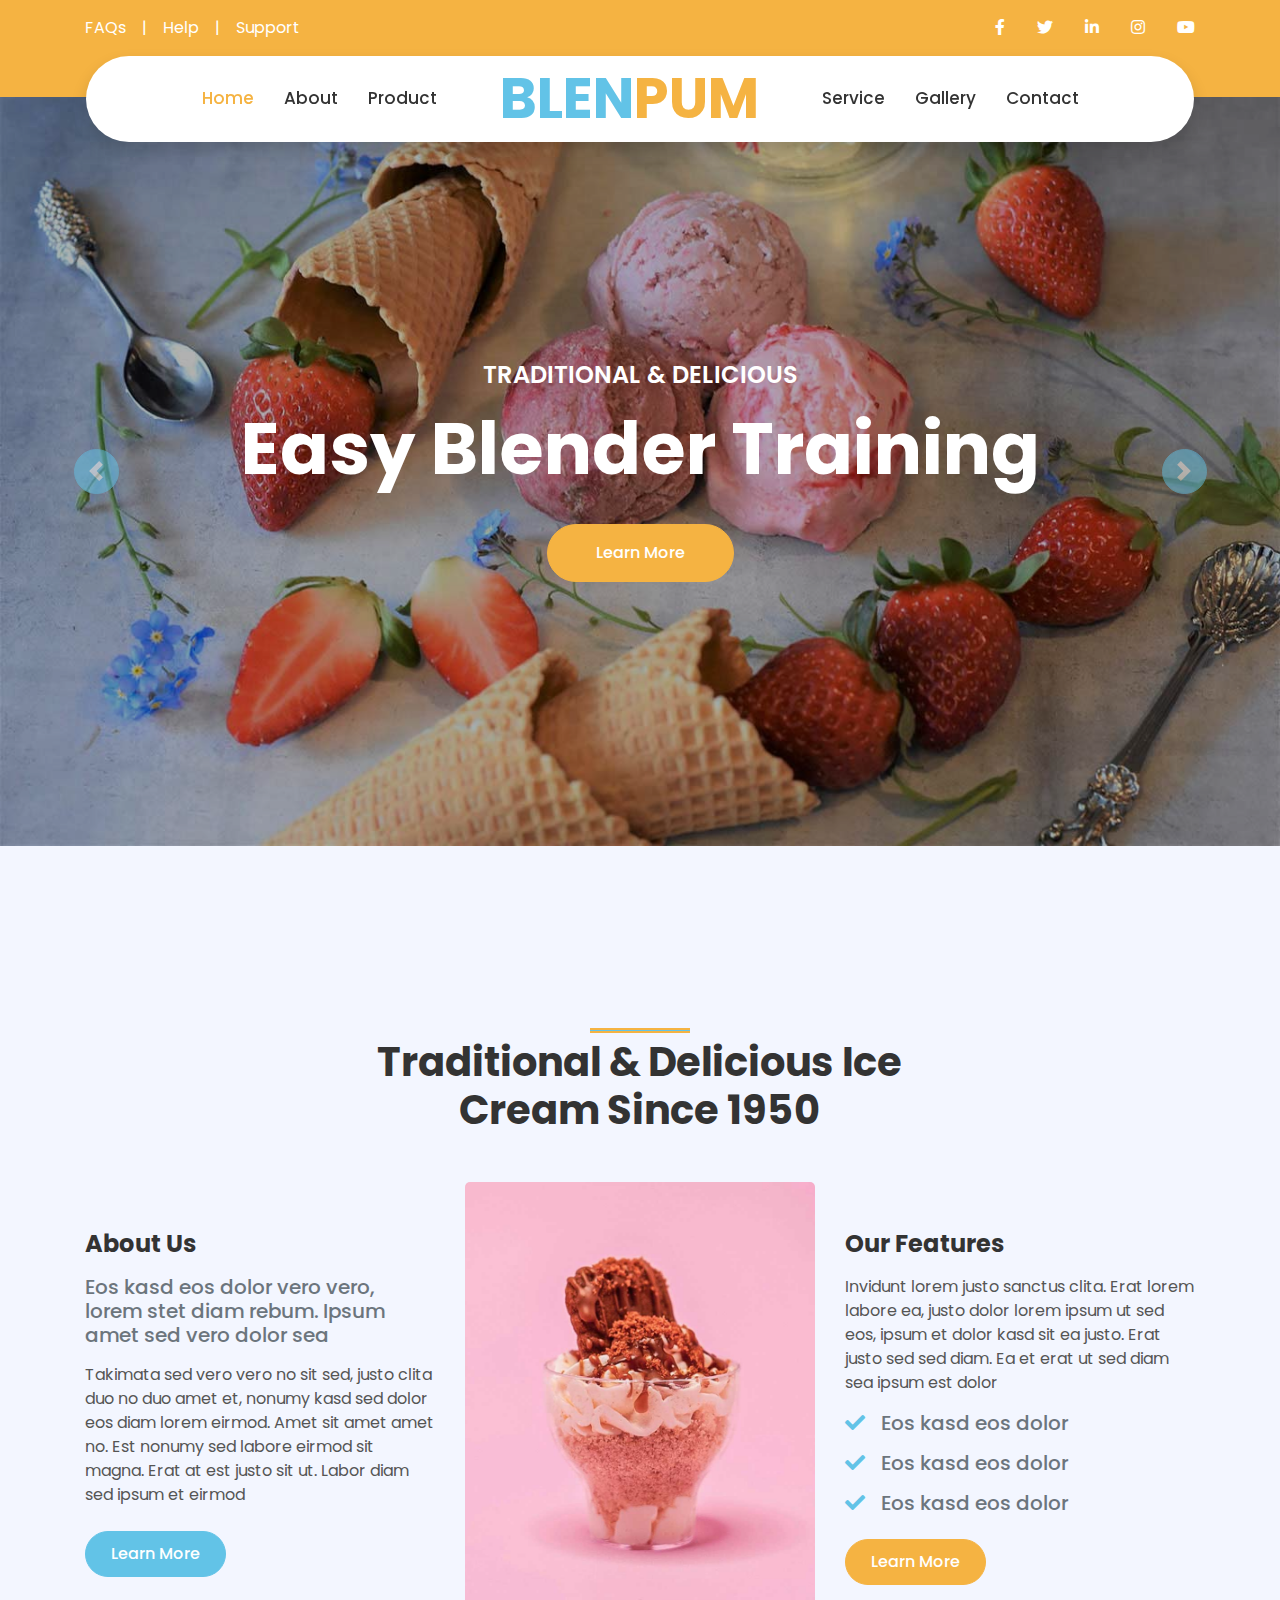
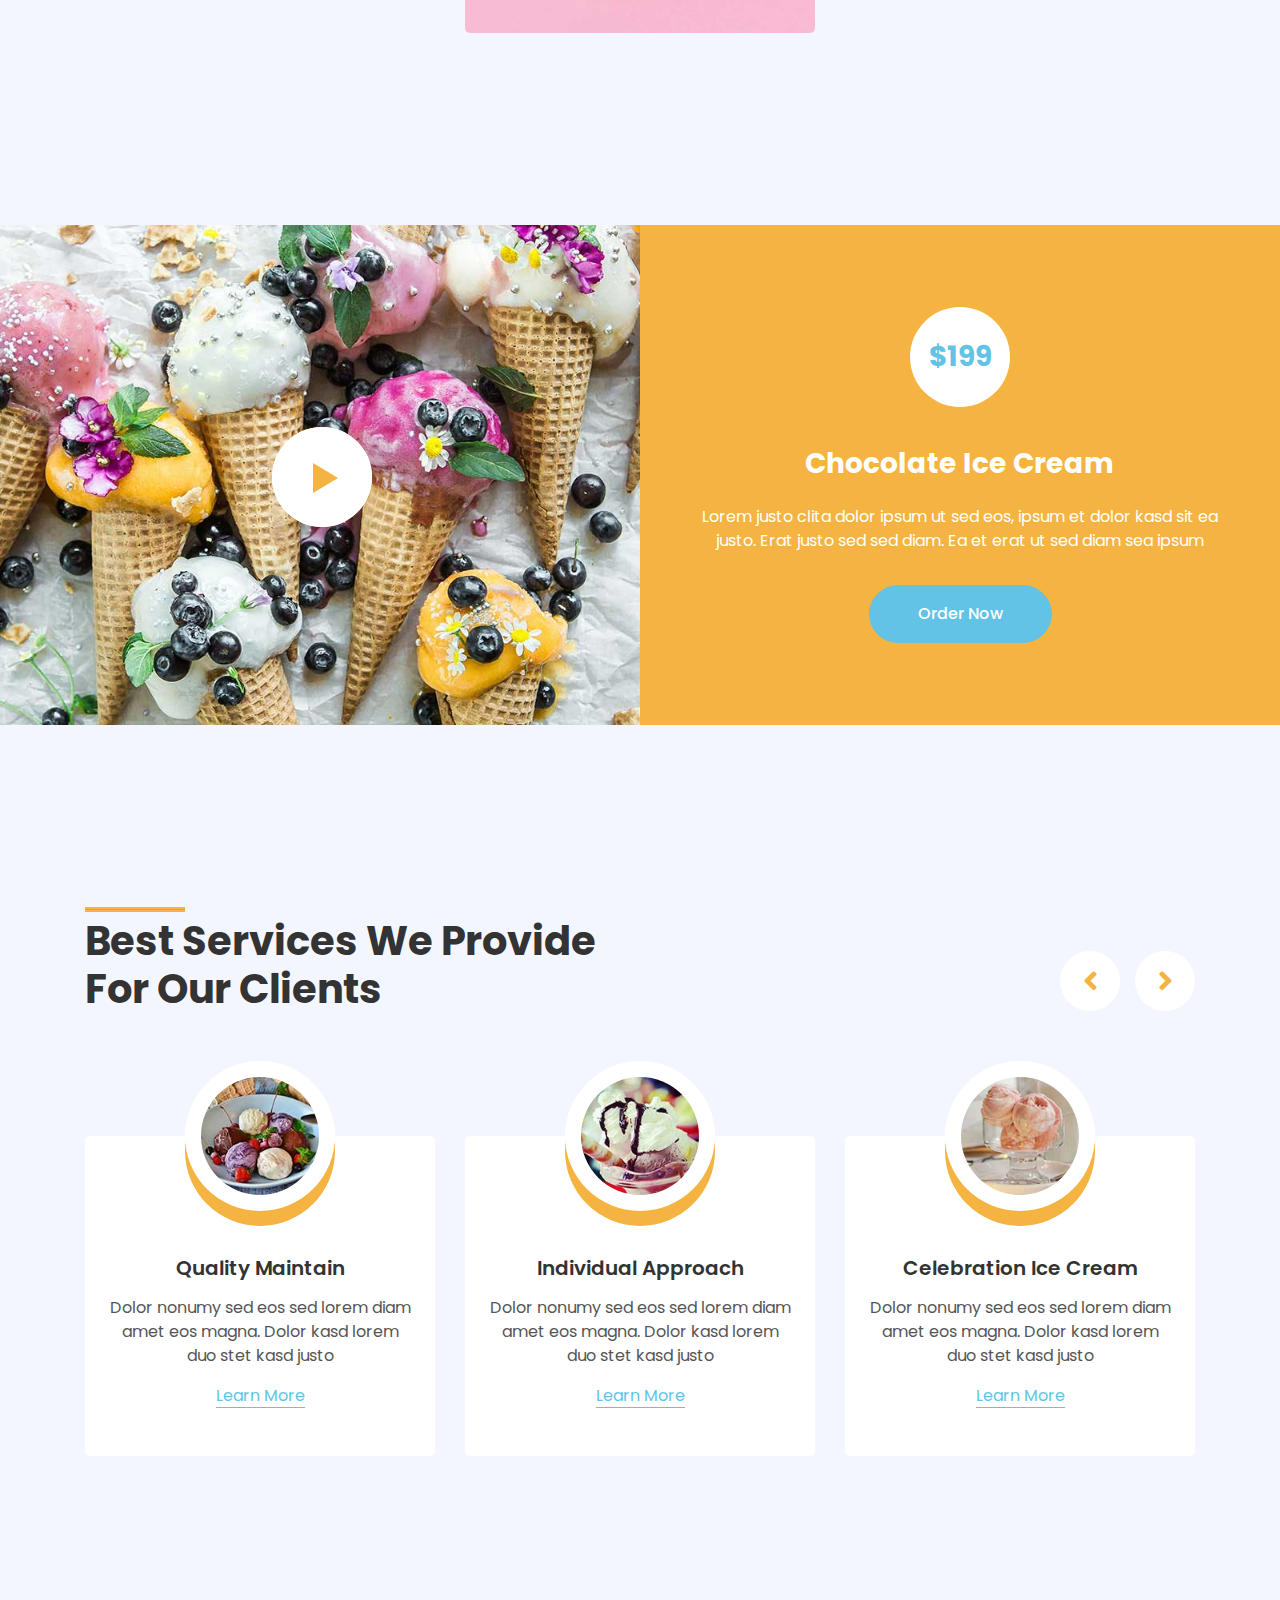
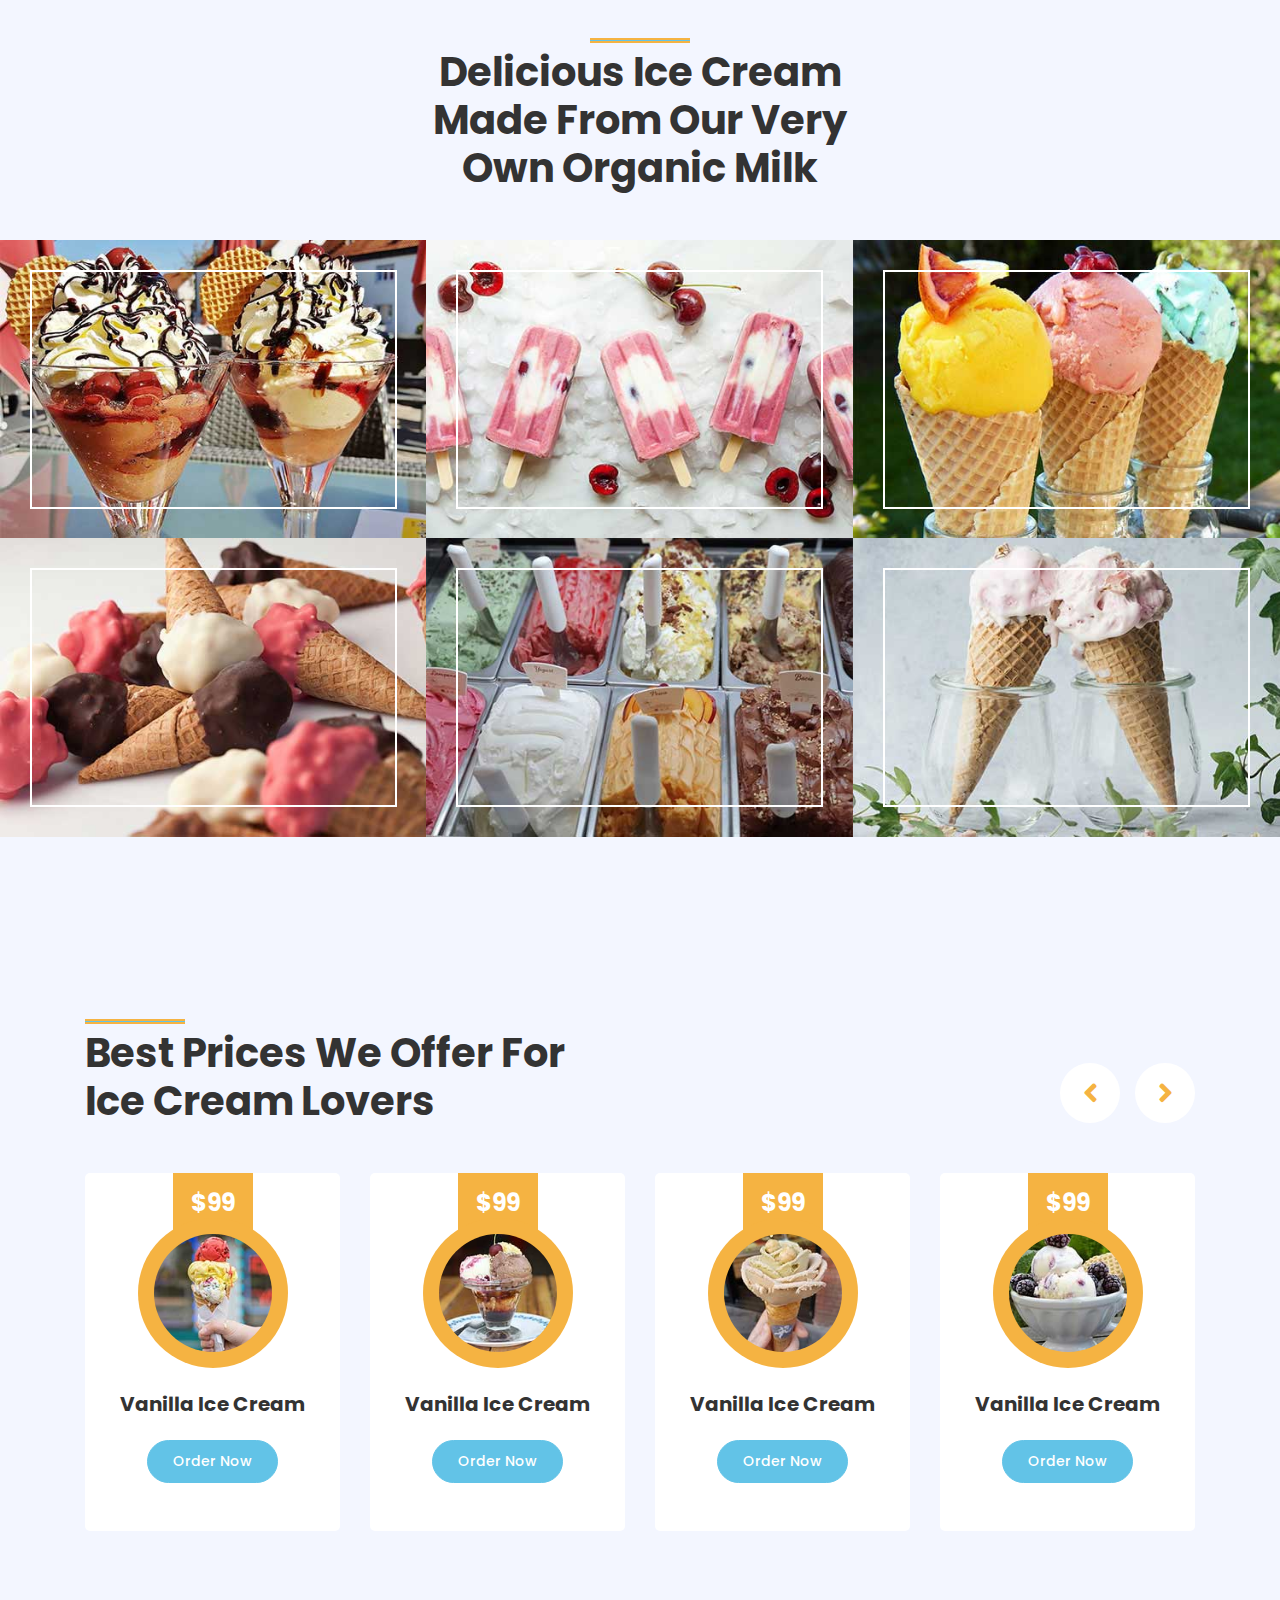
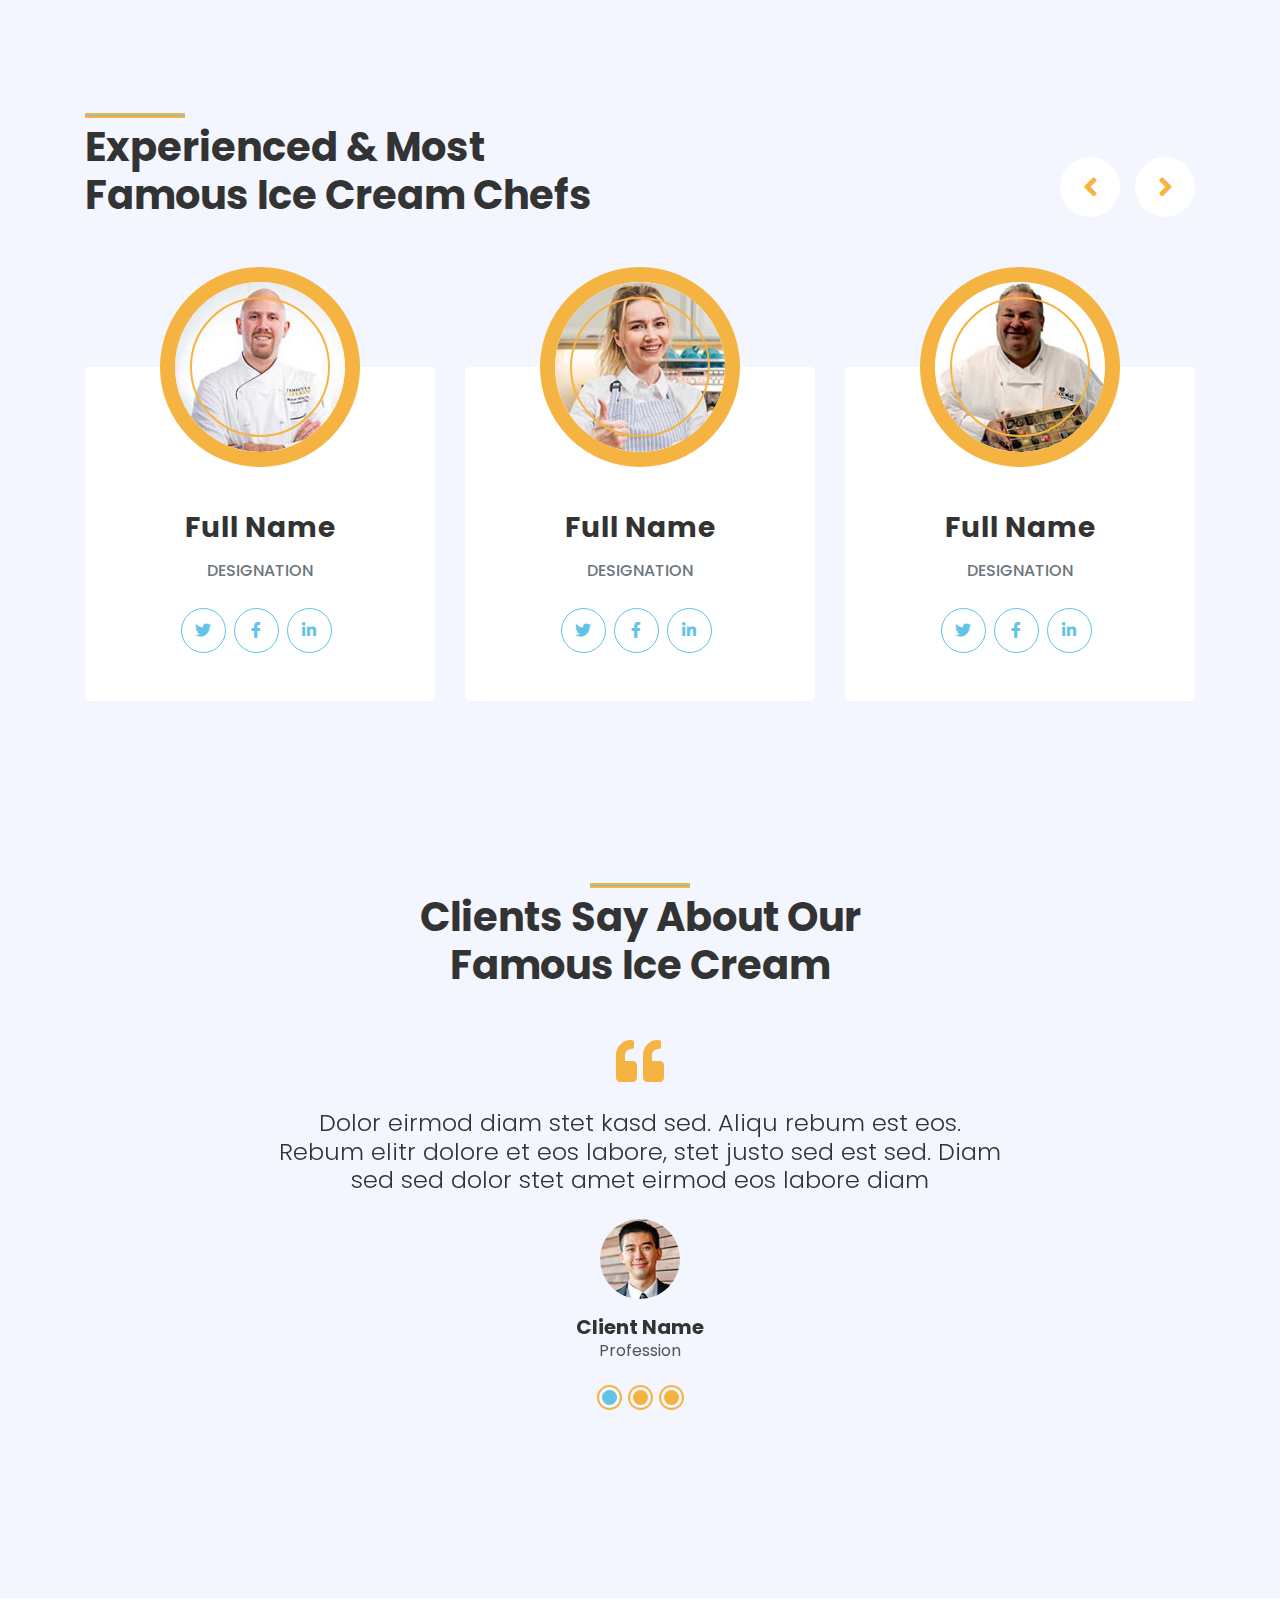
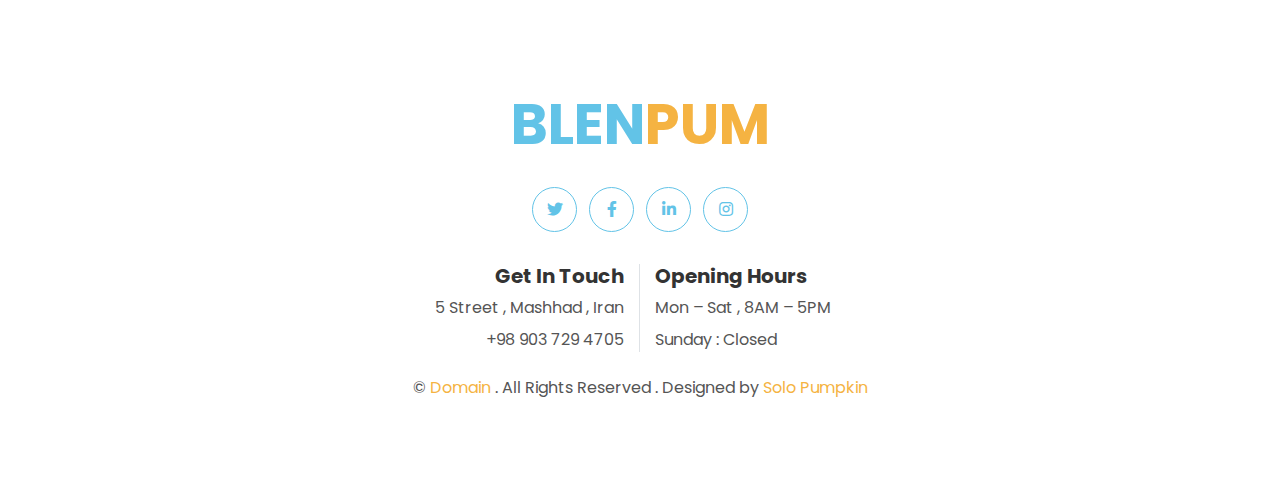
<file: index.html>
<!DOCTYPE html>
<html lang="en">

<head>
    <meta charset="utf-8">
    <title>BLENPUM</title>
    <meta content="width=device-width, initial-scale=1.0" name="viewport">
    <meta content="Free HTML Templates" name="keywords">
    <meta content="Free HTML Templates" name="description">

    <!-- Favicon -->
    <link href="img/favicon.ico" rel="icon">

    <!-- Google Web Fonts -->
    <link rel="preconnect" href="https://fonts.gstatic.com">
    <link href="https://fonts.googleapis.com/css2?family=Poppins:wght@400;500;600;700&display=swap" rel="stylesheet">

    <!-- Font Awesome -->
    <link href="https://cdnjs.cloudflare.com/ajax/libs/font-awesome/5.10.0/css/all.min.css" rel="stylesheet">

    <!-- Libraries Stylesheet -->
    <link href="lib/owlcarousel/assets/owl.carousel.min.css" rel="stylesheet">
    <link href="lib/lightbox/css/lightbox.min.css" rel="stylesheet">

    <!-- Customized Bootstrap Stylesheet -->
    <link href="css/style.css" rel="stylesheet">
<link rel="icon" type="image/png" href="Icon.png" />
</head>

<body>
    <!-- Topbar Start -->
    <div class="container-fluid bg-primary py-3 d-none d-md-block">
        <div class="container">
            <div class="row">
                <div class="col-md-6 text-center text-lg-left mb-2 mb-lg-0">
                    <div class="d-inline-flex align-items-center">
                        <a class="text-white pr-3" href="">FAQs</a>
                        <span class="text-white">|</span>
                        <a class="text-white px-3" href="">Help</a>
                        <span class="text-white">|</span>
                        <a class="text-white pl-3" href="">Support</a>
                    </div>
                </div>
                <div class="col-md-6 text-center text-lg-right">
                    <div class="d-inline-flex align-items-center">
                        <a class="text-white px-3" href="">
                            <i class="fab fa-facebook-f"></i>
                        </a>
                        <a class="text-white px-3" href="">
                            <i class="fab fa-twitter"></i>
                        </a>
                        <a class="text-white px-3" href="">
                            <i class="fab fa-linkedin-in"></i>
                        </a>
                        <a class="text-white px-3" href="">
                            <i class="fab fa-instagram"></i>
                        </a>
                        <a class="text-white pl-3" href="">
                            <i class="fab fa-youtube"></i>
                        </a>
                    </div>
                </div>
            </div>
        </div>
    </div>
    <!-- Topbar End -->


    <!-- Navbar Start -->
    <div class="container-fluid position-relative nav-bar p-0">
        <div class="container-lg position-relative p-0 px-lg-3" style="z-index: 9;">
            <nav class="navbar navbar-expand-lg bg-white navbar-light shadow p-lg-0">
                <a href="index.html" class="navbar-brand d-block d-lg-none">
                    <h1 class="m-0 display-4 text-primary"><span class="text-secondary">BLEN</span>PUM</h1>
                </a>
                <button type="button" class="navbar-toggler" data-toggle="collapse" data-target="#navbarCollapse">
                    <span class="navbar-toggler-icon"></span>
                </button>
                <div class="collapse navbar-collapse justify-content-between" id="navbarCollapse">
                    <div class="navbar-nav ml-auto py-0">
                        <a href="index.html" class="nav-item nav-link active">Home</a>
                        <a href="about.html" class="nav-item nav-link">About</a>
                        <a href="product.html" class="nav-item nav-link">Product</a>
                    </div>
                    <a href="index.html" class="navbar-brand mx-5 d-none d-lg-block">
                        <h1 class="m-0 display-4 text-primary"><span class="text-secondary">BLEN</span>PUM</h1>
                    </a>
                    <div class="navbar-nav mr-auto py-0">
                        <a href="service.html" class="nav-item nav-link">Service</a>
                        <a href="gallery.html" class="nav-item nav-link">Gallery</a>
                        <a href="contact.html" class="nav-item nav-link">Contact</a>
                    </div>
                </div>
            </nav>
        </div>
    </div>
    <!-- Navbar End -->


    <!-- Carousel Start -->
    <div class="container-fluid p-0 mb-5 pb-5">
        <div id="header-carousel" class="carousel slide" data-ride="carousel">
            <div class="carousel-inner">
                <div class="carousel-item active">
                    <img class="w-100" src="img/carousel-1.jpg" alt="Image">
                    <div class="carousel-caption d-flex flex-column align-items-center justify-content-center">
                        <div class="p-3" style="max-width: 900px;">
                            <h4 class="text-white text-uppercase mb-md-3">Traditional & Delicious</h4>
                            <h1 class="display-3 text-white mb-md-4">Easy Blender Training</h1>
                            <a href="" class="btn btn-primary py-md-3 px-md-5 mt-2">Learn More</a>
                        </div>
                    </div>
                </div>
                <div class="carousel-item">
                    <img class="w-100" src="img/carousel-2.jpg" alt="Image">
                    <div class="carousel-caption d-flex flex-column align-items-center justify-content-center">
                        <div class="p-3" style="max-width: 900px;">
                            <h4 class="text-white text-uppercase mb-md-3">Traditional & Delicious</h4>
                            <h1 class="display-3 text-white mb-md-4">Made From Our Own Organic Milk</h1>
                            <a href="" class="btn btn-primary py-md-3 px-md-5 mt-2">Learn More</a>
                        </div>
                    </div>
                </div>
            </div>
            <a class="carousel-control-prev" href="#header-carousel" data-slide="prev">
                <div class="btn btn-secondary px-0" style="width: 45px; height: 45px;">
                    <span class="carousel-control-prev-icon mb-n1"></span>
                </div>
            </a>
            <a class="carousel-control-next" href="#header-carousel" data-slide="next">
                <div class="btn btn-secondary px-0" style="width: 45px; height: 45px;">
                    <span class="carousel-control-next-icon mb-n1"></span>
                </div>
            </a>
        </div>
    </div>
    <!-- Carousel End -->


    <!-- About Start -->
    <div class="container-fluid py-5">
        <div class="container py-5">
            <div class="row justify-content-center">
                <div class="col-lg-7">
                    <h1 class="section-title position-relative text-center mb-5">Traditional & Delicious Ice Cream Since 1950</h1>
                </div>
            </div>
            <div class="row">
                <div class="col-lg-4 py-5">
                    <h4 class="font-weight-bold mb-3">About Us</h4>
                    <h5 class="text-muted mb-3">Eos kasd eos dolor vero vero, lorem stet diam rebum. Ipsum amet sed vero dolor sea</h5>
                    <p>Takimata sed vero vero no sit sed, justo clita duo no duo amet et, nonumy kasd sed dolor eos diam lorem eirmod. Amet sit amet amet no. Est nonumy sed labore eirmod sit magna. Erat at est justo sit ut. Labor diam sed ipsum et eirmod</p>
                    <a href="" class="btn btn-secondary mt-2">Learn More</a>
                </div>
                <div class="col-lg-4" style="min-height: 400px;">
                    <div class="position-relative h-100 rounded overflow-hidden">
                        <img class="position-absolute w-100 h-100" src="img/about.jpg" style="object-fit: cover;">
                    </div>
                </div>
                <div class="col-lg-4 py-5">
                    <h4 class="font-weight-bold mb-3">Our Features</h4>
                    <p>Invidunt lorem justo sanctus clita. Erat lorem labore ea, justo dolor lorem ipsum ut sed eos, ipsum et dolor kasd sit ea justo. Erat justo sed sed diam. Ea et erat ut sed diam sea ipsum est dolor</p>
                    <h5 class="text-muted mb-3"><i class="fa fa-check text-secondary mr-3"></i>Eos kasd eos dolor</h5>
                    <h5 class="text-muted mb-3"><i class="fa fa-check text-secondary mr-3"></i>Eos kasd eos dolor</h5>
                    <h5 class="text-muted mb-3"><i class="fa fa-check text-secondary mr-3"></i>Eos kasd eos dolor</h5>
                    <a href="" class="btn btn-primary mt-2">Learn More</a>
                </div>
            </div>
        </div>
    </div>
    <!-- About End -->


    <!-- Promotion Start -->
    <div class="container-fluid my-5 py-5 px-0">
        <div class="row bg-primary m-0">
            <div class="col-md-6 px-0" style="min-height: 500px;">
                <div class="position-relative h-100">
                    <img class="position-absolute w-100 h-100" src="img/promotion.jpg" style="object-fit: cover;">
                    <button type="button" class="btn-play" data-toggle="modal"
                        data-src="https://www.youtube.com/embed/DWRcNpR6Kdc" data-target="#videoModal">
                        <span></span>
                    </button>
                </div>
            </div>
            <div class="col-md-6 py-5 py-md-0 px-0">
                <div class="h-100 d-flex flex-column align-items-center justify-content-center text-center p-5">
                    <div class="d-flex align-items-center justify-content-center bg-white rounded-circle mb-4"
                        style="width: 100px; height: 100px;">
                        <h3 class="font-weight-bold text-secondary mb-0">$199</h3>
                    </div>
                    <h3 class="font-weight-bold text-white mt-3 mb-4">Chocolate Ice Cream</h3>
                    <p class="text-white mb-4">Lorem justo clita dolor ipsum ut sed eos, ipsum et dolor kasd sit ea
                        justo. Erat justo sed sed diam. Ea et erat ut sed diam sea ipsum</p>
                    <a href="" class="btn btn-secondary py-3 px-5 mt-2">Order Now</a>
                </div>
            </div>
        </div>
    </div>
    <!-- Promotion End -->


    <!-- Video Modal Start -->
    <div class="modal fade" id="videoModal" tabindex="-1" role="dialog" aria-labelledby="exampleModalLabel" aria-hidden="true">
        <div class="modal-dialog" role="document">
            <div class="modal-content">
                <div class="modal-body">
                    <button type="button" class="close" data-dismiss="modal" aria-label="Close">
                        <span aria-hidden="true">&times;</span>
                    </button>        
                    <!-- 16:9 aspect ratio -->
                    <div class="embed-responsive embed-responsive-16by9">
                        <iframe class="embed-responsive-item" src="" id="video"  allowscriptaccess="always" allow="autoplay"></iframe>
                    </div>
                </div>
            </div>
        </div>
    </div>
    <!-- Video Modal End -->


    <!-- Services Start -->
    <div class="container-fluid py-5">
        <div class="container py-5">
            <div class="row">
                <div class="col-lg-6">
                    <h1 class="section-title position-relative mb-5">Best Services We Provide For Our Clients</h1>
                </div>
                <div class="col-lg-6 mb-5 mb-lg-0 pb-5 pb-lg-0"></div>
            </div>
            <div class="row">
                <div class="col-12">
                    <div class="owl-carousel service-carousel">
                        <div class="service-item">
                            <div class="service-img mx-auto">
                                <img class="rounded-circle w-100 h-100 bg-light p-3" src="img/service-1.jpg" style="object-fit: cover;">
                            </div>
                            <div class="position-relative text-center bg-light rounded p-4 pb-5" style="margin-top: -75px;">
                                <h5 class="font-weight-semi-bold mt-5 mb-3 pt-5">Quality Maintain</h5>
                                <p>Dolor nonumy sed eos sed lorem diam amet eos magna. Dolor kasd lorem duo stet kasd justo</p>
                                <a href="" class="border-bottom border-secondary text-decoration-none text-secondary">Learn More</a>
                            </div>
                        </div>
                        <div class="service-item">
                            <div class="service-img mx-auto">
                                <img class="rounded-circle w-100 h-100 bg-light p-3" src="img/service-2.jpg" style="object-fit: cover;">
                            </div>
                            <div class="position-relative text-center bg-light rounded p-4 pb-5" style="margin-top: -75px;">
                                <h5 class="font-weight-semi-bold mt-5 mb-3 pt-5">Individual Approach</h5>
                                <p>Dolor nonumy sed eos sed lorem diam amet eos magna. Dolor kasd lorem duo stet kasd justo</p>
                                <a href="" class="border-bottom border-secondary text-decoration-none text-secondary">Learn More</a>
                            </div>
                        </div>
                        <div class="service-item">
                            <div class="service-img mx-auto">
                                <img class="rounded-circle w-100 h-100 bg-light p-3" src="img/service-3.jpg" style="object-fit: cover;">
                            </div>
                            <div class="position-relative text-center bg-light rounded p-4 pb-5" style="margin-top: -75px;">
                                <h5 class="font-weight-semi-bold mt-5 mb-3 pt-5">Celebration Ice Cream</h5>
                                <p>Dolor nonumy sed eos sed lorem diam amet eos magna. Dolor kasd lorem duo stet kasd justo</p>
                                <a href="" class="border-bottom border-secondary text-decoration-none text-secondary">Learn More</a>
                            </div>
                        </div>
                        <div class="service-item">
                            <div class="service-img mx-auto">
                                <img class="rounded-circle w-100 h-100 bg-light p-3" src="img/service-4.jpg" style="object-fit: cover;">
                            </div>
                            <div class="position-relative text-center bg-light rounded p-4 pb-5" style="margin-top: -75px;">
                                <h5 class="font-weight-semi-bold mt-5 mb-3 pt-5">Delivery To Any Point</h5>
                                <p>Dolor nonumy sed eos sed lorem diam amet eos magna. Dolor kasd lorem duo stet kasd justo</p>
                                <a href="" class="border-bottom border-secondary text-decoration-none text-secondary">Learn More</a>
                            </div>
                        </div>
                    </div>
                </div>
            </div>
        </div>
    </div>
    <!-- Services End -->


    <!-- Portfolio Start -->
    <div class="container-fluid my-5 py-5 px-0">
        <div class="row justify-content-center m-0">
            <div class="col-lg-5">
                <h1 class="section-title position-relative text-center mb-5">Delicious Ice Cream Made From Our Very Own Organic Milk</h1>
            </div>
        </div>
        <div class="row m-0 portfolio-container">
            <div class="col-lg-4 col-md-6 p-0 portfolio-item">
                <div class="position-relative overflow-hidden">
                    <img class="img-fluid w-100" src="img/portfolio-1.jpg" alt="">
                    <a class="portfolio-btn" href="img/portfolio-1.jpg" data-lightbox="portfolio">
                        <i class="fa fa-plus text-primary" style="font-size: 60px;"></i>
                    </a>
                </div>
            </div>
            <div class="col-lg-4 col-md-6 p-0 portfolio-item">
                <div class="position-relative overflow-hidden">
                    <img class="img-fluid w-100" src="img/portfolio-2.jpg" alt="">
                    <a class="portfolio-btn" href="img/portfolio-2.jpg" data-lightbox="portfolio">
                        <i class="fa fa-plus text-primary" style="font-size: 60px;"></i>
                    </a>
                </div>
            </div>
            <div class="col-lg-4 col-md-6 p-0 portfolio-item">
                <div class="position-relative overflow-hidden">
                    <img class="img-fluid w-100" src="img/portfolio-3.jpg" alt="">
                    <a class="portfolio-btn" href="img/portfolio-3.jpg" data-lightbox="portfolio">
                        <i class="fa fa-plus text-primary" style="font-size: 60px;"></i>
                    </a>
                </div>
            </div>
            <div class="col-lg-4 col-md-6 p-0 portfolio-item">
                <div class="position-relative overflow-hidden">
                    <img class="img-fluid w-100" src="img/portfolio-4.jpg" alt="">
                    <a class="portfolio-btn" href="img/portfolio-4.jpg" data-lightbox="portfolio">
                        <i class="fa fa-plus text-primary" style="font-size: 60px;"></i>
                    </a>
                </div>
            </div>
            <div class="col-lg-4 col-md-6 p-0 portfolio-item">
                <div class="position-relative overflow-hidden">
                    <img class="img-fluid w-100" src="img/portfolio-5.jpg" alt="">
                    <a class="portfolio-btn" href="img/portfolio-5.jpg" data-lightbox="portfolio">
                        <i class="fa fa-plus text-primary" style="font-size: 60px;"></i>
                    </a>
                </div>
            </div>
            <div class="col-lg-4 col-md-6 p-0 portfolio-item">
                <div class="position-relative overflow-hidden">
                    <img class="img-fluid w-100" src="img/portfolio-6.jpg" alt="">
                    <a class="portfolio-btn" href="img/portfolio-6.jpg" data-lightbox="portfolio">
                        <i class="fa fa-plus text-primary" style="font-size: 60px;"></i>
                    </a>
                </div>
            </div>
        </div>
    </div>
    <!-- Portfolio End -->


    <!-- Products Start -->
    <div class="container-fluid py-5">
        <div class="container py-5">
            <div class="row">
                <div class="col-lg-6">
                    <h1 class="section-title position-relative mb-5">Best Prices We Offer For Ice Cream Lovers</h1>
                </div>
                <div class="col-lg-6 mb-5 mb-lg-0 pb-5 pb-lg-0"></div>
            </div>
            <div class="row">
                <div class="col-12">
                    <div class="owl-carousel product-carousel">
                        <div class="product-item d-flex flex-column align-items-center text-center bg-light rounded py-5 px-3">
                            <div class="bg-primary mt-n5 py-3" style="width: 80px;">
                                <h4 class="font-weight-bold text-white mb-0">$99</h4>
                            </div>
                            <div class="position-relative bg-primary rounded-circle mt-n3 mb-4 p-3" style="width: 150px; height: 150px;">
                                <img class="rounded-circle w-100 h-100" src="img/product-1.jpg" style="object-fit: cover;">
                            </div>
                            <h5 class="font-weight-bold mb-4">Vanilla Ice Cream</h5>
                            <a href="" class="btn btn-sm btn-secondary">Order Now</a>
                        </div>
                        <div class="product-item d-flex flex-column align-items-center text-center bg-light rounded py-5 px-3">
                            <div class="bg-primary mt-n5 py-3" style="width: 80px;">
                                <h4 class="font-weight-bold text-white mb-0">$99</h4>
                            </div>
                            <div class="position-relative bg-primary rounded-circle mt-n3 mb-4 p-3" style="width: 150px; height: 150px;">
                                <img class="rounded-circle w-100 h-100" src="img/product-2.jpg" style="object-fit: cover;">
                            </div>
                            <h5 class="font-weight-bold mb-4">Vanilla Ice Cream</h5>
                            <a href="" class="btn btn-sm btn-secondary">Order Now</a>
                        </div>
                        <div class="product-item d-flex flex-column align-items-center text-center bg-light rounded py-5 px-3">
                            <div class="bg-primary mt-n5 py-3" style="width: 80px;">
                                <h4 class="font-weight-bold text-white mb-0">$99</h4>
                            </div>
                            <div class="position-relative bg-primary rounded-circle mt-n3 mb-4 p-3" style="width: 150px; height: 150px;">
                                <img class="rounded-circle w-100 h-100" src="img/product-3.jpg" style="object-fit: cover;">
                            </div>
                            <h5 class="font-weight-bold mb-4">Vanilla Ice Cream</h5>
                            <a href="" class="btn btn-sm btn-secondary">Order Now</a>
                        </div>
                        <div class="product-item d-flex flex-column align-items-center text-center bg-light rounded py-5 px-3">
                            <div class="bg-primary mt-n5 py-3" style="width: 80px;">
                                <h4 class="font-weight-bold text-white mb-0">$99</h4>
                            </div>
                            <div class="position-relative bg-primary rounded-circle mt-n3 mb-4 p-3" style="width: 150px; height: 150px;">
                                <img class="rounded-circle w-100 h-100" src="img/product-4.jpg" style="object-fit: cover;">
                            </div>
                            <h5 class="font-weight-bold mb-4">Vanilla Ice Cream</h5>
                            <a href="" class="btn btn-sm btn-secondary">Order Now</a>
                        </div>
                        <div class="product-item d-flex flex-column align-items-center text-center bg-light rounded py-5 px-3">
                            <div class="bg-primary mt-n5 py-3" style="width: 80px;">
                                <h4 class="font-weight-bold text-white mb-0">$99</h4>
                            </div>
                            <div class="position-relative bg-primary rounded-circle mt-n3 mb-4 p-3" style="width: 150px; height: 150px;">
                                <img class="rounded-circle w-100 h-100" src="img/product-5.jpg" style="object-fit: cover;">
                            </div>
                            <h5 class="font-weight-bold mb-4">Vanilla Ice Cream</h5>
                            <a href="" class="btn btn-sm btn-secondary">Order Now</a>
                        </div>
                    </div>
                </div>
            </div>
        </div>
    </div>
    <!-- Products End -->


    <!-- Team Start -->
    <div class="container-fluid py-5">
        <div class="container py-5">
            <div class="row">
                <div class="col-lg-6">
                    <h1 class="section-title position-relative mb-5">Experienced & Most Famous Ice Cream Chefs</h1>
                </div>
                <div class="col-lg-6 mb-5 mb-lg-0 pb-5 pb-lg-0"></div>
            </div>
            <div class="row">
                <div class="col-12">
                    <div class="owl-carousel team-carousel">
                        <div class="team-item">
                            <div class="team-img mx-auto">
                                <img class="rounded-circle w-100 h-100" src="img/team-1.jpg" style="object-fit: cover;">
                            </div>
                            <div class="position-relative text-center bg-light rounded px-4 py-5" style="margin-top: -100px;">
                                <h3 class="font-weight-bold mt-5 mb-3 pt-5">Full Name</h3>
                                <h6 class="text-uppercase text-muted mb-4">Designation</h6>
                                <div class="d-flex justify-content-center pt-1">
                                    <a class="btn btn-outline-secondary btn-social mr-2" href="#"><i class="fab fa-twitter"></i></a>
                                    <a class="btn btn-outline-secondary btn-social mr-2" href="#"><i class="fab fa-facebook-f"></i></a>
                                    <a class="btn btn-outline-secondary btn-social mr-2" href="#"><i class="fab fa-linkedin-in"></i></a>
                                </div>
                            </div>
                        </div>
                        <div class="team-item">
                            <div class="team-img mx-auto">
                                <img class="rounded-circle w-100 h-100" src="img/team-2.jpg" style="object-fit: cover;">
                            </div>
                            <div class="position-relative text-center bg-light rounded px-4 py-5" style="margin-top: -100px;">
                                <h3 class="font-weight-bold mt-5 mb-3 pt-5">Full Name</h3>
                                <h6 class="text-uppercase text-muted mb-4">Designation</h6>
                                <div class="d-flex justify-content-center pt-1">
                                    <a class="btn btn-outline-secondary btn-social mr-2" href="#"><i class="fab fa-twitter"></i></a>
                                    <a class="btn btn-outline-secondary btn-social mr-2" href="#"><i class="fab fa-facebook-f"></i></a>
                                    <a class="btn btn-outline-secondary btn-social mr-2" href="#"><i class="fab fa-linkedin-in"></i></a>
                                </div>
                            </div>
                        </div>
                        <div class="team-item">
                            <div class="team-img mx-auto">
                                <img class="rounded-circle w-100 h-100" src="img/team-3.jpg" style="object-fit: cover;">
                            </div>
                            <div class="position-relative text-center bg-light rounded px-4 py-5" style="margin-top: -100px;">
                                <h3 class="font-weight-bold mt-5 mb-3 pt-5">Full Name</h3>
                                <h6 class="text-uppercase text-muted mb-4">Designation</h6>
                                <div class="d-flex justify-content-center pt-1">
                                    <a class="btn btn-outline-secondary btn-social mr-2" href="#"><i class="fab fa-twitter"></i></a>
                                    <a class="btn btn-outline-secondary btn-social mr-2" href="#"><i class="fab fa-facebook-f"></i></a>
                                    <a class="btn btn-outline-secondary btn-social mr-2" href="#"><i class="fab fa-linkedin-in"></i></a>
                                </div>
                            </div>
                        </div>
                        <div class="team-item">
                            <div class="team-img mx-auto">
                                <img class="rounded-circle w-100 h-100" src="img/team-4.jpg" style="object-fit: cover;">
                            </div>
                            <div class="position-relative text-center bg-light rounded px-4 py-5" style="margin-top: -100px;">
                                <h3 class="font-weight-bold mt-5 mb-3 pt-5">Full Name</h3>
                                <h6 class="text-uppercase text-muted mb-4">Designation</h6>
                                <div class="d-flex justify-content-center pt-1">
                                    <a class="btn btn-outline-secondary btn-social mr-2" href="#"><i class="fab fa-twitter"></i></a>
                                    <a class="btn btn-outline-secondary btn-social mr-2" href="#"><i class="fab fa-facebook-f"></i></a>
                                    <a class="btn btn-outline-secondary btn-social mr-2" href="#"><i class="fab fa-linkedin-in"></i></a>
                                </div>
                            </div>
                        </div>
                    </div>
                </div>
            </div>
        </div>
    </div>
    <!-- Team End -->


    <!-- Testimonial Start -->
    <div class="container-fluid py-5">
        <div class="container py-5">
            <div class="row justify-content-center">
                <div class="col-lg-6">
                    <h1 class="section-title position-relative text-center mb-5">Clients Say About Our Famous Ice Cream</h1>
                </div>
            </div>
            <div class="row justify-content-center">
                <div class="col-lg-8">
                    <div class="owl-carousel testimonial-carousel">
                        <div class="text-center">
                            <i class="fa fa-3x fa-quote-left text-primary mb-4"></i>
                            <h4 class="font-weight-light mb-4">Dolor eirmod diam stet kasd sed. Aliqu rebum est eos. Rebum elitr dolore et eos labore, stet justo sed est sed. Diam sed sed dolor stet amet eirmod eos labore diam</h4>
                            <img class="img-fluid mx-auto mb-3" src="img/testimonial-1.jpg" alt="">
                            <h5 class="font-weight-bold m-0">Client Name</h5>
                            <span>Profession</span>
                        </div>
                        <div class="text-center">
                            <i class="fa fa-3x fa-quote-left text-primary mb-4"></i>
                            <h4 class="font-weight-light mb-4">Dolor eirmod diam stet kasd sed. Aliqu rebum est eos. Rebum elitr dolore et eos labore, stet justo sed est sed. Diam sed sed dolor stet amet eirmod eos labore diam</h4>
                            <img class="img-fluid mx-auto mb-3" src="img/testimonial-2.jpg" alt="">
                            <h5 class="font-weight-bold m-0">Client Name</h5>
                            <span>Profession</span>
                        </div>
                        <div class="text-center">
                            <i class="fa fa-3x fa-quote-left text-primary mb-4"></i>
                            <h4 class="font-weight-light mb-4">Dolor eirmod diam stet kasd sed. Aliqu rebum est eos. Rebum elitr dolore et eos labore, stet justo sed est sed. Diam sed sed dolor stet amet eirmod eos labore diam</h4>
                            <img class="img-fluid mx-auto mb-3" src="img/testimonial-3.jpg" alt="">
                            <h5 class="font-weight-bold m-0">Client Name</h5>
                            <span>Profession</span>
                        </div>
                    </div>
                </div>
            </div>
        </div>
    </div>
    <!-- Testimonial End -->


    <!-- Footer Start -->
    <div class="container-fluid footer bg-light py-5" style="margin-top: 90px;">
        <div class="container text-center py-5">
            <div class="row">
                <div class="col-12 mb-4">
                    <a href="index.html" class="navbar-brand m-0">
                        <h1 class="m-0 mt-n2 display-4 text-primary"><span class="text-secondary">BLEN</span>PUM</h1>
                    </a>
                </div>
                <div class="col-12 mb-4">
                    <a class="btn btn-outline-secondary btn-social mr-2" href="Blender.org"><i class="fab fa-twitter"></i></a>
                    <a class="btn btn-outline-secondary btn-social mr-2" href="#"><i class="fab fa-facebook-f"></i></a>
                    <a class="btn btn-outline-secondary btn-social mr-2" href="#"><i class="fab fa-linkedin-in"></i></a>
                    <a class="btn btn-outline-secondary btn-social" href="#"><i class="fab fa-instagram"></i></a>
                </div>
                <div class="col-12 mt-2 mb-4">
                    <div class="row">
                        <div class="col-sm-6 text-center text-sm-right border-right mb-3 mb-sm-0">
                            <h5 class="font-weight-bold mb-2">Get In Touch</h5>
                            <p class="mb-2">5 Street , Mashhad , Iran</p>
                            <p class="mb-0">+98 903 729 4705</p>
                        </div>
                        <div class="col-sm-6 text-center text-sm-left">
                            <h5 class="font-weight-bold mb-2">Opening Hours</h5>
                            <p class="mb-2">Mon – Sat , 8AM – 5PM</p>
                            <p class="mb-0">Sunday : Closed</p>
                        </div>
                    </div>
                </div>
                <div class="col-12">
                    <p class="m-0">&copy; <a href="#">Domain </a>. All Rights Reserved . Designed by <a href="https://htmlcodex.com">Solo Pumpkin</a>
                    </p>
                </div>
            </div>
        </div>
    </div>
    <!-- Footer End -->


    <!-- Back to Top -->
    <a href="#" class="btn btn-secondary px-2 back-to-top"><i class="fa fa-angle-double-up"></i></a>


    <!-- JavaScript Libraries -->
    <script src="https://code.jquery.com/jquery-3.4.1.min.js"></script>
    <script src="https://stackpath.bootstrapcdn.com/bootstrap/4.4.1/js/bootstrap.bundle.min.js"></script>
    <script src="lib/easing/easing.min.js"></script>
    <script src="lib/waypoints/waypoints.min.js"></script>
    <script src="lib/owlcarousel/owl.carousel.min.js"></script>
    <script src="lib/isotope/isotope.pkgd.min.js"></script>
    <script src="lib/lightbox/js/lightbox.min.js"></script>

    <!-- Contact Javascript File -->
    <script src="mail/jqBootstrapValidation.min.js"></script>
    <script src="mail/contact.js"></script>

    <!-- Template Javascript -->
    <script src="js/main.js"></script>
</body>

</html>
</file>
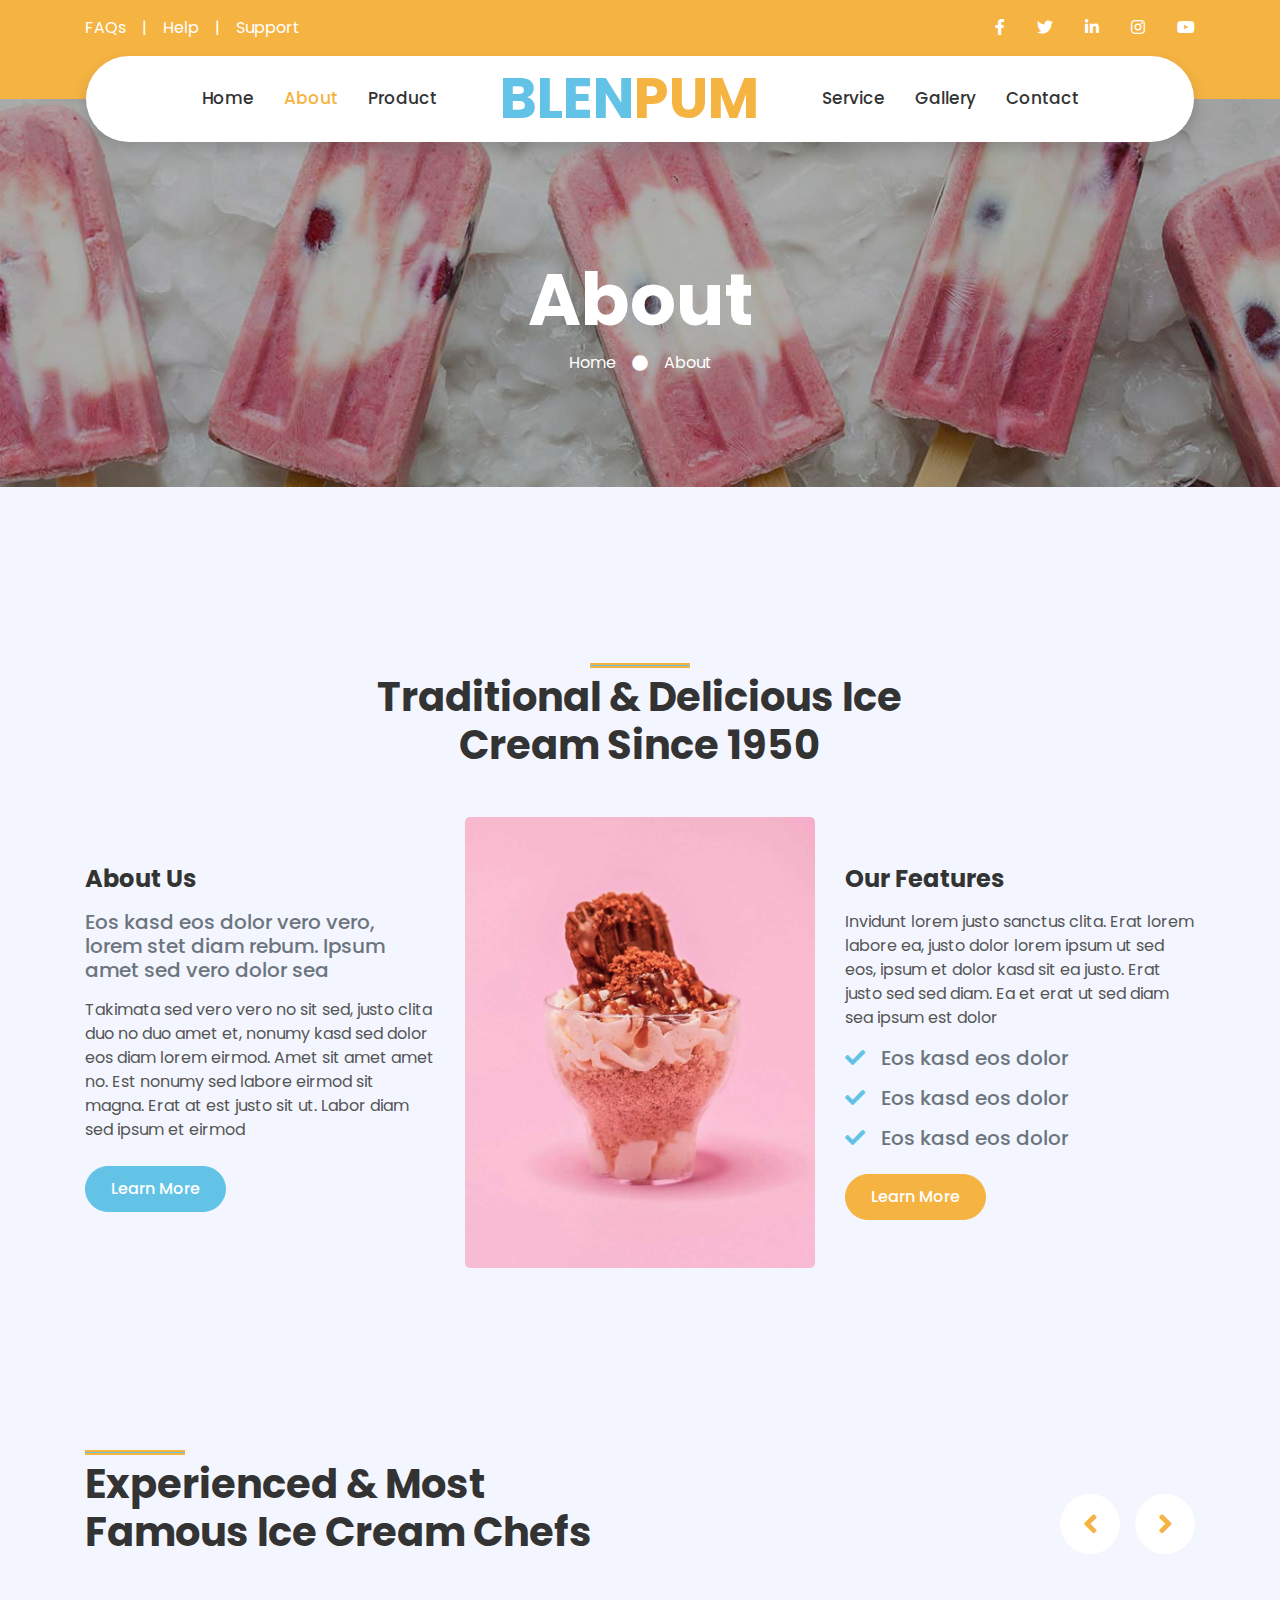
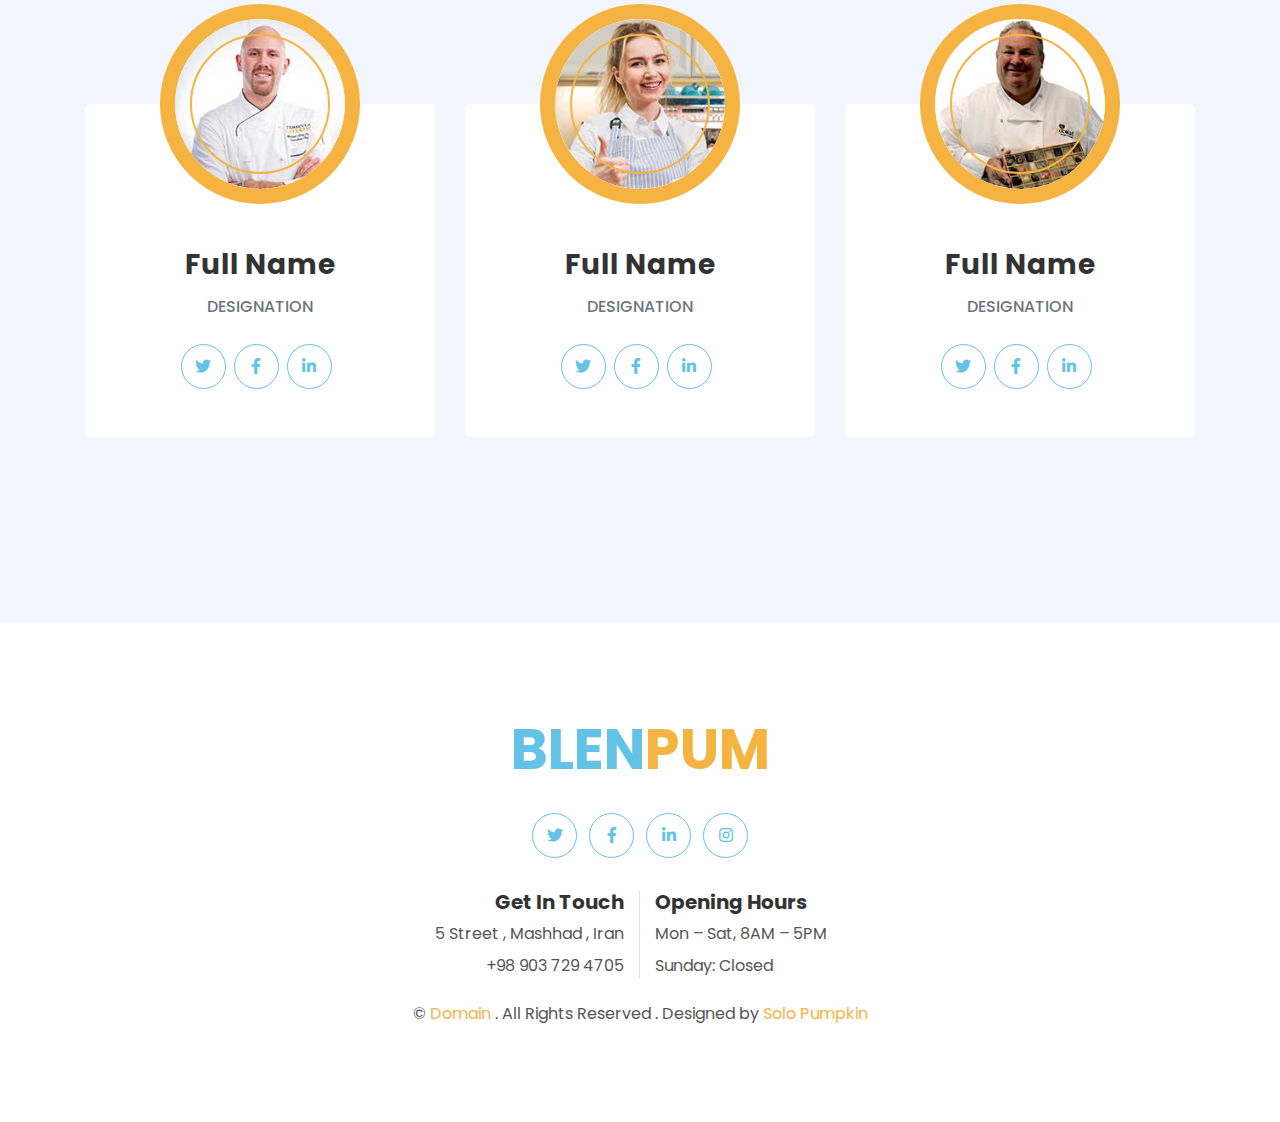
<file: about.html>
<!DOCTYPE html>
<html lang="en">

<head>
    <meta charset="utf-8">
    <title>BLENPUM About</title>
    <meta content="width=device-width, initial-scale=1.0" name="viewport">
    <meta content="Free HTML Templates" name="keywords">
    <meta content="Free HTML Templates" name="description">

    <!-- Favicon -->
    <link href="img/favicon.ico" rel="icon">

    <!-- Google Web Fonts -->
    <link rel="preconnect" href="https://fonts.gstatic.com">
    <link href="https://fonts.googleapis.com/css2?family=Poppins:wght@400;500;600;700&display=swap" rel="stylesheet">

    <!-- Font Awesome -->
    <link href="https://cdnjs.cloudflare.com/ajax/libs/font-awesome/5.10.0/css/all.min.css" rel="stylesheet">

    <!-- Libraries Stylesheet -->
    <link href="lib/owlcarousel/assets/owl.carousel.min.css" rel="stylesheet">
    <link href="lib/lightbox/css/lightbox.min.css" rel="stylesheet">

    <!-- Customized Bootstrap Stylesheet -->
    <link href="css/style.css" rel="stylesheet">
    <link rel="icon" type="image/png" href="Icon.png" />
</head>

<body>
    <!-- Topbar Start -->
    <div class="container-fluid bg-primary py-3 d-none d-md-block">
        <div class="container">
            <div class="row">
                <div class="col-md-6 text-center text-lg-left mb-2 mb-lg-0">
                    <div class="d-inline-flex align-items-center">
                        <a class="text-white pr-3" href="">FAQs</a>
                        <span class="text-white">|</span>
                        <a class="text-white px-3" href="">Help</a>
                        <span class="text-white">|</span>
                        <a class="text-white pl-3" href="">Support</a>
                    </div>
                </div>
                <div class="col-md-6 text-center text-lg-right">
                    <div class="d-inline-flex align-items-center">
                        <a class="text-white px-3" href="">
                            <i class="fab fa-facebook-f"></i>
                        </a>
                        <a class="text-white px-3" href="">
                            <i class="fab fa-twitter"></i>
                        </a>
                        <a class="text-white px-3" href="">
                            <i class="fab fa-linkedin-in"></i>
                        </a>
                        <a class="text-white px-3" href="">
                            <i class="fab fa-instagram"></i>
                        </a>
                        <a class="text-white pl-3" href="">
                            <i class="fab fa-youtube"></i>
                        </a>
                    </div>
                </div>
            </div>
        </div>
    </div>
    <!-- Topbar End -->


    <!-- Navbar Start -->
    <div class="container-fluid position-relative nav-bar p-0">
        <div class="container-lg position-relative p-0 px-lg-3" style="z-index: 9;">
            <nav class="navbar navbar-expand-lg bg-white navbar-light shadow p-lg-0">
                <a href="index.html" class="navbar-brand d-block d-lg-none">
                    <h1 class="m-0 display-4 text-primary"><span class="text-secondary">BLEN</span>PUM</h1>
                </a>
                <button type="button" class="navbar-toggler" data-toggle="collapse" data-target="#navbarCollapse">
                    <span class="navbar-toggler-icon"></span>
                </button>
                <div class="collapse navbar-collapse justify-content-between" id="navbarCollapse">
                    <div class="navbar-nav ml-auto py-0">
                        <a href="index.html" class="nav-item nav-link">Home</a>
                        <a href="about.html" class="nav-item nav-link active">About</a>
                        <a href="product.html" class="nav-item nav-link">Product</a>
                    </div>
                    <a href="index.html" class="navbar-brand mx-5 d-none d-lg-block">
                        <h1 class="m-0 display-4 text-primary"><span class="text-secondary">BLEN</span>PUM</h1>
                    </a>
                    <div class="navbar-nav mr-auto py-0">
                        <a href="service.html" class="nav-item nav-link">Service</a>
                        <a href="gallery.html" class="nav-item nav-link">Gallery</a>
                        <a href="contact.html" class="nav-item nav-link">Contact</a>
                    </div>
                </div>
            </nav>
        </div>
    </div>
    <!-- Navbar End -->


    <!-- Header Start -->
    <div class="jumbotron jumbotron-fluid page-header" style="margin-bottom: 90px;">
        <div class="container text-center py-5">
            <h1 class="text-white display-3 mt-lg-5">About</h1>
            <div class="d-inline-flex align-items-center text-white">
                <p class="m-0"><a class="text-white" href="">Home</a></p>
                <i class="fa fa-circle px-3"></i>
                <p class="m-0">About</p>
            </div>
        </div>
    </div>
    <!-- Header End -->


    <!-- About Start -->
    <div class="container-fluid py-5">
        <div class="container py-5">
            <div class="row justify-content-center">
                <div class="col-lg-7">
                    <h1 class="section-title position-relative text-center mb-5">Traditional & Delicious Ice Cream Since 1950</h1>
                </div>
            </div>
            <div class="row">
                <div class="col-lg-4 py-5">
                    <h4 class="font-weight-bold mb-3">About Us</h4>
                    <h5 class="text-muted mb-3">Eos kasd eos dolor vero vero, lorem stet diam rebum. Ipsum amet sed vero dolor sea</h5>
                    <p>Takimata sed vero vero no sit sed, justo clita duo no duo amet et, nonumy kasd sed dolor eos diam lorem eirmod. Amet sit amet amet no. Est nonumy sed labore eirmod sit magna. Erat at est justo sit ut. Labor diam sed ipsum et eirmod</p>
                    <a href="" class="btn btn-secondary mt-2">Learn More</a>
                </div>
                <div class="col-lg-4" style="min-height: 400px;">
                    <div class="position-relative h-100 rounded overflow-hidden">
                        <img class="position-absolute w-100 h-100" src="img/about.jpg" style="object-fit: cover;">
                    </div>
                </div>
                <div class="col-lg-4 py-5">
                    <h4 class="font-weight-bold mb-3">Our Features</h4>
                    <p>Invidunt lorem justo sanctus clita. Erat lorem labore ea, justo dolor lorem ipsum ut sed eos, ipsum et dolor kasd sit ea justo. Erat justo sed sed diam. Ea et erat ut sed diam sea ipsum est dolor</p>
                    <h5 class="text-muted mb-3"><i class="fa fa-check text-secondary mr-3"></i>Eos kasd eos dolor</h5>
                    <h5 class="text-muted mb-3"><i class="fa fa-check text-secondary mr-3"></i>Eos kasd eos dolor</h5>
                    <h5 class="text-muted mb-3"><i class="fa fa-check text-secondary mr-3"></i>Eos kasd eos dolor</h5>
                    <a href="" class="btn btn-primary mt-2">Learn More</a>
                </div>
            </div>
        </div>
    </div>
    <!-- About End -->


    <!-- Team Start -->
    <div class="container-fluid py-5">
        <div class="container py-5">
            <div class="row">
                <div class="col-lg-6">
                    <h1 class="section-title position-relative mb-5">Experienced & Most Famous Ice Cream Chefs</h1>
                </div>
                <div class="col-lg-6 mb-5 mb-lg-0 pb-5 pb-lg-0"></div>
            </div>
            <div class="row">
                <div class="col-12">
                    <div class="owl-carousel team-carousel">
                        <div class="team-item">
                            <div class="team-img mx-auto">
                                <img class="rounded-circle w-100 h-100" src="img/team-1.jpg" style="object-fit: cover;">
                            </div>
                            <div class="position-relative text-center bg-light rounded px-4 py-5" style="margin-top: -100px;">
                                <h3 class="font-weight-bold mt-5 mb-3 pt-5">Full Name</h3>
                                <h6 class="text-uppercase text-muted mb-4">Designation</h6>
                                <div class="d-flex justify-content-center pt-1">
                                    <a class="btn btn-outline-secondary btn-social mr-2" href="#"><i class="fab fa-twitter"></i></a>
                                    <a class="btn btn-outline-secondary btn-social mr-2" href="#"><i class="fab fa-facebook-f"></i></a>
                                    <a class="btn btn-outline-secondary btn-social mr-2" href="#"><i class="fab fa-linkedin-in"></i></a>
                                </div>
                            </div>
                        </div>
                        <div class="team-item">
                            <div class="team-img mx-auto">
                                <img class="rounded-circle w-100 h-100" src="img/team-2.jpg" style="object-fit: cover;">
                            </div>
                            <div class="position-relative text-center bg-light rounded px-4 py-5" style="margin-top: -100px;">
                                <h3 class="font-weight-bold mt-5 mb-3 pt-5">Full Name</h3>
                                <h6 class="text-uppercase text-muted mb-4">Designation</h6>
                                <div class="d-flex justify-content-center pt-1">
                                    <a class="btn btn-outline-secondary btn-social mr-2" href="#"><i class="fab fa-twitter"></i></a>
                                    <a class="btn btn-outline-secondary btn-social mr-2" href="#"><i class="fab fa-facebook-f"></i></a>
                                    <a class="btn btn-outline-secondary btn-social mr-2" href="#"><i class="fab fa-linkedin-in"></i></a>
                                </div>
                            </div>
                        </div>
                        <div class="team-item">
                            <div class="team-img mx-auto">
                                <img class="rounded-circle w-100 h-100" src="img/team-3.jpg" style="object-fit: cover;">
                            </div>
                            <div class="position-relative text-center bg-light rounded px-4 py-5" style="margin-top: -100px;">
                                <h3 class="font-weight-bold mt-5 mb-3 pt-5">Full Name</h3>
                                <h6 class="text-uppercase text-muted mb-4">Designation</h6>
                                <div class="d-flex justify-content-center pt-1">
                                    <a class="btn btn-outline-secondary btn-social mr-2" href="#"><i class="fab fa-twitter"></i></a>
                                    <a class="btn btn-outline-secondary btn-social mr-2" href="#"><i class="fab fa-facebook-f"></i></a>
                                    <a class="btn btn-outline-secondary btn-social mr-2" href="#"><i class="fab fa-linkedin-in"></i></a>
                                </div>
                            </div>
                        </div>
                        <div class="team-item">
                            <div class="team-img mx-auto">
                                <img class="rounded-circle w-100 h-100" src="img/team-4.jpg" style="object-fit: cover;">
                            </div>
                            <div class="position-relative text-center bg-light rounded px-4 py-5" style="margin-top: -100px;">
                                <h3 class="font-weight-bold mt-5 mb-3 pt-5">Full Name</h3>
                                <h6 class="text-uppercase text-muted mb-4">Designation</h6>
                                <div class="d-flex justify-content-center pt-1">
                                    <a class="btn btn-outline-secondary btn-social mr-2" href="#"><i class="fab fa-twitter"></i></a>
                                    <a class="btn btn-outline-secondary btn-social mr-2" href="#"><i class="fab fa-facebook-f"></i></a>
                                    <a class="btn btn-outline-secondary btn-social mr-2" href="#"><i class="fab fa-linkedin-in"></i></a>
                                </div>
                            </div>
                        </div>
                    </div>
                </div>
            </div>
        </div>
    </div>
    <!-- Team End -->


    <!-- Footer Start -->
    <div class="container-fluid footer bg-light py-5" style="margin-top: 90px;">
        <div class="container text-center py-5">
            <div class="row">
                <div class="col-12 mb-4">
                    <a href="index.html" class="navbar-brand m-0">
                        <h1 class="m-0 mt-n2 display-4 text-primary"><span class="text-secondary">BLEN</span>PUM</h1>
                    </a>
                </div>
                <div class="col-12 mb-4">
                    <a class="btn btn-outline-secondary btn-social mr-2" href="#"><i class="fab fa-twitter"></i></a>
                    <a class="btn btn-outline-secondary btn-social mr-2" href="#"><i class="fab fa-facebook-f"></i></a>
                    <a class="btn btn-outline-secondary btn-social mr-2" href="#"><i class="fab fa-linkedin-in"></i></a>
                    <a class="btn btn-outline-secondary btn-social" href="#"><i class="fab fa-instagram"></i></a>
                </div>
                <div class="col-12 mt-2 mb-4">
                    <div class="row">
                        <div class="col-sm-6 text-center text-sm-right border-right mb-3 mb-sm-0">
                            <h5 class="font-weight-bold mb-2">Get In Touch</h5>
                            <p class="mb-2">5 Street , Mashhad , Iran</p>
                            <p class="mb-0">+98 903 729 4705</p>
                        </div>
                        <div class="col-sm-6 text-center text-sm-left">
                            <h5 class="font-weight-bold mb-2">Opening Hours</h5>
                            <p class="mb-2">Mon – Sat, 8AM – 5PM</p>
                            <p class="mb-0">Sunday: Closed</p>
                        </div>
                    </div>
                </div>
                <div class="col-12">
                    <p class="m-0">&copy; <a href="#">Domain </a>. All Rights Reserved . Designed by <a href="https://htmlcodex.com">Solo Pumpkin</a>
                    </p>
                </div>
            </div>
        </div>
    </div>
    <!-- Footer End -->


    <!-- Back to Top -->
    <a href="#" class="btn btn-secondary px-2 back-to-top"><i class="fa fa-angle-double-up"></i></a>


    <!-- JavaScript Libraries -->
    <script src="https://code.jquery.com/jquery-3.4.1.min.js"></script>
    <script src="https://stackpath.bootstrapcdn.com/bootstrap/4.4.1/js/bootstrap.bundle.min.js"></script>
    <script src="lib/easing/easing.min.js"></script>
    <script src="lib/waypoints/waypoints.min.js"></script>
    <script src="lib/owlcarousel/owl.carousel.min.js"></script>
    <script src="lib/isotope/isotope.pkgd.min.js"></script>
    <script src="lib/lightbox/js/lightbox.min.js"></script>

    <!-- Contact Javascript File -->
    <script src="mail/jqBootstrapValidation.min.js"></script>
    <script src="mail/contact.js"></script>

    <!-- Template Javascript -->
    <script src="js/main.js"></script>
</body>

</html>
</file>
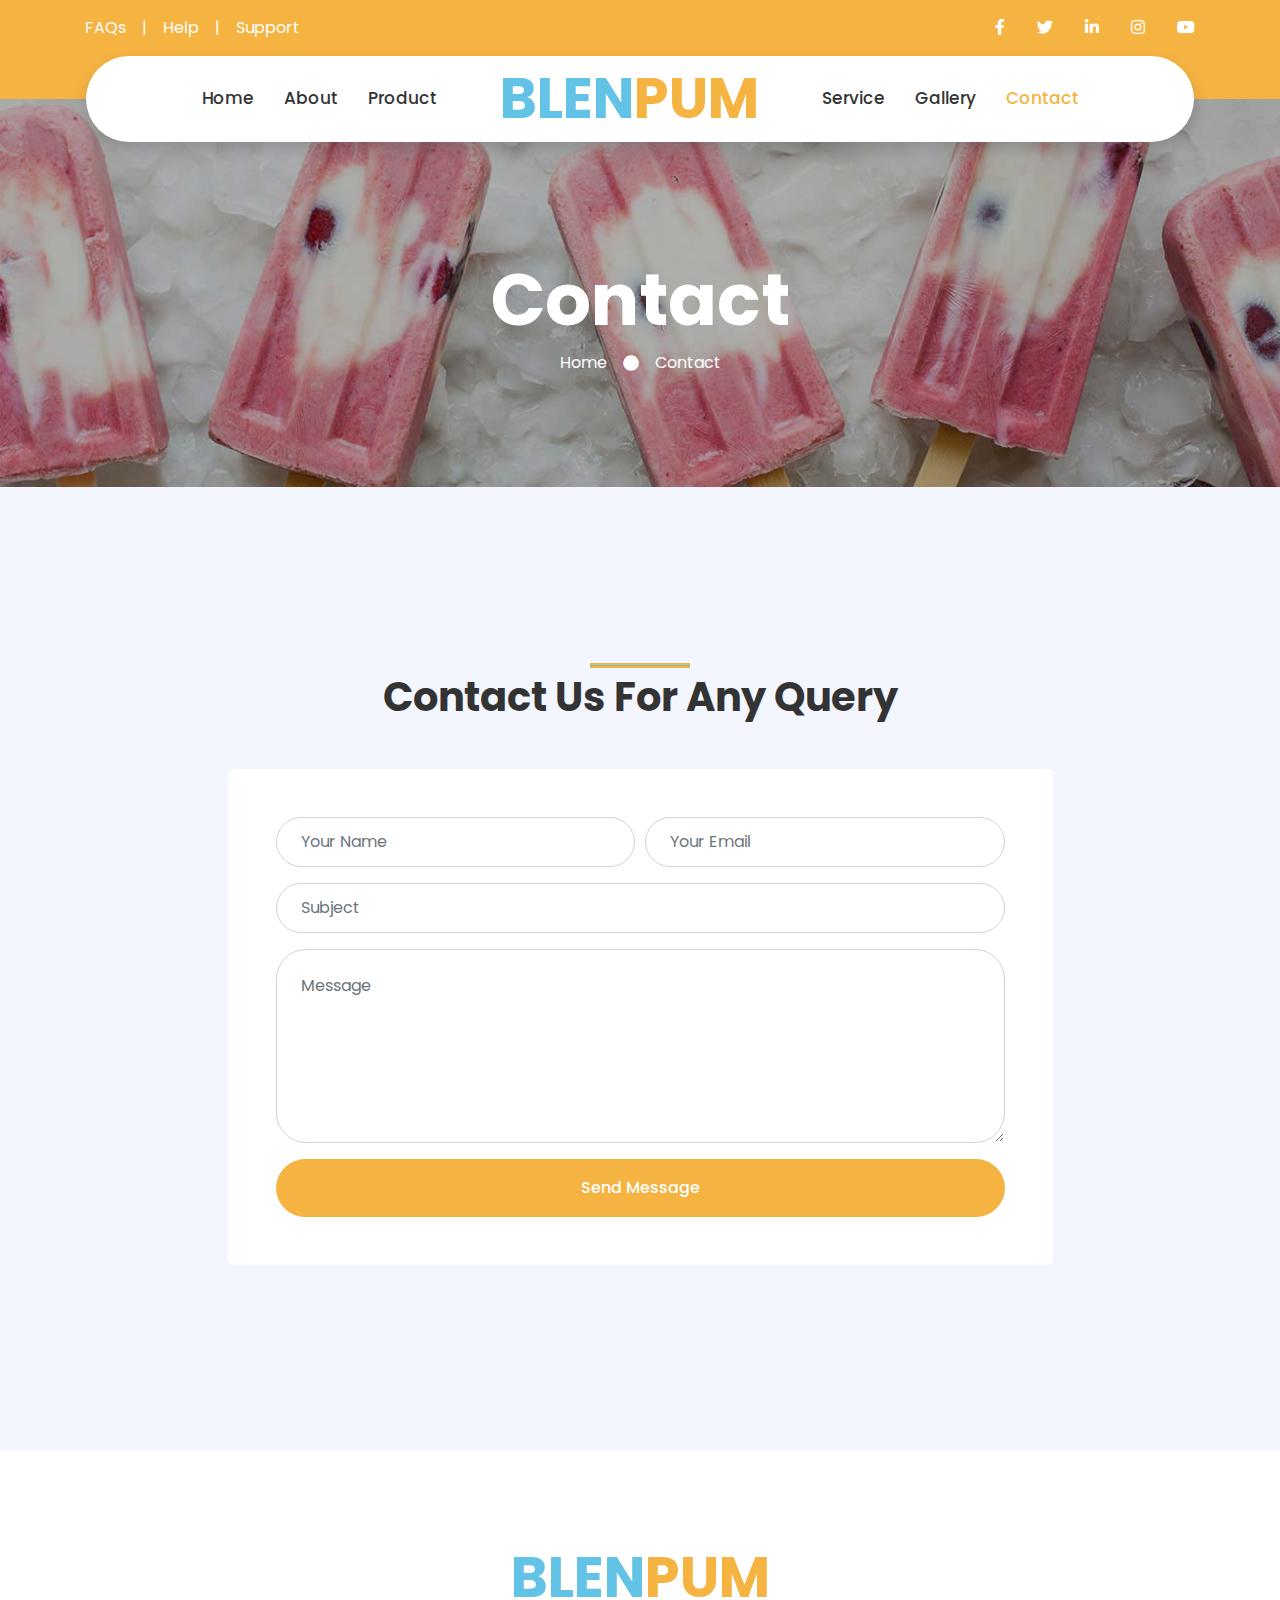
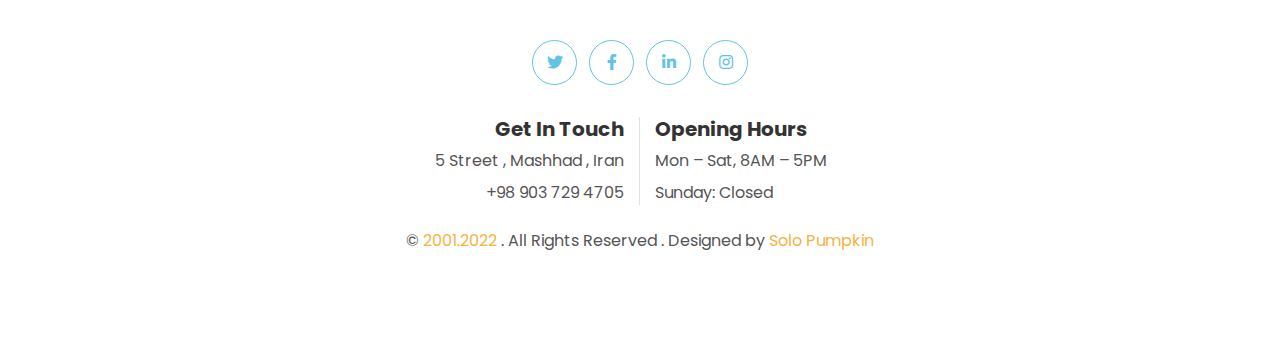
<file: contact.html>
<!DOCTYPE html>
<html lang="en">

<head>
    <meta charset="utf-8">
    <title>BLENPUM Contact</title>
    <meta content="width=device-width, initial-scale=1.0" name="viewport">
    <meta content="Free HTML Templates" name="keywords">
    <meta content="Free HTML Templates" name="description">

    <!-- Favicon -->
    <link href="img/favicon.ico" rel="icon">

    <!-- Google Web Fonts -->
    <link rel="preconnect" href="https://fonts.gstatic.com">
    <link href="https://fonts.googleapis.com/css2?family=Poppins:wght@400;500;600;700&display=swap" rel="stylesheet">

    <!-- Font Awesome -->
    <link href="https://cdnjs.cloudflare.com/ajax/libs/font-awesome/5.10.0/css/all.min.css" rel="stylesheet">

    <!-- Libraries Stylesheet -->
    <link href="lib/owlcarousel/assets/owl.carousel.min.css" rel="stylesheet">
    <link href="lib/lightbox/css/lightbox.min.css" rel="stylesheet">

    <!-- Customized Bootstrap Stylesheet -->
    <link href="css/style.css" rel="stylesheet">
    <link rel="icon" type="image/png" href="Icon.png" />
</head>

<body>
    <!-- Topbar Start -->
    <div class="container-fluid bg-primary py-3 d-none d-md-block">
        <div class="container">
            <div class="row">
                <div class="col-md-6 text-center text-lg-left mb-2 mb-lg-0">
                    <div class="d-inline-flex align-items-center">
                        <a class="text-white pr-3" href="">FAQs</a>
                        <span class="text-white">|</span>
                        <a class="text-white px-3" href="">Help</a>
                        <span class="text-white">|</span>
                        <a class="text-white pl-3" href="">Support</a>
                    </div>
                </div>
                <div class="col-md-6 text-center text-lg-right">
                    <div class="d-inline-flex align-items-center">
                        <a class="text-white px-3" href="">
                            <i class="fab fa-facebook-f"></i>
                        </a>
                        <a class="text-white px-3" href="">
                            <i class="fab fa-twitter"></i>
                        </a>
                        <a class="text-white px-3" href="">
                            <i class="fab fa-linkedin-in"></i>
                        </a>
                        <a class="text-white px-3" href="">
                            <i class="fab fa-instagram"></i>
                        </a>
                        <a class="text-white pl-3" href="">
                            <i class="fab fa-youtube"></i>
                        </a>
                    </div>
                </div>
            </div>
        </div>
    </div>
    <!-- Topbar End -->


    <!-- Navbar Start -->
    <div class="container-fluid position-relative nav-bar p-0">
        <div class="container-lg position-relative p-0 px-lg-3" style="z-index: 9;">
            <nav class="navbar navbar-expand-lg bg-white navbar-light shadow p-lg-0">
                <a href="index.html" class="navbar-brand d-block d-lg-none">
                    <h1 class="m-0 display-4 text-primary"><span class="text-secondary">BLEN</span>PUM</h1>
                </a>
                <button type="button" class="navbar-toggler" data-toggle="collapse" data-target="#navbarCollapse">
                    <span class="navbar-toggler-icon"></span>
                </button>
                <div class="collapse navbar-collapse justify-content-between" id="navbarCollapse">
                    <div class="navbar-nav ml-auto py-0">
                        <a href="index.html" class="nav-item nav-link">Home</a>
                        <a href="about.html" class="nav-item nav-link">About</a>
                        <a href="product.html" class="nav-item nav-link">Product</a>
                    </div>
                    <a href="index.html" class="navbar-brand mx-5 d-none d-lg-block">
                        <h1 class="m-0 display-4 text-primary"><span class="text-secondary">BLEN</span>PUM</h1>
                    </a>
                    <div class="navbar-nav mr-auto py-0">
                        <a href="service.html" class="nav-item nav-link">Service</a>
                        <a href="gallery.html" class="nav-item nav-link">Gallery</a>
                        <a href="contact.html" class="nav-item nav-link active">Contact</a>
                    </div>
                </div>
            </nav>
        </div>
    </div>
    <!-- Navbar End -->


    <!-- Header Start -->
    <div class="jumbotron jumbotron-fluid page-header" style="margin-bottom: 90px;">
        <div class="container text-center py-5">
            <h1 class="text-white display-3 mt-lg-5">Contact</h1>
            <div class="d-inline-flex align-items-center text-white">
                <p class="m-0"><a class="text-white" href="">Home</a></p>
                <i class="fa fa-circle px-3"></i>
                <p class="m-0">Contact</p>
            </div>
        </div>
    </div>
    <!-- Header End -->


    <!-- Contact Start -->
    <div class="container-fluid py-5">
        <div class="container py-5">
            <div class="row justify-content-center">
                <div class="col-lg-6">
                    <h1 class="section-title position-relative text-center mb-5">Contact Us For Any Query</h1>
                </div>
            </div>
            <div class="row justify-content-center">
                <div class="col-lg-9">
                    <div class="contact-form bg-light rounded p-5">
                        <div id="success"></div>
                        <form name="sentMessage" id="contactForm" novalidate="novalidate">
                            <div class="form-row">
                                <div class="col-sm-6 control-group">
                                    <input type="text" class="form-control p-4" id="name" placeholder="Your Name" required="required" data-validation-required-message="Please enter your name" />
                                    <p class="help-block text-danger"></p>
                                </div>
                                <div class="col-sm-6 control-group">
                                    <input type="email" class="form-control p-4" id="email" placeholder="Your Email" required="required" data-validation-required-message="Please enter your email" />
                                    <p class="help-block text-danger"></p>
                                </div>
                            </div>
                            <div class="control-group">
                                <input type="text" class="form-control p-4" id="subject" placeholder="Subject" required="required" data-validation-required-message="Please enter a subject" />
                                <p class="help-block text-danger"></p>
                            </div>
                            <div class="control-group">
                                <textarea class="form-control p-4" rows="6" id="message" placeholder="Message" required="required" data-validation-required-message="Please enter your message"></textarea>
                                <p class="help-block text-danger"></p>
                            </div>
                            <div>
                                <button class="btn btn-primary btn-block py-3 px-5" type="submit" id="sendMessageButton">Send Message</button>
                            </div>
                        </form>
                    </div>
                </div>
            </div>
        </div>
    </div>
    <!-- Contact End -->


    <!-- Footer Start -->
    <div class="container-fluid footer bg-light py-5" style="margin-top: 90px;">
        <div class="container text-center py-5">
            <div class="row">
                <div class="col-12 mb-4">
                    <a href="index.html" class="navbar-brand m-0">
                        <h1 class="m-0 mt-n2 display-4 text-primary"><span class="text-secondary">BLEN</span>PUM</h1>
                    </a>
                </div>
                <div class="col-12 mb-4">
                    <a class="btn btn-outline-secondary btn-social mr-2" href="#"><i class="fab fa-twitter"></i></a>
                    <a class="btn btn-outline-secondary btn-social mr-2" href="#"><i class="fab fa-facebook-f"></i></a>
                    <a class="btn btn-outline-secondary btn-social mr-2" href="#"><i class="fab fa-linkedin-in"></i></a>
                    <a class="btn btn-outline-secondary btn-social" href="#"><i class="fab fa-instagram"></i></a>
                </div>
                <div class="col-12 mt-2 mb-4">
                    <div class="row">
                        <div class="col-sm-6 text-center text-sm-right border-right mb-3 mb-sm-0">
                            <h5 class="font-weight-bold mb-2">Get In Touch</h5>
                            <p class="mb-2">5 Street , Mashhad , Iran</p>
                            <p class="mb-0">+98 903 729 4705</p>
                        </div>
                        <div class="col-sm-6 text-center text-sm-left">
                            <h5 class="font-weight-bold mb-2">Opening Hours</h5>
                            <p class="mb-2">Mon – Sat, 8AM – 5PM</p>
                            <p class="mb-0">Sunday: Closed</p>
                        </div>
                    </div>
                </div>
                <div class="col-12">
                    <p class="m-0">&copy; <a href="#">2001.2022 </a>. All Rights Reserved . Designed by <a href="index.html">Solo Pumpkin</a>
                    </p>
                </div>
            </div>
        </div>
    </div>
    <!-- Footer End -->


    <!-- Back to Top -->
    <a href="#" class="btn btn-secondary px-2 back-to-top"><i class="fa fa-angle-double-up"></i></a>


    <!-- JavaScript Libraries -->
    <script src="https://code.jquery.com/jquery-3.4.1.min.js"></script>
    <script src="https://stackpath.bootstrapcdn.com/bootstrap/4.4.1/js/bootstrap.bundle.min.js"></script>
    <script src="lib/easing/easing.min.js"></script>
    <script src="lib/waypoints/waypoints.min.js"></script>
    <script src="lib/owlcarousel/owl.carousel.min.js"></script>
    <script src="lib/isotope/isotope.pkgd.min.js"></script>
    <script src="lib/lightbox/js/lightbox.min.js"></script>

    <!-- Contact Javascript File -->
    <script src="mail/jqBootstrapValidation.min.js"></script>
    <script src="mail/contact.js"></script>

    <!-- Template Javascript -->
    <script src="js/main.js"></script>
</body>

</html>
</file>
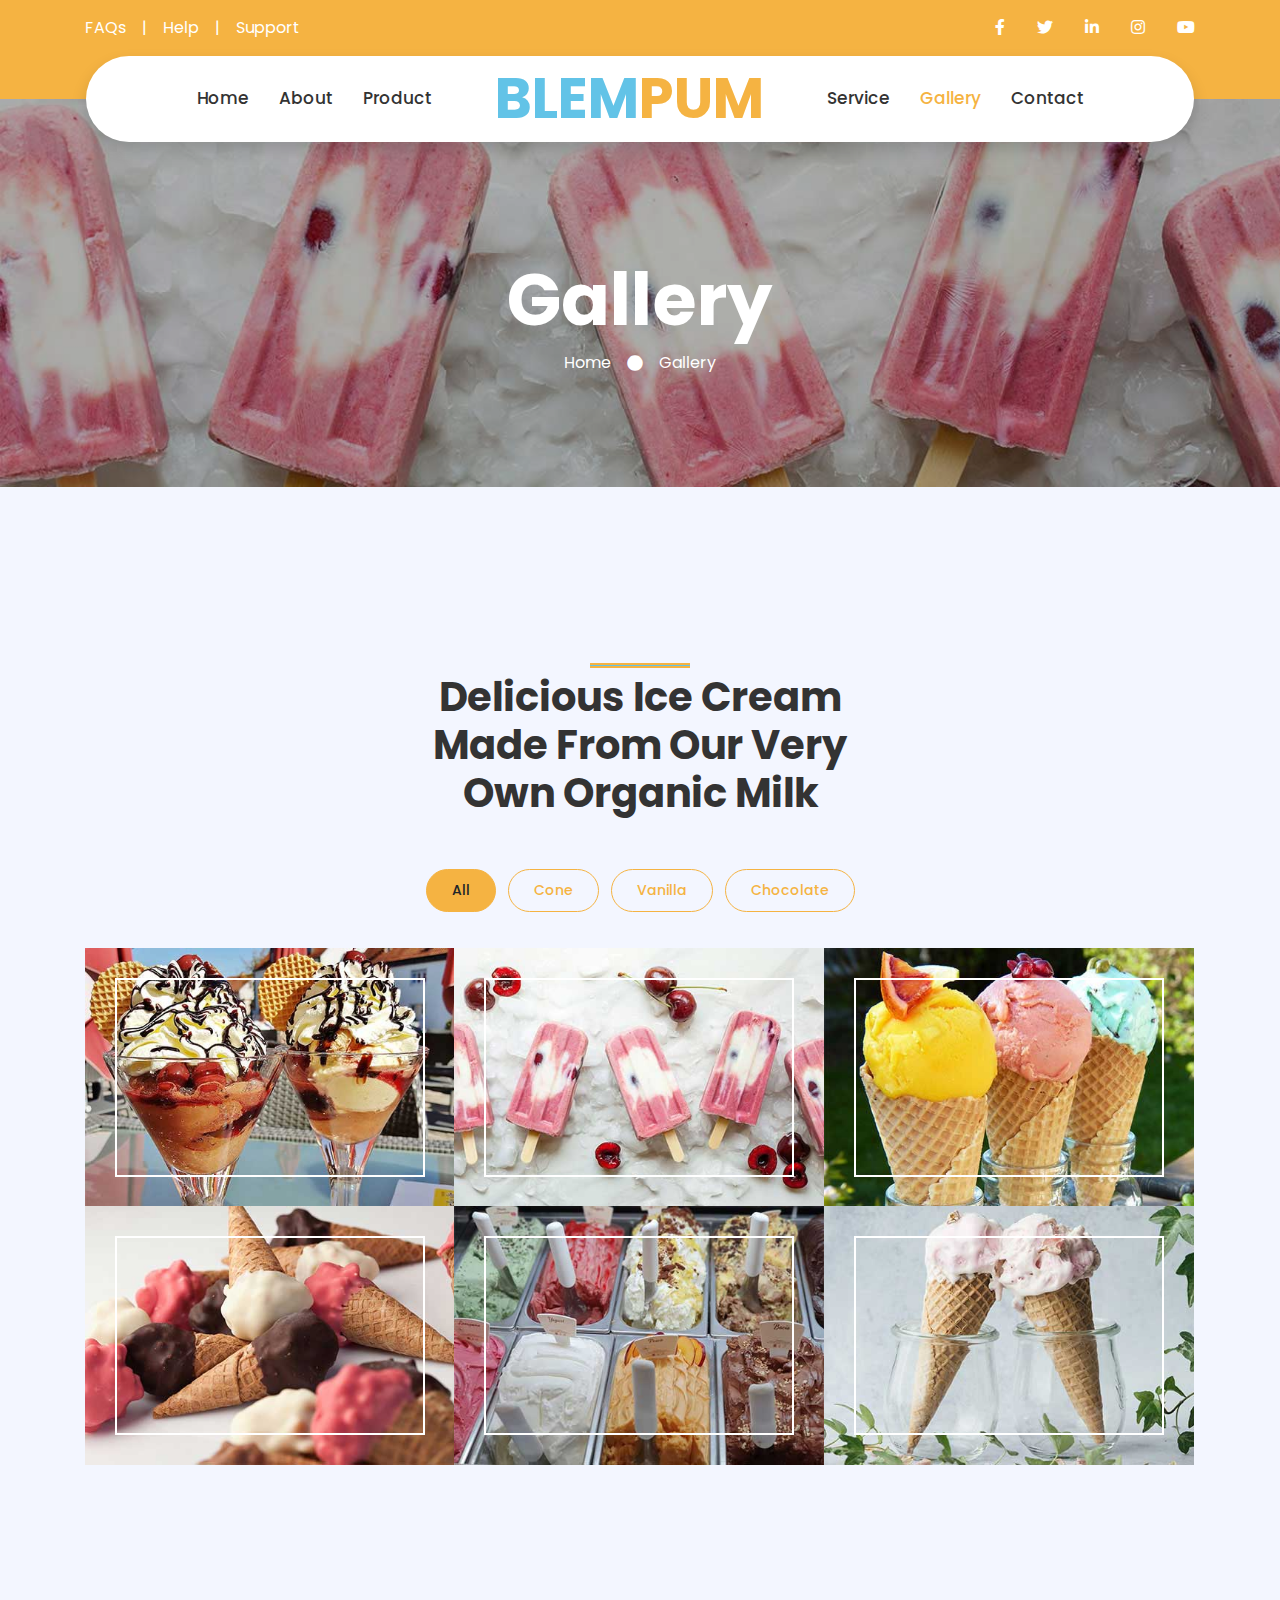
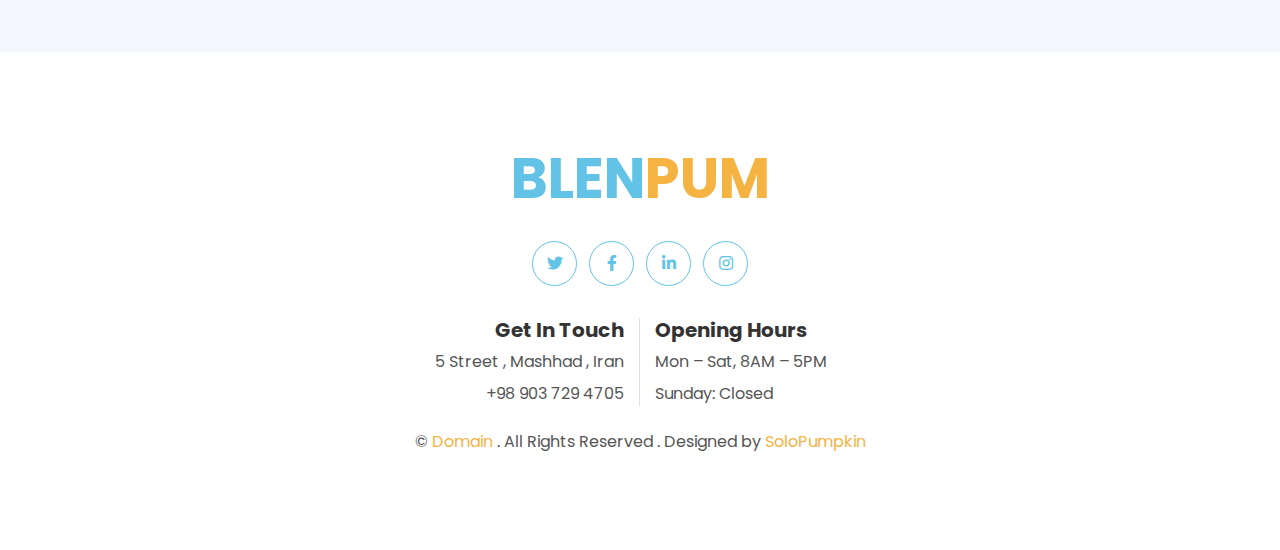
<file: gallery.html>
<!DOCTYPE html>
<html lang="en">

<head>
    <meta charset="utf-8">
    <title>BLENPUM Gallery</title>
    <meta content="width=device-width, initial-scale=1.0" name="viewport">
    <meta content="Free HTML Templates" name="keywords">
    <meta content="Free HTML Templates" name="description">

    <!-- Favicon -->
    <link href="img/favicon.ico" rel="icon">

    <!-- Google Web Fonts -->
    <link rel="preconnect" href="https://fonts.gstatic.com">
    <link href="https://fonts.googleapis.com/css2?family=Poppins:wght@400;500;600;700&display=swap" rel="stylesheet">

    <!-- Font Awesome -->
    <link href="https://cdnjs.cloudflare.com/ajax/libs/font-awesome/5.10.0/css/all.min.css" rel="stylesheet">

    <!-- Libraries Stylesheet -->
    <link href="lib/owlcarousel/assets/owl.carousel.min.css" rel="stylesheet">
    <link href="lib/lightbox/css/lightbox.min.css" rel="stylesheet">

    <!-- Customized Bootstrap Stylesheet -->
    <link href="css/style.css" rel="stylesheet">
    <link rel="icon" type="image/png" href="Icon.png" />
</head>

<body>
    <!-- Topbar Start -->
    <div class="container-fluid bg-primary py-3 d-none d-md-block">
        <div class="container">
            <div class="row">
                <div class="col-md-6 text-center text-lg-left mb-2 mb-lg-0">
                    <div class="d-inline-flex align-items-center">
                        <a class="text-white pr-3" href="">FAQs</a>
                        <span class="text-white">|</span>
                        <a class="text-white px-3" href="">Help</a>
                        <span class="text-white">|</span>
                        <a class="text-white pl-3" href="">Support</a>
                    </div>
                </div>
                <div class="col-md-6 text-center text-lg-right">
                    <div class="d-inline-flex align-items-center">
                        <a class="text-white px-3" href="">
                            <i class="fab fa-facebook-f"></i>
                        </a>
                        <a class="text-white px-3" href="">
                            <i class="fab fa-twitter"></i>
                        </a>
                        <a class="text-white px-3" href="">
                            <i class="fab fa-linkedin-in"></i>
                        </a>
                        <a class="text-white px-3" href="">
                            <i class="fab fa-instagram"></i>
                        </a>
                        <a class="text-white pl-3" href="">
                            <i class="fab fa-youtube"></i>
                        </a>
                    </div>
                </div>
            </div>
        </div>
    </div>
    <!-- Topbar End -->


    <!-- Navbar Start -->
    <div class="container-fluid position-relative nav-bar p-0">
        <div class="container-lg position-relative p-0 px-lg-3" style="z-index: 9;">
            <nav class="navbar navbar-expand-lg bg-white navbar-light shadow p-lg-0">
                <a href="index.html" class="navbar-brand d-block d-lg-none">
                    <h1 class="m-0 display-4 text-primary"><span class="text-secondary">BLEN</span>PUM</h1>
                </a>
                <button type="button" class="navbar-toggler" data-toggle="collapse" data-target="#navbarCollapse">
                    <span class="navbar-toggler-icon"></span>
                </button>
                <div class="collapse navbar-collapse justify-content-between" id="navbarCollapse">
                    <div class="navbar-nav ml-auto py-0">
                        <a href="index.html" class="nav-item nav-link">Home</a>
                        <a href="about.html" class="nav-item nav-link">About</a>
                        <a href="product.html" class="nav-item nav-link">Product</a>
                    </div>
                    <a href="index.html" class="navbar-brand mx-5 d-none d-lg-block">
                        <h1 class="m-0 display-4 text-primary"><span class="text-secondary">BLEM</span>PUM</h1>
                    </a>
                    <div class="navbar-nav mr-auto py-0">
                        <a href="service.html" class="nav-item nav-link">Service</a>
                        <a href="gallery.html" class="nav-item nav-link active">Gallery</a>
                        <a href="contact.html" class="nav-item nav-link">Contact</a>
                    </div>
                </div>
            </nav>
        </div>
    </div>
    <!-- Navbar End -->


    <!-- Header Start -->
    <div class="jumbotron jumbotron-fluid page-header" style="margin-bottom: 90px;">
        <div class="container text-center py-5">
            <h1 class="text-white display-3 mt-lg-5">Gallery</h1>
            <div class="d-inline-flex align-items-center text-white">
                <p class="m-0"><a class="text-white" href="">Home</a></p>
                <i class="fa fa-circle px-3"></i>
                <p class="m-0">Gallery</p>
            </div>
        </div>
    </div>
    <!-- Header End -->


    <!-- Portfolio Start -->
    <div class="container-fluid py-5 px-0">
        <div class="container py-5">
            <div class="row justify-content-center">
                <div class="col-lg-5">
                    <h1 class="section-title position-relative text-center mb-5">Delicious Ice Cream Made From Our Very Own Organic Milk</h1>
                </div>
            </div>
            <div class="row">
                <div class="col-12 text-center">
                    <ul class="list-inline mb-4 pb-2" id="portfolio-flters">
                        <li class="btn btn-sm btn-outline-primary m-1 active"  data-filter="*">All</li>
                        <li class="btn btn-sm btn-outline-primary m-1" data-filter=".first">Cone</li>
                        <li class="btn btn-sm btn-outline-primary m-1" data-filter=".second">Vanilla</li>
                        <li class="btn btn-sm btn-outline-primary m-1" data-filter=".third">Chocolate</li>
                    </ul>
                </div>
            </div>
            <div class="row m-0 portfolio-container">
                <div class="col-lg-4 col-md-6 p-0 portfolio-item first">
                    <div class="position-relative overflow-hidden">
                        <img class="img-fluid w-100" src="img/portfolio-1.jpg" alt="">
                        <a class="portfolio-btn" href="img/portfolio-1.jpg" data-lightbox="portfolio">
                            <i class="fa fa-plus text-primary" style="font-size: 60px;"></i>
                        </a>
                    </div>
                </div>
                <div class="col-lg-4 col-md-6 p-0 portfolio-item second">
                    <div class="position-relative overflow-hidden">
                        <img class="img-fluid w-100" src="img/portfolio-2.jpg" alt="">
                        <a class="portfolio-btn" href="img/portfolio-2.jpg" data-lightbox="portfolio">
                            <i class="fa fa-plus text-primary" style="font-size: 60px;"></i>
                        </a>
                    </div>
                </div>
                <div class="col-lg-4 col-md-6 p-0 portfolio-item third">
                    <div class="position-relative overflow-hidden">
                        <img class="img-fluid w-100" src="img/portfolio-3.jpg" alt="">
                        <a class="portfolio-btn" href="img/portfolio-3.jpg" data-lightbox="portfolio">
                            <i class="fa fa-plus text-primary" style="font-size: 60px;"></i>
                        </a>
                    </div>
                </div>
                <div class="col-lg-4 col-md-6 p-0 portfolio-item first">
                    <div class="position-relative overflow-hidden">
                        <img class="img-fluid w-100" src="img/portfolio-4.jpg" alt="">
                        <a class="portfolio-btn" href="img/portfolio-4.jpg" data-lightbox="portfolio">
                            <i class="fa fa-plus text-primary" style="font-size: 60px;"></i>
                        </a>
                    </div>
                </div>
                <div class="col-lg-4 col-md-6 p-0 portfolio-item second">
                    <div class="position-relative overflow-hidden">
                        <img class="img-fluid w-100" src="img/portfolio-5.jpg" alt="">
                        <a class="portfolio-btn" href="img/portfolio-5.jpg" data-lightbox="portfolio">
                            <i class="fa fa-plus text-primary" style="font-size: 60px;"></i>
                        </a>
                    </div>
                </div>
                <div class="col-lg-4 col-md-6 p-0 portfolio-item third">
                    <div class="position-relative overflow-hidden">
                        <img class="img-fluid w-100" src="img/portfolio-6.jpg" alt="">
                        <a class="portfolio-btn" href="img/portfolio-6.jpg" data-lightbox="portfolio">
                            <i class="fa fa-plus text-primary" style="font-size: 60px;"></i>
                        </a>
                    </div>
                </div>
            </div>
        </div>
    </div>
    <!-- Portfolio End -->


    <!-- Footer Start -->
    <div class="container-fluid footer bg-light py-5" style="margin-top: 90px;">
        <div class="container text-center py-5">
            <div class="row">
                <div class="col-12 mb-4">
                    <a href="index.html" class="navbar-brand m-0">
                        <h1 class="m-0 mt-n2 display-4 text-primary"><span class="text-secondary">BLEN</span>PUM</h1>
                    </a>
                </div>
                <div class="col-12 mb-4">
                    <a class="btn btn-outline-secondary btn-social mr-2" href="#"><i class="fab fa-twitter"></i></a>
                    <a class="btn btn-outline-secondary btn-social mr-2" href="#"><i class="fab fa-facebook-f"></i></a>
                    <a class="btn btn-outline-secondary btn-social mr-2" href="#"><i class="fab fa-linkedin-in"></i></a>
                    <a class="btn btn-outline-secondary btn-social" href="#"><i class="fab fa-instagram"></i></a>
                </div>
                <div class="col-12 mt-2 mb-4">
                    <div class="row">
                        <div class="col-sm-6 text-center text-sm-right border-right mb-3 mb-sm-0">
                            <h5 class="font-weight-bold mb-2">Get In Touch</h5>
                            <p class="mb-2">5 Street , Mashhad , Iran</p>
                            <p class="mb-0">+98 903 729 4705</p>
                        </div>
                        <div class="col-sm-6 text-center text-sm-left">
                            <h5 class="font-weight-bold mb-2">Opening Hours</h5>
                            <p class="mb-2">Mon – Sat, 8AM – 5PM</p>
                            <p class="mb-0">Sunday: Closed</p>
                        </div>
                    </div>
                </div>
                <div class="col-12">
                    <p class="m-0">&copy; <a href="#">Domain </a>. All Rights Reserved . Designed by <a href="https://htmlcodex.com">SoloPumpkin</a>
                    </p>
                </div>
            </div>
        </div>
    </div>
    <!-- Footer End -->


    <!-- Back to Top -->
    <a href="#" class="btn btn-secondary px-2 back-to-top"><i class="fa fa-angle-double-up"></i></a>


    <!-- JavaScript Libraries -->
    <script src="https://code.jquery.com/jquery-3.4.1.min.js"></script>
    <script src="https://stackpath.bootstrapcdn.com/bootstrap/4.4.1/js/bootstrap.bundle.min.js"></script>
    <script src="lib/easing/easing.min.js"></script>
    <script src="lib/waypoints/waypoints.min.js"></script>
    <script src="lib/owlcarousel/owl.carousel.min.js"></script>
    <script src="lib/isotope/isotope.pkgd.min.js"></script>
    <script src="lib/lightbox/js/lightbox.min.js"></script>

    <!-- Contact Javascript File -->
    <script src="mail/jqBootstrapValidation.min.js"></script>
    <script src="mail/contact.js"></script>

    <!-- Template Javascript -->
    <script src="js/main.js"></script>
</body>

</html>
</file>
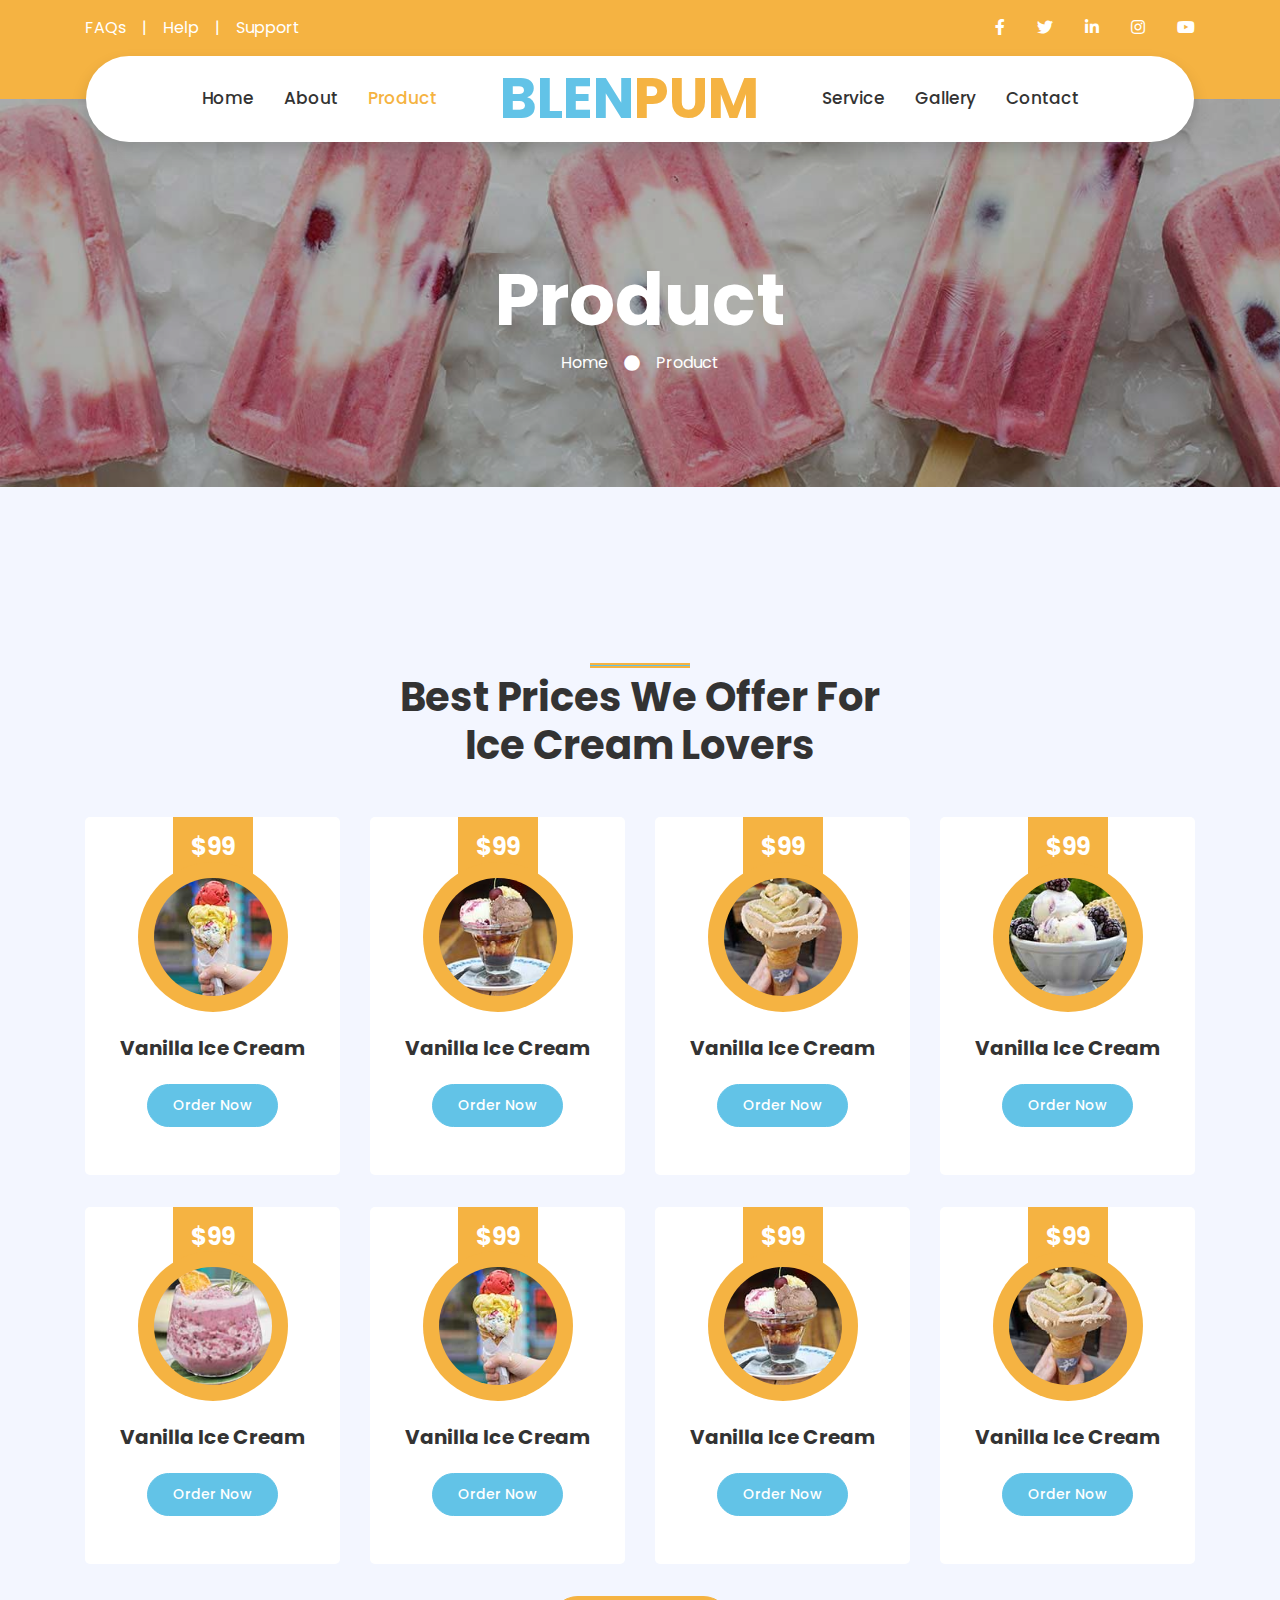
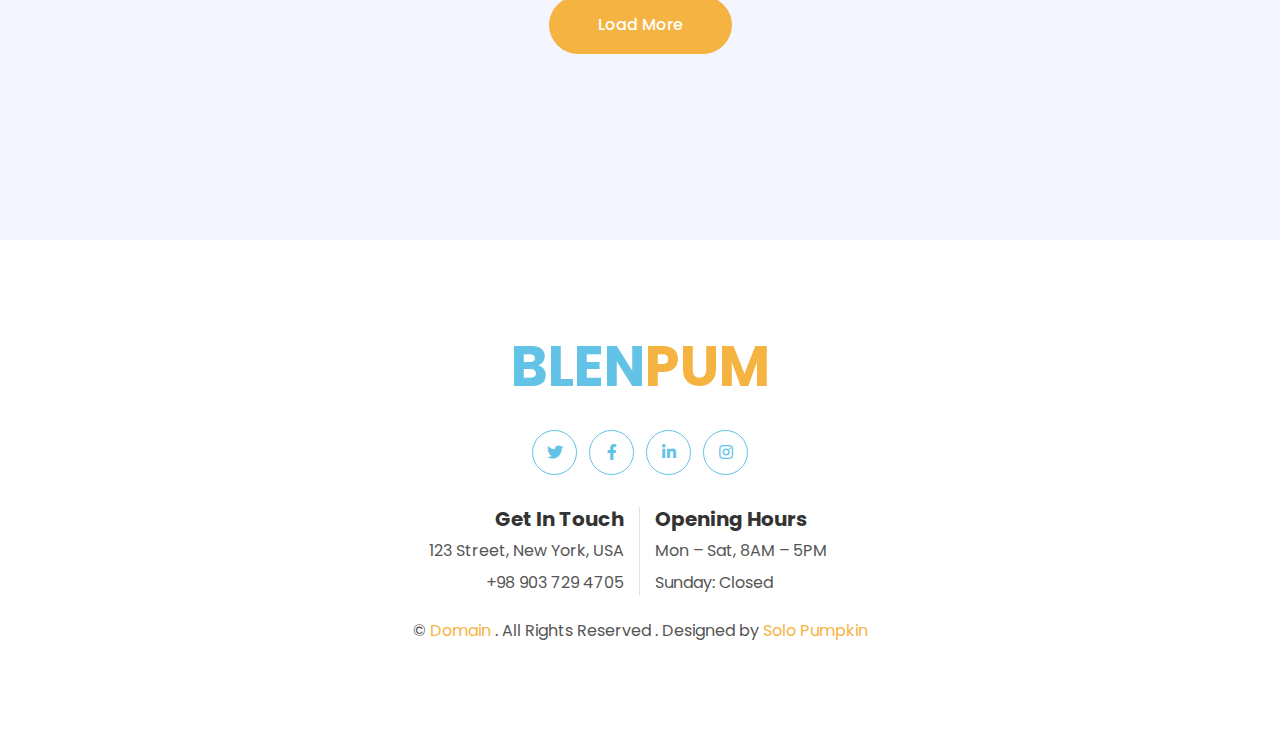
<file: product.html>
<!DOCTYPE html>
<html lang="en">

<head>
    <meta charset="utf-8">
    <title>BLENPUM Product</title>
    <meta content="width=device-width, initial-scale=1.0" name="viewport">
    <meta content="Free HTML Templates" name="keywords">
    <meta content="Free HTML Templates" name="description">

    <!-- Favicon -->
    <link href="img/favicon.ico" rel="icon">

    <!-- Google Web Fonts -->
    <link rel="preconnect" href="https://fonts.gstatic.com">
    <link href="https://fonts.googleapis.com/css2?family=Poppins:wght@400;500;600;700&display=swap" rel="stylesheet">

    <!-- Font Awesome -->
    <link href="https://cdnjs.cloudflare.com/ajax/libs/font-awesome/5.10.0/css/all.min.css" rel="stylesheet">

    <!-- Libraries Stylesheet -->
    <link href="lib/owlcarousel/assets/owl.carousel.min.css" rel="stylesheet">
    <link href="lib/lightbox/css/lightbox.min.css" rel="stylesheet">

    <!-- Customized Bootstrap Stylesheet -->
    <link href="css/style.css" rel="stylesheet">
<link rel="icon" type="image/png" href="Icon.png" />
</head>

<body>
    <!-- Topbar Start -->
    <div class="container-fluid bg-primary py-3 d-none d-md-block">
        <div class="container">
            <div class="row">
                <div class="col-md-6 text-center text-lg-left mb-2 mb-lg-0">
                    <div class="d-inline-flex align-items-center">
                        <a class="text-white pr-3" href="">FAQs</a>
                        <span class="text-white">|</span>
                        <a class="text-white px-3" href="">Help</a>
                        <span class="text-white">|</span>
                        <a class="text-white pl-3" href="">Support</a>
                    </div>
                </div>
                <div class="col-md-6 text-center text-lg-right">
                    <div class="d-inline-flex align-items-center">
                        <a class="text-white px-3" href="">
                            <i class="fab fa-facebook-f"></i>
                        </a>
                        <a class="text-white px-3" href="">
                            <i class="fab fa-twitter"></i>
                        </a>
                        <a class="text-white px-3" href="">
                            <i class="fab fa-linkedin-in"></i>
                        </a>
                        <a class="text-white px-3" href="">
                            <i class="fab fa-instagram"></i>
                        </a>
                        <a class="text-white pl-3" href="">
                            <i class="fab fa-youtube"></i>
                        </a>
                    </div>
                </div>
            </div>
        </div>
    </div>
    <!-- Topbar End -->


    <!-- Navbar Start -->
    <div class="container-fluid position-relative nav-bar p-0">
        <div class="container-lg position-relative p-0 px-lg-3" style="z-index: 9;">
            <nav class="navbar navbar-expand-lg bg-white navbar-light shadow p-lg-0">
                <a href="index.html" class="navbar-brand d-block d-lg-none">
                    <h1 class="m-0 display-4 text-primary"><span class="text-secondary">BLEN</span>PUM</h1>
                </a>
                <button type="button" class="navbar-toggler" data-toggle="collapse" data-target="#navbarCollapse">
                    <span class="navbar-toggler-icon"></span>
                </button>
                <div class="collapse navbar-collapse justify-content-between" id="navbarCollapse">
                    <div class="navbar-nav ml-auto py-0">
                        <a href="index.html" class="nav-item nav-link">Home</a>
                        <a href="about.html" class="nav-item nav-link">About</a>
                        <a href="product.html" class="nav-item nav-link active">Product</a>
                    </div>
                    <a href="index.html" class="navbar-brand mx-5 d-none d-lg-block">
                        <h1 class="m-0 display-4 text-primary"><span class="text-secondary">BLEN</span>PUM</h1>
                    </a>
                    <div class="navbar-nav mr-auto py-0">
                        <a href="service.html" class="nav-item nav-link">Service</a>
                        <a href="gallery.html" class="nav-item nav-link">Gallery</a>
                        <a href="contact.html" class="nav-item nav-link">Contact</a>
                    </div>
                </div>
            </nav>
        </div>
    </div>
    <!-- Navbar End -->


    <!-- Header Start -->
    <div class="jumbotron jumbotron-fluid page-header" style="margin-bottom: 90px;">
        <div class="container text-center py-5">
            <h1 class="text-white display-3 mt-lg-5">Product</h1>
            <div class="d-inline-flex align-items-center text-white">
                <p class="m-0"><a class="text-white" href="">Home</a></p>
                <i class="fa fa-circle px-3"></i>
                <p class="m-0">Product</p>
            </div>
        </div>
    </div>
    <!-- Header End -->


    <!-- Products Start -->
    <div class="container-fluid py-5">
        <div class="container py-5">
            <div class="row justify-content-center">
                <div class="col-lg-6">
                    <h1 class="section-title position-relative text-center mb-5">Best Prices We Offer For Ice Cream Lovers</h1>
                </div>
            </div>
            <div class="row">
                <div class="col-lg-3 col-md-6 mb-4 pb-2">
                    <div class="product-item d-flex flex-column align-items-center text-center bg-light rounded py-5 px-3">
                        <div class="bg-primary mt-n5 py-3" style="width: 80px;">
                            <h4 class="font-weight-bold text-white mb-0">$99</h4>
                        </div>
                        <div class="position-relative bg-primary rounded-circle mt-n3 mb-4 p-3" style="width: 150px; height: 150px;">
                            <img class="rounded-circle w-100 h-100" src="img/product-1.jpg" style="object-fit: cover;">
                        </div>
                        <h5 class="font-weight-bold mb-4">Vanilla Ice Cream</h5>
                        <a href="" class="btn btn-sm btn-secondary">Order Now</a>
                    </div>
                </div>
                <div class="col-lg-3 col-md-6 mb-4 pb-2">
                    <div class="product-item d-flex flex-column align-items-center text-center bg-light rounded py-5 px-3">
                        <div class="bg-primary mt-n5 py-3" style="width: 80px;">
                            <h4 class="font-weight-bold text-white mb-0">$99</h4>
                        </div>
                        <div class="position-relative bg-primary rounded-circle mt-n3 mb-4 p-3" style="width: 150px; height: 150px;">
                            <img class="rounded-circle w-100 h-100" src="img/product-2.jpg" style="object-fit: cover;">
                        </div>
                        <h5 class="font-weight-bold mb-4">Vanilla Ice Cream</h5>
                        <a href="" class="btn btn-sm btn-secondary">Order Now</a>
                    </div>
                </div>
                <div class="col-lg-3 col-md-6 mb-4 pb-2">
                    <div class="product-item d-flex flex-column align-items-center text-center bg-light rounded py-5 px-3">
                        <div class="bg-primary mt-n5 py-3" style="width: 80px;">
                            <h4 class="font-weight-bold text-white mb-0">$99</h4>
                        </div>
                        <div class="position-relative bg-primary rounded-circle mt-n3 mb-4 p-3" style="width: 150px; height: 150px;">
                            <img class="rounded-circle w-100 h-100" src="img/product-3.jpg" style="object-fit: cover;">
                        </div>
                        <h5 class="font-weight-bold mb-4">Vanilla Ice Cream</h5>
                        <a href="" class="btn btn-sm btn-secondary">Order Now</a>
                    </div>
                </div>
                <div class="col-lg-3 col-md-6 mb-4 pb-2">
                    <div class="product-item d-flex flex-column align-items-center text-center bg-light rounded py-5 px-3">
                        <div class="bg-primary mt-n5 py-3" style="width: 80px;">
                            <h4 class="font-weight-bold text-white mb-0">$99</h4>
                        </div>
                        <div class="position-relative bg-primary rounded-circle mt-n3 mb-4 p-3" style="width: 150px; height: 150px;">
                            <img class="rounded-circle w-100 h-100" src="img/product-4.jpg" style="object-fit: cover;">
                        </div>
                        <h5 class="font-weight-bold mb-4">Vanilla Ice Cream</h5>
                        <a href="" class="btn btn-sm btn-secondary">Order Now</a>
                    </div>
                </div>
                <div class="col-lg-3 col-md-6 mb-4 pb-2">
                    <div class="product-item d-flex flex-column align-items-center text-center bg-light rounded py-5 px-3">
                        <div class="bg-primary mt-n5 py-3" style="width: 80px;">
                            <h4 class="font-weight-bold text-white mb-0">$99</h4>
                        </div>
                        <div class="position-relative bg-primary rounded-circle mt-n3 mb-4 p-3" style="width: 150px; height: 150px;">
                            <img class="rounded-circle w-100 h-100" src="img/product-5.jpg" style="object-fit: cover;">
                        </div>
                        <h5 class="font-weight-bold mb-4">Vanilla Ice Cream</h5>
                        <a href="" class="btn btn-sm btn-secondary">Order Now</a>
                    </div>
                </div>
                <div class="col-lg-3 col-md-6 mb-4 pb-2">
                    <div class="product-item d-flex flex-column align-items-center text-center bg-light rounded py-5 px-3">
                        <div class="bg-primary mt-n5 py-3" style="width: 80px;">
                            <h4 class="font-weight-bold text-white mb-0">$99</h4>
                        </div>
                        <div class="position-relative bg-primary rounded-circle mt-n3 mb-4 p-3" style="width: 150px; height: 150px;">
                            <img class="rounded-circle w-100 h-100" src="img/product-1.jpg" style="object-fit: cover;">
                        </div>
                        <h5 class="font-weight-bold mb-4">Vanilla Ice Cream</h5>
                        <a href="" class="btn btn-sm btn-secondary">Order Now</a>
                    </div>
                </div>
                <div class="col-lg-3 col-md-6 mb-4 pb-2">
                    <div class="product-item d-flex flex-column align-items-center text-center bg-light rounded py-5 px-3">
                        <div class="bg-primary mt-n5 py-3" style="width: 80px;">
                            <h4 class="font-weight-bold text-white mb-0">$99</h4>
                        </div>
                        <div class="position-relative bg-primary rounded-circle mt-n3 mb-4 p-3" style="width: 150px; height: 150px;">
                            <img class="rounded-circle w-100 h-100" src="img/product-2.jpg" style="object-fit: cover;">
                        </div>
                        <h5 class="font-weight-bold mb-4">Vanilla Ice Cream</h5>
                        <a href="" class="btn btn-sm btn-secondary">Order Now</a>
                    </div>
                </div>
                <div class="col-lg-3 col-md-6 mb-4 pb-2">
                    <div class="product-item d-flex flex-column align-items-center text-center bg-light rounded py-5 px-3">
                        <div class="bg-primary mt-n5 py-3" style="width: 80px;">
                            <h4 class="font-weight-bold text-white mb-0">$99</h4>
                        </div>
                        <div class="position-relative bg-primary rounded-circle mt-n3 mb-4 p-3" style="width: 150px; height: 150px;">
                            <img class="rounded-circle w-100 h-100" src="img/product-3.jpg" style="object-fit: cover;">
                        </div>
                        <h5 class="font-weight-bold mb-4">Vanilla Ice Cream</h5>
                        <a href="" class="btn btn-sm btn-secondary">Order Now</a>
                    </div>
                </div>
                <div class="col-12 text-center">
                    <a href="" class="btn btn-primary py-3 px-5">Load More</a>
                </div>
            </div>
        </div>
    </div>
    <!-- Products End -->


    <!-- Footer Start -->
    <div class="container-fluid footer bg-light py-5" style="margin-top: 90px;">
        <div class="container text-center py-5">
            <div class="row">
                <div class="col-12 mb-4">
                    <a href="index.html" class="navbar-brand m-0">
                        <h1 class="m-0 mt-n2 display-4 text-primary"><span class="text-secondary">BLEN</span>PUM</h1>
                    </a>
                </div>
                <div class="col-12 mb-4">
                    <a class="btn btn-outline-secondary btn-social mr-2" href="#"><i class="fab fa-twitter"></i></a>
                    <a class="btn btn-outline-secondary btn-social mr-2" href="#"><i class="fab fa-facebook-f"></i></a>
                    <a class="btn btn-outline-secondary btn-social mr-2" href="#"><i class="fab fa-linkedin-in"></i></a>
                    <a class="btn btn-outline-secondary btn-social" href="#"><i class="fab fa-instagram"></i></a>
                </div>
                <div class="col-12 mt-2 mb-4">
                    <div class="row">
                        <div class="col-sm-6 text-center text-sm-right border-right mb-3 mb-sm-0">
                            <h5 class="font-weight-bold mb-2">Get In Touch</h5>
                            <p class="mb-2">123 Street, New York, USA</p>
                            <p class="mb-0">+98 903 729 4705</p>
                        </div>
                        <div class="col-sm-6 text-center text-sm-left">
                            <h5 class="font-weight-bold mb-2">Opening Hours</h5>
                            <p class="mb-2">Mon – Sat, 8AM – 5PM</p>
                            <p class="mb-0">Sunday: Closed</p>
                        </div>
                    </div>
                </div>
                <div class="col-12">
                    <p class="m-0">&copy; <a href="#">Domain </a>. All Rights Reserved . Designed by <a href="https://htmlcodex.com">Solo Pumpkin</a>
                    </p>
                </div>
            </div>
        </div>
    </div>
    <!-- Footer End -->


    <!-- Back to Top -->
    <a href="#" class="btn btn-secondary px-2 back-to-top"><i class="fa fa-angle-double-up"></i></a>


    <!-- JavaScript Libraries -->
    <script src="https://code.jquery.com/jquery-3.4.1.min.js"></script>
    <script src="https://stackpath.bootstrapcdn.com/bootstrap/4.4.1/js/bootstrap.bundle.min.js"></script>
    <script src="lib/easing/easing.min.js"></script>
    <script src="lib/waypoints/waypoints.min.js"></script>
    <script src="lib/owlcarousel/owl.carousel.min.js"></script>
    <script src="lib/isotope/isotope.pkgd.min.js"></script>
    <script src="lib/lightbox/js/lightbox.min.js"></script>

    <!-- Contact Javascript File -->
    <script src="mail/jqBootstrapValidation.min.js"></script>
    <script src="mail/contact.js"></script>

    <!-- Template Javascript -->
    <script src="js/main.js"></script>
</body>

</html>
</file>
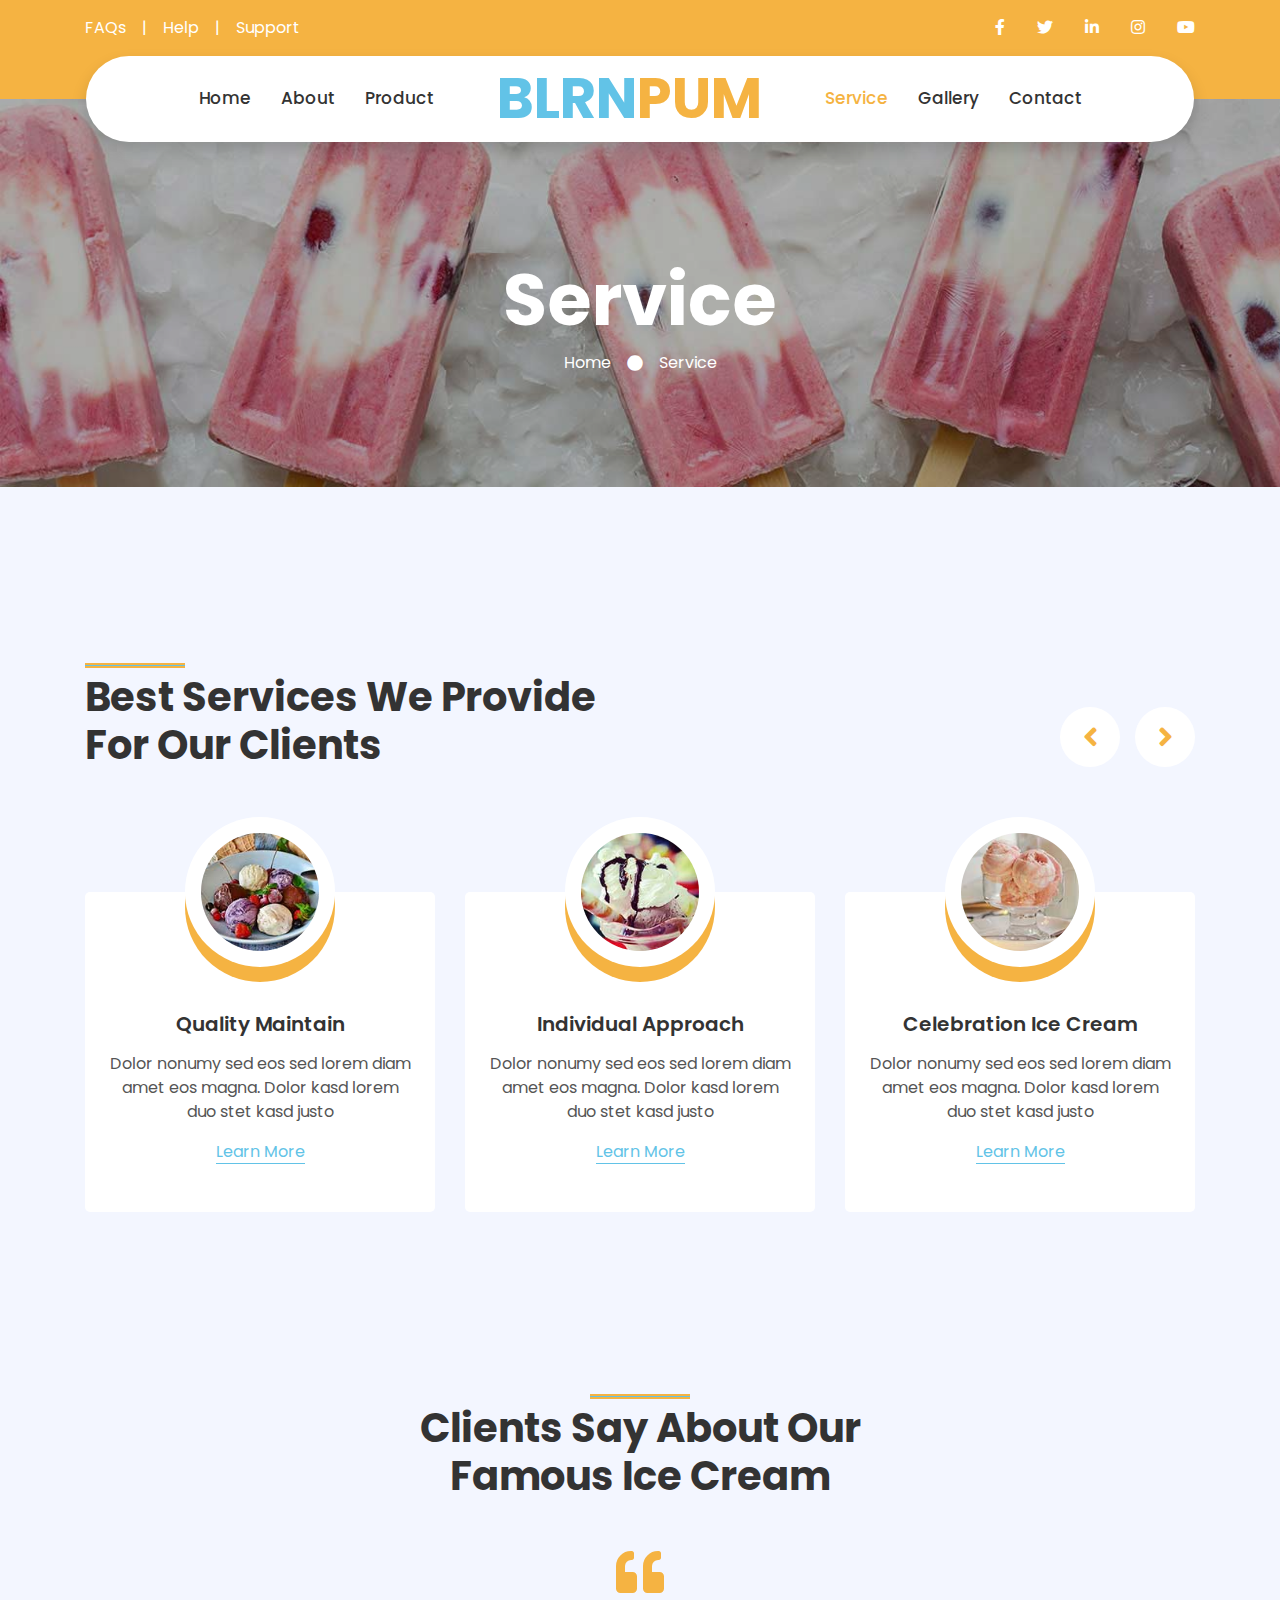
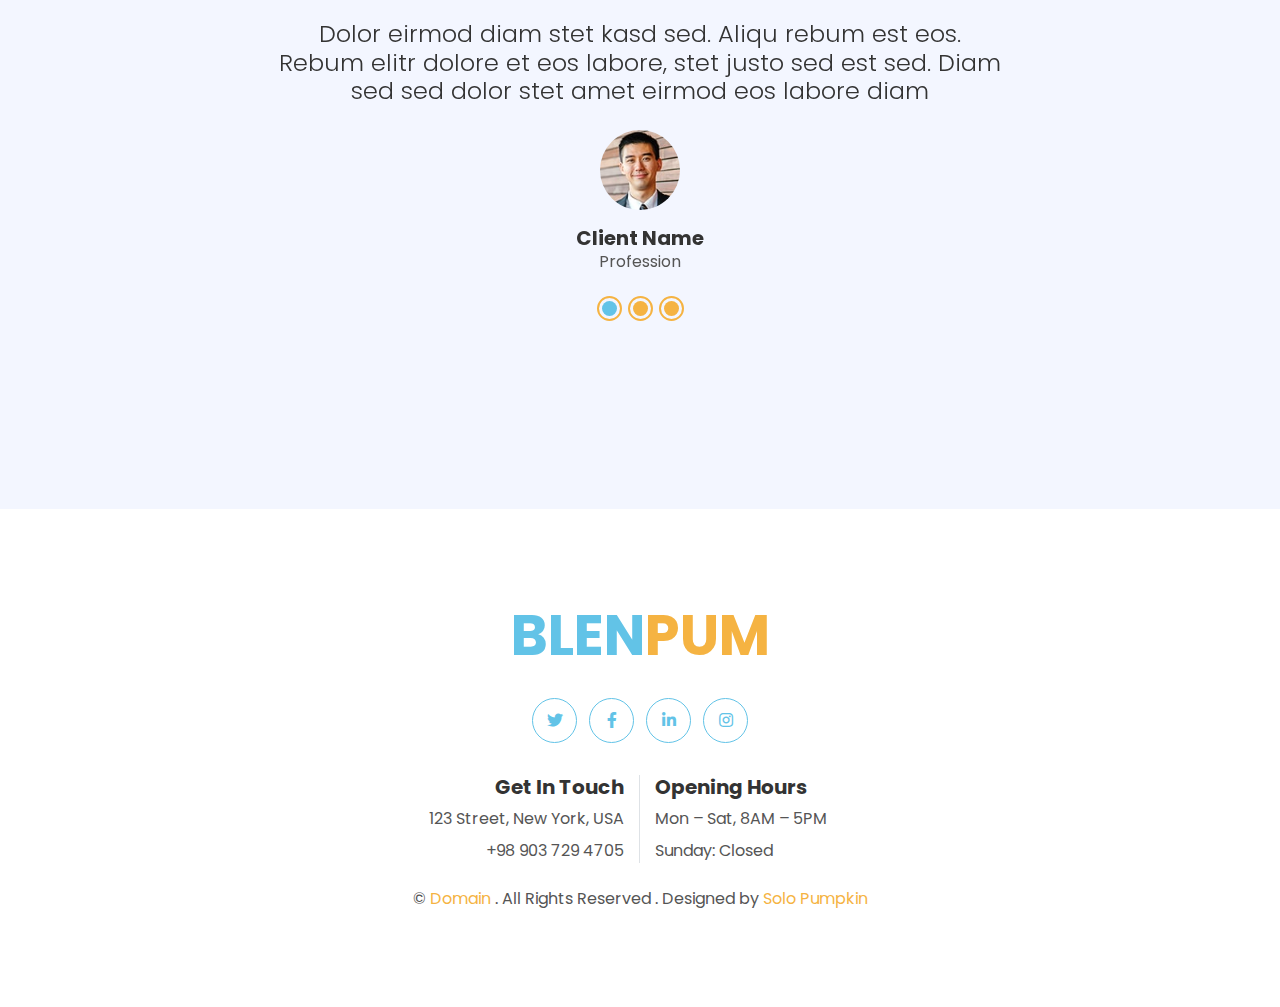
<file: service.html>
<!DOCTYPE html>
<html lang="en">

<head>
    <meta charset="utf-8">
    <title>BLENPUM Service</title>
    <meta content="width=device-width, initial-scale=1.0" name="viewport">
    <meta content="Free HTML Templates" name="keywords">
    <meta content="Free HTML Templates" name="description">

    <!-- Favicon -->
    <link href="img/favicon.ico" rel="icon">

    <!-- Google Web Fonts -->
    <link rel="preconnect" href="https://fonts.gstatic.com">
    <link href="https://fonts.googleapis.com/css2?family=Poppins:wght@400;500;600;700&display=swap" rel="stylesheet">

    <!-- Font Awesome -->
    <link href="https://cdnjs.cloudflare.com/ajax/libs/font-awesome/5.10.0/css/all.min.css" rel="stylesheet">

    <!-- Libraries Stylesheet -->
    <link href="lib/owlcarousel/assets/owl.carousel.min.css" rel="stylesheet">
    <link href="lib/lightbox/css/lightbox.min.css" rel="stylesheet">

    <!-- Customized Bootstrap Stylesheet -->
    <link href="css/style.css" rel="stylesheet">
<link rel="icon" type="image/png" href="Icon.png" />
</head>

<body>
    <!-- Topbar Start -->
    <div class="container-fluid bg-primary py-3 d-none d-md-block">
        <div class="container">
            <div class="row">
                <div class="col-md-6 text-center text-lg-left mb-2 mb-lg-0">
                    <div class="d-inline-flex align-items-center">
                        <a class="text-white pr-3" href="">FAQs</a>
                        <span class="text-white">|</span>
                        <a class="text-white px-3" href="">Help</a>
                        <span class="text-white">|</span>
                        <a class="text-white pl-3" href="">Support</a>
                    </div>
                </div>
                <div class="col-md-6 text-center text-lg-right">
                    <div class="d-inline-flex align-items-center">
                        <a class="text-white px-3" href="">
                            <i class="fab fa-facebook-f"></i>
                        </a>
                        <a class="text-white px-3" href="">
                            <i class="fab fa-twitter"></i>
                        </a>
                        <a class="text-white px-3" href="">
                            <i class="fab fa-linkedin-in"></i>
                        </a>
                        <a class="text-white px-3" href="">
                            <i class="fab fa-instagram"></i>
                        </a>
                        <a class="text-white pl-3" href="">
                            <i class="fab fa-youtube"></i>
                        </a>
                    </div>
                </div>
            </div>
        </div>
    </div>
    <!-- Topbar End -->


    <!-- Navbar Start -->
    <div class="container-fluid position-relative nav-bar p-0">
        <div class="container-lg position-relative p-0 px-lg-3" style="z-index: 9;">
            <nav class="navbar navbar-expand-lg bg-white navbar-light shadow p-lg-0">
                <a href="index.html" class="navbar-brand d-block d-lg-none">
                    <h1 class="m-0 display-4 text-primary"><span class="text-secondary">BLEN</span>PUM</h1>
                </a>
                <button type="button" class="navbar-toggler" data-toggle="collapse" data-target="#navbarCollapse">
                    <span class="navbar-toggler-icon"></span>
                </button>
                <div class="collapse navbar-collapse justify-content-between" id="navbarCollapse">
                    <div class="navbar-nav ml-auto py-0">
                        <a href="index.html" class="nav-item nav-link">Home</a>
                        <a href="about.html" class="nav-item nav-link">About</a>
                        <a href="product.html" class="nav-item nav-link">Product</a>
                    </div>
                    <a href="index.html" class="navbar-brand mx-5 d-none d-lg-block">
                        <h1 class="m-0 display-4 text-primary"><span class="text-secondary">BLRN</span>PUM</h1>
                    </a>
                    <div class="navbar-nav mr-auto py-0">
                        <a href="service.html" class="nav-item nav-link active">Service</a>
                        <a href="gallery.html" class="nav-item nav-link">Gallery</a>
                        <a href="contact.html" class="nav-item nav-link">Contact</a>
                    </div>
                </div>
            </nav>
        </div>
    </div>
    <!-- Navbar End -->


    <!-- Header Start -->
    <div class="jumbotron jumbotron-fluid page-header" style="margin-bottom: 90px;">
        <div class="container text-center py-5">
            <h1 class="text-white display-3 mt-lg-5">Service</h1>
            <div class="d-inline-flex align-items-center text-white">
                <p class="m-0"><a class="text-white" href="">Home</a></p>
                <i class="fa fa-circle px-3"></i>
                <p class="m-0">Service</p>
            </div>
        </div>
    </div>
    <!-- Header End -->


    <!-- Services Start -->
    <div class="container-fluid py-5">
        <div class="container py-5">
            <div class="row">
                <div class="col-lg-6">
                    <h1 class="section-title position-relative mb-5">Best Services We Provide For Our Clients</h1>
                </div>
                <div class="col-lg-6 mb-5 mb-lg-0 pb-5 pb-lg-0"></div>
            </div>
            <div class="row">
                <div class="col-12">
                    <div class="owl-carousel service-carousel">
                        <div class="service-item">
                            <div class="service-img mx-auto">
                                <img class="rounded-circle w-100 h-100 bg-light p-3" src="img/service-1.jpg" style="object-fit: cover;">
                            </div>
                            <div class="position-relative text-center bg-light rounded p-4 pb-5" style="margin-top: -75px;">
                                <h5 class="font-weight-semi-bold mt-5 mb-3 pt-5">Quality Maintain</h5>
                                <p>Dolor nonumy sed eos sed lorem diam amet eos magna. Dolor kasd lorem duo stet kasd justo</p>
                                <a href="" class="border-bottom border-secondary text-decoration-none text-secondary">Learn More</a>
                            </div>
                        </div>
                        <div class="service-item">
                            <div class="service-img mx-auto">
                                <img class="rounded-circle w-100 h-100 bg-light p-3" src="img/service-2.jpg" style="object-fit: cover;">
                            </div>
                            <div class="position-relative text-center bg-light rounded p-4 pb-5" style="margin-top: -75px;">
                                <h5 class="font-weight-semi-bold mt-5 mb-3 pt-5">Individual Approach</h5>
                                <p>Dolor nonumy sed eos sed lorem diam amet eos magna. Dolor kasd lorem duo stet kasd justo</p>
                                <a href="" class="border-bottom border-secondary text-decoration-none text-secondary">Learn More</a>
                            </div>
                        </div>
                        <div class="service-item">
                            <div class="service-img mx-auto">
                                <img class="rounded-circle w-100 h-100 bg-light p-3" src="img/service-3.jpg" style="object-fit: cover;">
                            </div>
                            <div class="position-relative text-center bg-light rounded p-4 pb-5" style="margin-top: -75px;">
                                <h5 class="font-weight-semi-bold mt-5 mb-3 pt-5">Celebration Ice Cream</h5>
                                <p>Dolor nonumy sed eos sed lorem diam amet eos magna. Dolor kasd lorem duo stet kasd justo</p>
                                <a href="" class="border-bottom border-secondary text-decoration-none text-secondary">Learn More</a>
                            </div>
                        </div>
                        <div class="service-item">
                            <div class="service-img mx-auto">
                                <img class="rounded-circle w-100 h-100 bg-light p-3" src="img/service-4.jpg" style="object-fit: cover;">
                            </div>
                            <div class="position-relative text-center bg-light rounded p-4 pb-5" style="margin-top: -75px;">
                                <h5 class="font-weight-semi-bold mt-5 mb-3 pt-5">Delivery To Any Point</h5>
                                <p>Dolor nonumy sed eos sed lorem diam amet eos magna. Dolor kasd lorem duo stet kasd justo</p>
                                <a href="" class="border-bottom border-secondary text-decoration-none text-secondary">Learn More</a>
                            </div>
                        </div>
                    </div>
                </div>
            </div>
        </div>
    </div>
    <!-- Services End -->


    <!-- Testimonial Start -->
    <div class="container-fluid py-5">
        <div class="container py-5">
            <div class="row justify-content-center">
                <div class="col-lg-6">
                    <h1 class="section-title position-relative text-center mb-5">Clients Say About Our Famous Ice Cream</h1>
                </div>
            </div>
            <div class="row justify-content-center">
                <div class="col-lg-8">
                    <div class="owl-carousel testimonial-carousel">
                        <div class="text-center">
                            <i class="fa fa-3x fa-quote-left text-primary mb-4"></i>
                            <h4 class="font-weight-light mb-4">Dolor eirmod diam stet kasd sed. Aliqu rebum est eos. Rebum elitr dolore et eos labore, stet justo sed est sed. Diam sed sed dolor stet amet eirmod eos labore diam</h4>
                            <img class="img-fluid mx-auto mb-3" src="img/testimonial-1.jpg" alt="">
                            <h5 class="font-weight-bold m-0">Client Name</h5>
                            <span>Profession</span>
                        </div>
                        <div class="text-center">
                            <i class="fa fa-3x fa-quote-left text-primary mb-4"></i>
                            <h4 class="font-weight-light mb-4">Dolor eirmod diam stet kasd sed. Aliqu rebum est eos. Rebum elitr dolore et eos labore, stet justo sed est sed. Diam sed sed dolor stet amet eirmod eos labore diam</h4>
                            <img class="img-fluid mx-auto mb-3" src="img/testimonial-2.jpg" alt="">
                            <h5 class="font-weight-bold m-0">Client Name</h5>
                            <span>Profession</span>
                        </div>
                        <div class="text-center">
                            <i class="fa fa-3x fa-quote-left text-primary mb-4"></i>
                            <h4 class="font-weight-light mb-4">Dolor eirmod diam stet kasd sed. Aliqu rebum est eos. Rebum elitr dolore et eos labore, stet justo sed est sed. Diam sed sed dolor stet amet eirmod eos labore diam</h4>
                            <img class="img-fluid mx-auto mb-3" src="img/testimonial-3.jpg" alt="">
                            <h5 class="font-weight-bold m-0">Client Name</h5>
                            <span>Profession</span>
                        </div>
                    </div>
                </div>
            </div>
        </div>
    </div>
    <!-- Testimonial End -->


    <!-- Footer Start -->
    <div class="container-fluid footer bg-light py-5" style="margin-top: 90px;">
        <div class="container text-center py-5">
            <div class="row">
                <div class="col-12 mb-4">
                    <a href="index.html" class="navbar-brand m-0">
                        <h1 class="m-0 mt-n2 display-4 text-primary"><span class="text-secondary">BLEN</span>PUM</h1>
                    </a>
                </div>
                <div class="col-12 mb-4">
                    <a class="btn btn-outline-secondary btn-social mr-2" href="#"><i class="fab fa-twitter"></i></a>
                    <a class="btn btn-outline-secondary btn-social mr-2" href="#"><i class="fab fa-facebook-f"></i></a>
                    <a class="btn btn-outline-secondary btn-social mr-2" href="#"><i class="fab fa-linkedin-in"></i></a>
                    <a class="btn btn-outline-secondary btn-social" href="#"><i class="fab fa-instagram"></i></a>
                </div>
                <div class="col-12 mt-2 mb-4">
                    <div class="row">
                        <div class="col-sm-6 text-center text-sm-right border-right mb-3 mb-sm-0">
                            <h5 class="font-weight-bold mb-2">Get In Touch</h5>
                            <p class="mb-2">123 Street, New York, USA</p>
                            <p class="mb-0">+98 903 729 4705</p>
                        </div>
                        <div class="col-sm-6 text-center text-sm-left">
                            <h5 class="font-weight-bold mb-2">Opening Hours</h5>
                            <p class="mb-2">Mon – Sat, 8AM – 5PM</p>
                            <p class="mb-0">Sunday: Closed</p>
                        </div>
                    </div>
                </div>
                <div class="col-12">
                    <p class="m-0">&copy; <a href="#">Domain </a>. All Rights Reserved . Designed by <a href="https://htmlcodex.com">Solo Pumpkin</a>
                    </p>
                </div>
            </div>
        </div>
    </div>
    <!-- Footer End -->


    <!-- Back to Top -->
    <a href="#" class="btn btn-secondary px-2 back-to-top"><i class="fa fa-angle-double-up"></i></a>


    <!-- JavaScript Libraries -->
    <script src="https://code.jquery.com/jquery-3.4.1.min.js"></script>
    <script src="https://stackpath.bootstrapcdn.com/bootstrap/4.4.1/js/bootstrap.bundle.min.js"></script>
    <script src="lib/easing/easing.min.js"></script>
    <script src="lib/waypoints/waypoints.min.js"></script>
    <script src="lib/owlcarousel/owl.carousel.min.js"></script>
    <script src="lib/isotope/isotope.pkgd.min.js"></script>
    <script src="lib/lightbox/js/lightbox.min.js"></script>

    <!-- Contact Javascript File -->
    <script src="mail/jqBootstrapValidation.min.js"></script>
    <script src="mail/contact.js"></script>

    <!-- Template Javascript -->
    <script src="js/main.js"></script>
</body>

</html>
</file>
<file: css/style.css>
/******* Bootstrap Theming ********/
/*!
 * Bootstrap v4.5.3 (https://getbootstrap.com/)
 * Copyright 2011-2020 The Bootstrap Authors
 * Copyright 2011-2020 Twitter, Inc.
 * Licensed under MIT (https://github.com/twbs/bootstrap/blob/main/LICENSE)
 */
:root {
  --blue: #007bff;
  --indigo: #6610f2;
  --purple: #6f42c1;
  --pink: #e83e8c;
  --red: #dc3545;
  --orange: #fd7e14;
  --yellow: #ffc107;
  --green: #28a745;
  --teal: #20c997;
  --cyan: #17a2b8;
  --white: #fff;
  --gray: #6c757d;
  --gray-dark: #343a40;
  --primary: #F195B2;
  --secondary: #62C3E7;
  --success: #28a745;
  --info: #17a2b8;
  --warning: #ffc107;
  --danger: #dc3545;
  --light: #FFFFFF;
  --dark: #333333;
  --breakpoint-xs: 0;
  --breakpoint-sm: 576px;
  --breakpoint-md: 768px;
  --breakpoint-lg: 992px;
  --breakpoint-xl: 1200px;
  --font-family-sans-serif: "Dubai", sans-serif;
  --font-family-monospace: SFMono-Regular, Menlo, Monaco, Consolas, "Liberation Mono", "Courier New", monospace;
}

*,
*::before,
*::after {
  box-sizing: border-box;
}

html {
  font-family: sans-serif;
  line-height: 1.15;
  -webkit-text-size-adjust: 100%;
  -webkit-tap-highlight-color: rgba(0, 0, 0, 0);
}

article, aside, figcaption, figure, footer, header, hgroup, main, nav, section {
  display: block;
}

body {
  margin: 0;
  font-family: "Poppins", sans-serif;
  font-size: 1rem;
  font-weight: 400;
  line-height: 1.5;
  color: #555555;
  text-align: left;
  background-color: #F3F6FF;
}

[tabindex="-1"]:focus:not(:focus-visible) {
  outline: 0 !important;
}

hr {
  box-sizing: content-box;
  height: 0;
  overflow: visible;
}

h1, h2, h3, h4, h5, h6 {
  margin-top: 0;
  margin-bottom: 0.5rem;
}

p {
  margin-top: 0;
  margin-bottom: 1rem;
}

abbr[title],
abbr[data-original-title] {
  text-decoration: underline;
  text-decoration: underline dotted;
  cursor: help;
  border-bottom: 0;
  text-decoration-skip-ink: none;
}

address {
  margin-bottom: 1rem;
  font-style: normal;
  line-height: inherit;
}

ol,
ul,
dl {
  margin-top: 0;
  margin-bottom: 1rem;
}

ol ol,
ul ul,
ol ul,
ul ol {
  margin-bottom: 0;
}

dt {
  font-weight: 700;
}

dd {
  margin-bottom: .5rem;
  margin-left: 0;
}

blockquote {
  margin: 0 0 1rem;
}

b,
strong {
  font-weight: bolder;
}

small {
  font-size: 80%;
}

sub,
sup {
  position: relative;
  font-size: 75%;
  line-height: 0;
  vertical-align: baseline;
}

sub {
  bottom: -.25em;
}

sup {
  top: -.5em;
}

a {
  color: #f5b342;
  text-decoration: none;
  background-color: transparent;
}

a:hover {
  color: #f5a742;
  text-decoration: underline;
}

a:not([href]):not([class]) {
  color: inherit;
  text-decoration: none;
}

a:not([href]):not([class]):hover {
  color: inherit;
  text-decoration: none;
}

pre,
code,
kbd,
samp {
  font-family: SFMono-Regular, Menlo, Monaco, Consolas, "Liberation Mono", "Courier New", monospace;
  font-size: 1em;
}

pre {
  margin-top: 0;
  margin-bottom: 1rem;
  overflow: auto;
  -ms-overflow-style: scrollbar;
}

figure {
  margin: 0 0 1rem;
}

img {
  vertical-align: middle;
  border-style: none;
}

svg {
  overflow: hidden;
  vertical-align: middle;
}

table {
  border-collapse: collapse;
}

caption {
  padding-top: 0.75rem;
  padding-bottom: 0.75rem;
  color: #6c757d;
  text-align: left;
  caption-side: bottom;
}

th {
  text-align: inherit;
  text-align: -webkit-match-parent;
}

label {
  display: inline-block;
  margin-bottom: 0.5rem;
}

button {
  border-radius: 0;
}

button:focus {
  outline: 1px dotted;
  outline: 5px auto -webkit-focus-ring-color;
}

input,
button,
select,
optgroup,
textarea {
  margin: 0;
  font-family: inherit;
  font-size: inherit;
  line-height: inherit;
}

button,
input {
  overflow: visible;
}

button,
select {
  text-transform: none;
}

[role="button"] {
  cursor: pointer;
}

select {
  word-wrap: normal;
}

button,
[type="button"],
[type="reset"],
[type="submit"] {
  -webkit-appearance: button;
}

button:not(:disabled),
[type="button"]:not(:disabled),
[type="reset"]:not(:disabled),
[type="submit"]:not(:disabled) {
  cursor: pointer;
}

button::-moz-focus-inner,
[type="button"]::-moz-focus-inner,
[type="reset"]::-moz-focus-inner,
[type="submit"]::-moz-focus-inner {
  padding: 0;
  border-style: none;
}

input[type="radio"],
input[type="checkbox"] {
  box-sizing: border-box;
  padding: 0;
}

textarea {
  overflow: auto;
  resize: vertical;
}

fieldset {
  min-width: 0;
  padding: 0;
  margin: 0;
  border: 0;
}

legend {
  display: block;
  width: 100%;
  max-width: 100%;
  padding: 0;
  margin-bottom: .5rem;
  font-size: 1.5rem;
  line-height: inherit;
  color: inherit;
  white-space: normal;
}

@media (max-width: 1200px) {
  legend {
    font-size: calc(1.275rem + 0.3vw) ;
  }
}

progress {
  vertical-align: baseline;
}

[type="number"]::-webkit-inner-spin-button,
[type="number"]::-webkit-outer-spin-button {
  height: auto;
}

[type="search"] {
  outline-offset: -2px;
  -webkit-appearance: none;
}

[type="search"]::-webkit-search-decoration {
  -webkit-appearance: none;
}

::-webkit-file-upload-button {
  font: inherit;
  -webkit-appearance: button;
}

output {
  display: inline-block;
}

summary {
  display: list-item;
  cursor: pointer;
}

template {
  display: none;
}

[hidden] {
  display: none !important;
}

h1, h2, h3, h4, h5, h6,
.h1, .h2, .h3, .h4, .h5, .h6 {
  margin-bottom: 0.5rem;
  font-weight: 500;
  line-height: 1.2;
  color: #333333;
}

h1, .h1 {
  font-size: 2.5rem;
}

@media (max-width: 1200px) {
  h1, .h1 {
    font-size: calc(1.375rem + 1.5vw) ;
  }
}

h2, .h2 {
  font-size: 2rem;
}

@media (max-width: 1200px) {
  h2, .h2 {
    font-size: calc(1.325rem + 0.9vw) ;
  }
}

h3, .h3 {
  font-size: 1.75rem;
}

@media (max-width: 1200px) {
  h3, .h3 {
    font-size: calc(1.3rem + 0.6vw) ;
  }
}

h4, .h4 {
  font-size: 1.5rem;
}

@media (max-width: 1200px) {
  h4, .h4 {
    font-size: calc(1.275rem + 0.3vw) ;
  }
}

h5, .h5 {
  font-size: 1.25rem;
}

h6, .h6 {
  font-size: 1rem;
}

.lead {
  font-size: 1.25rem;
  font-weight: 300;
}

.display-1 {
  font-size: 6rem;
  font-weight: 300;
  line-height: 1.2;
}

@media (max-width: 1200px) {
  .display-1 {
    font-size: calc(1.725rem + 5.7vw) ;
  }
}

.display-2 {
  font-size: 5.5rem;
  font-weight: 300;
  line-height: 1.2;
}

@media (max-width: 1200px) {
  .display-2 {
    font-size: calc(1.675rem + 5.1vw) ;
  }
}

.display-3 {
  font-size: 4.5rem;
  font-weight: 300;
  line-height: 1.2;
}

@media (max-width: 1200px) {
  .display-3 {
    font-size: calc(1.575rem + 3.9vw) ;
  }
}

.display-4 {
  font-size: 3.5rem;
  font-weight: 300;
  line-height: 1.2;
}

@media (max-width: 1200px) {
  .display-4 {
    font-size: calc(1.475rem + 2.7vw) ;
  }
}

hr {
  margin-top: 1rem;
  margin-bottom: 1rem;
  border: 0;
  border-top: 1px solid rgba(0, 0, 0, 0.1);
}

small,
.small {
  font-size: 80%;
  font-weight: 400;
}

mark,
.mark {
  padding: 0.2em;
  background-color: #fcf8e3;
}

.list-unstyled {
  padding-left: 0;
  list-style: none;
}

.list-inline {
  padding-left: 0;
  list-style: none;
}

.list-inline-item {
  display: inline-block;
}

.list-inline-item:not(:last-child) {
  margin-right: 0.5rem;
}

.initialism {
  font-size: 90%;
  text-transform: uppercase;
}

.blockquote {
  margin-bottom: 1rem;
  font-size: 1.25rem;
}

.blockquote-footer {
  display: block;
  font-size: 80%;
  color: #6c757d;
}

.blockquote-footer::before {
  content: "\2014\00A0";
}

.img-fluid {
  max-width: 100%;
  height: auto;
}

.img-thumbnail {
  padding: 0.25rem;
  background-color: #F3F6FF;
  border: 1px solid #dee2e6;
  border-radius: 5px;
  max-width: 100%;
  height: auto;
}

.figure {
  display: inline-block;
}

.figure-img {
  margin-bottom: 0.5rem;
  line-height: 1;
}

.figure-caption {
  font-size: 90%;
  color: #6c757d;
}

code {
  font-size: 87.5%;
  color: #e83e8c;
  word-wrap: break-word;
}

a > code {
  color: inherit;
}

kbd {
  padding: 0.2rem 0.4rem;
  font-size: 87.5%;
  color: #fff;
  background-color: #212529;
  border-radius: 0.2rem;
}

kbd kbd {
  padding: 0;
  font-size: 100%;
  font-weight: 700;
}

pre {
  display: block;
  font-size: 87.5%;
  color: #212529;
}

pre code {
  font-size: inherit;
  color: inherit;
  word-break: normal;
}

.pre-scrollable {
  max-height: 340px;
  overflow-y: scroll;
}

.container,
.container-fluid,
.container-sm,
.container-md,
.container-lg,
.container-xl {
  width: 100%;
  padding-right: 15px;
  padding-left: 15px;
  margin-right: auto;
  margin-left: auto;
}

@media (min-width: 576px) {
  .container, .container-sm {
    max-width: 540px;
  }
}

@media (min-width: 768px) {
  .container, .container-sm, .container-md {
    max-width: 720px;
  }
}

@media (min-width: 992px) {
  .container, .container-sm, .container-md, .container-lg {
    max-width: 960px;
  }
}

@media (min-width: 1200px) {
  .container, .container-sm, .container-md, .container-lg, .container-xl {
    max-width: 1140px;
  }
}

.row {
  display: flex;
  flex-wrap: wrap;
  margin-right: -15px;
  margin-left: -15px;
}

.no-gutters {
  margin-right: 0;
  margin-left: 0;
}

.no-gutters > .col,
.no-gutters > [class*="col-"] {
  padding-right: 0;
  padding-left: 0;
}

.col-1, .col-2, .col-3, .col-4, .col-5, .col-6, .col-7, .col-8, .col-9, .col-10, .col-11, .col-12, .col,
.col-auto, .col-sm-1, .col-sm-2, .col-sm-3, .col-sm-4, .col-sm-5, .col-sm-6, .col-sm-7, .col-sm-8, .col-sm-9, .col-sm-10, .col-sm-11, .col-sm-12, .col-sm,
.col-sm-auto, .col-md-1, .col-md-2, .col-md-3, .col-md-4, .col-md-5, .col-md-6, .col-md-7, .col-md-8, .col-md-9, .col-md-10, .col-md-11, .col-md-12, .col-md,
.col-md-auto, .col-lg-1, .col-lg-2, .col-lg-3, .col-lg-4, .col-lg-5, .col-lg-6, .col-lg-7, .col-lg-8, .col-lg-9, .col-lg-10, .col-lg-11, .col-lg-12, .col-lg,
.col-lg-auto, .col-xl-1, .col-xl-2, .col-xl-3, .col-xl-4, .col-xl-5, .col-xl-6, .col-xl-7, .col-xl-8, .col-xl-9, .col-xl-10, .col-xl-11, .col-xl-12, .col-xl,
.col-xl-auto {
  position: relative;
  width: 100%;
  padding-right: 15px;
  padding-left: 15px;
}

.col {
  flex-basis: 0;
  flex-grow: 1;
  max-width: 100%;
}

.row-cols-1 > * {
  flex: 0 0 100%;
  max-width: 100%;
}

.row-cols-2 > * {
  flex: 0 0 50%;
  max-width: 50%;
}

.row-cols-3 > * {
  flex: 0 0 33.33333%;
  max-width: 33.33333%;
}

.row-cols-4 > * {
  flex: 0 0 25%;
  max-width: 25%;
}

.row-cols-5 > * {
  flex: 0 0 20%;
  max-width: 20%;
}

.row-cols-6 > * {
  flex: 0 0 16.66667%;
  max-width: 16.66667%;
}

.col-auto {
  flex: 0 0 auto;
  width: auto;
  max-width: 100%;
}

.col-1 {
  flex: 0 0 8.33333%;
  max-width: 8.33333%;
}

.col-2 {
  flex: 0 0 16.66667%;
  max-width: 16.66667%;
}

.col-3 {
  flex: 0 0 25%;
  max-width: 25%;
}

.col-4 {
  flex: 0 0 33.33333%;
  max-width: 33.33333%;
}

.col-5 {
  flex: 0 0 41.66667%;
  max-width: 41.66667%;
}

.col-6 {
  flex: 0 0 50%;
  max-width: 50%;
}

.col-7 {
  flex: 0 0 58.33333%;
  max-width: 58.33333%;
}

.col-8 {
  flex: 0 0 66.66667%;
  max-width: 66.66667%;
}

.col-9 {
  flex: 0 0 75%;
  max-width: 75%;
}

.col-10 {
  flex: 0 0 83.33333%;
  max-width: 83.33333%;
}

.col-11 {
  flex: 0 0 91.66667%;
  max-width: 91.66667%;
}

.col-12 {
  flex: 0 0 100%;
  max-width: 100%;
}

.order-first {
  order: -1;
}

.order-last {
  order: 13;
}

.order-0 {
  order: 0;
}

.order-1 {
  order: 1;
}

.order-2 {
  order: 2;
}

.order-3 {
  order: 3;
}

.order-4 {
  order: 4;
}

.order-5 {
  order: 5;
}

.order-6 {
  order: 6;
}

.order-7 {
  order: 7;
}

.order-8 {
  order: 8;
}

.order-9 {
  order: 9;
}

.order-10 {
  order: 10;
}

.order-11 {
  order: 11;
}

.order-12 {
  order: 12;
}

.offset-1 {
  margin-left: 8.33333%;
}

.offset-2 {
  margin-left: 16.66667%;
}

.offset-3 {
  margin-left: 25%;
}

.offset-4 {
  margin-left: 33.33333%;
}

.offset-5 {
  margin-left: 41.66667%;
}

.offset-6 {
  margin-left: 50%;
}

.offset-7 {
  margin-left: 58.33333%;
}

.offset-8 {
  margin-left: 66.66667%;
}

.offset-9 {
  margin-left: 75%;
}

.offset-10 {
  margin-left: 83.33333%;
}

.offset-11 {
  margin-left: 91.66667%;
}

@media (min-width: 576px) {
  .col-sm {
    flex-basis: 0;
    flex-grow: 1;
    max-width: 100%;
  }
  .row-cols-sm-1 > * {
    flex: 0 0 100%;
    max-width: 100%;
  }
  .row-cols-sm-2 > * {
    flex: 0 0 50%;
    max-width: 50%;
  }
  .row-cols-sm-3 > * {
    flex: 0 0 33.33333%;
    max-width: 33.33333%;
  }
  .row-cols-sm-4 > * {
    flex: 0 0 25%;
    max-width: 25%;
  }
  .row-cols-sm-5 > * {
    flex: 0 0 20%;
    max-width: 20%;
  }
  .row-cols-sm-6 > * {
    flex: 0 0 16.66667%;
    max-width: 16.66667%;
  }
  .col-sm-auto {
    flex: 0 0 auto;
    width: auto;
    max-width: 100%;
  }
  .col-sm-1 {
    flex: 0 0 8.33333%;
    max-width: 8.33333%;
  }
  .col-sm-2 {
    flex: 0 0 16.66667%;
    max-width: 16.66667%;
  }
  .col-sm-3 {
    flex: 0 0 25%;
    max-width: 25%;
  }
  .col-sm-4 {
    flex: 0 0 33.33333%;
    max-width: 33.33333%;
  }
  .col-sm-5 {
    flex: 0 0 41.66667%;
    max-width: 41.66667%;
  }
  .col-sm-6 {
    flex: 0 0 50%;
    max-width: 50%;
  }
  .col-sm-7 {
    flex: 0 0 58.33333%;
    max-width: 58.33333%;
  }
  .col-sm-8 {
    flex: 0 0 66.66667%;
    max-width: 66.66667%;
  }
  .col-sm-9 {
    flex: 0 0 75%;
    max-width: 75%;
  }
  .col-sm-10 {
    flex: 0 0 83.33333%;
    max-width: 83.33333%;
  }
  .col-sm-11 {
    flex: 0 0 91.66667%;
    max-width: 91.66667%;
  }
  .col-sm-12 {
    flex: 0 0 100%;
    max-width: 100%;
  }
  .order-sm-first {
    order: -1;
  }
  .order-sm-last {
    order: 13;
  }
  .order-sm-0 {
    order: 0;
  }
  .order-sm-1 {
    order: 1;
  }
  .order-sm-2 {
    order: 2;
  }
  .order-sm-3 {
    order: 3;
  }
  .order-sm-4 {
    order: 4;
  }
  .order-sm-5 {
    order: 5;
  }
  .order-sm-6 {
    order: 6;
  }
  .order-sm-7 {
    order: 7;
  }
  .order-sm-8 {
    order: 8;
  }
  .order-sm-9 {
    order: 9;
  }
  .order-sm-10 {
    order: 10;
  }
  .order-sm-11 {
    order: 11;
  }
  .order-sm-12 {
    order: 12;
  }
  .offset-sm-0 {
    margin-left: 0;
  }
  .offset-sm-1 {
    margin-left: 8.33333%;
  }
  .offset-sm-2 {
    margin-left: 16.66667%;
  }
  .offset-sm-3 {
    margin-left: 25%;
  }
  .offset-sm-4 {
    margin-left: 33.33333%;
  }
  .offset-sm-5 {
    margin-left: 41.66667%;
  }
  .offset-sm-6 {
    margin-left: 50%;
  }
  .offset-sm-7 {
    margin-left: 58.33333%;
  }
  .offset-sm-8 {
    margin-left: 66.66667%;
  }
  .offset-sm-9 {
    margin-left: 75%;
  }
  .offset-sm-10 {
    margin-left: 83.33333%;
  }
  .offset-sm-11 {
    margin-left: 91.66667%;
  }
}

@media (min-width: 768px) {
  .col-md {
    flex-basis: 0;
    flex-grow: 1;
    max-width: 100%;
  }
  .row-cols-md-1 > * {
    flex: 0 0 100%;
    max-width: 100%;
  }
  .row-cols-md-2 > * {
    flex: 0 0 50%;
    max-width: 50%;
  }
  .row-cols-md-3 > * {
    flex: 0 0 33.33333%;
    max-width: 33.33333%;
  }
  .row-cols-md-4 > * {
    flex: 0 0 25%;
    max-width: 25%;
  }
  .row-cols-md-5 > * {
    flex: 0 0 20%;
    max-width: 20%;
  }
  .row-cols-md-6 > * {
    flex: 0 0 16.66667%;
    max-width: 16.66667%;
  }
  .col-md-auto {
    flex: 0 0 auto;
    width: auto;
    max-width: 100%;
  }
  .col-md-1 {
    flex: 0 0 8.33333%;
    max-width: 8.33333%;
  }
  .col-md-2 {
    flex: 0 0 16.66667%;
    max-width: 16.66667%;
  }
  .col-md-3 {
    flex: 0 0 25%;
    max-width: 25%;
  }
  .col-md-4 {
    flex: 0 0 33.33333%;
    max-width: 33.33333%;
  }
  .col-md-5 {
    flex: 0 0 41.66667%;
    max-width: 41.66667%;
  }
  .col-md-6 {
    flex: 0 0 50%;
    max-width: 50%;
  }
  .col-md-7 {
    flex: 0 0 58.33333%;
    max-width: 58.33333%;
  }
  .col-md-8 {
    flex: 0 0 66.66667%;
    max-width: 66.66667%;
  }
  .col-md-9 {
    flex: 0 0 75%;
    max-width: 75%;
  }
  .col-md-10 {
    flex: 0 0 83.33333%;
    max-width: 83.33333%;
  }
  .col-md-11 {
    flex: 0 0 91.66667%;
    max-width: 91.66667%;
  }
  .col-md-12 {
    flex: 0 0 100%;
    max-width: 100%;
  }
  .order-md-first {
    order: -1;
  }
  .order-md-last {
    order: 13;
  }
  .order-md-0 {
    order: 0;
  }
  .order-md-1 {
    order: 1;
  }
  .order-md-2 {
    order: 2;
  }
  .order-md-3 {
    order: 3;
  }
  .order-md-4 {
    order: 4;
  }
  .order-md-5 {
    order: 5;
  }
  .order-md-6 {
    order: 6;
  }
  .order-md-7 {
    order: 7;
  }
  .order-md-8 {
    order: 8;
  }
  .order-md-9 {
    order: 9;
  }
  .order-md-10 {
    order: 10;
  }
  .order-md-11 {
    order: 11;
  }
  .order-md-12 {
    order: 12;
  }
  .offset-md-0 {
    margin-left: 0;
  }
  .offset-md-1 {
    margin-left: 8.33333%;
  }
  .offset-md-2 {
    margin-left: 16.66667%;
  }
  .offset-md-3 {
    margin-left: 25%;
  }
  .offset-md-4 {
    margin-left: 33.33333%;
  }
  .offset-md-5 {
    margin-left: 41.66667%;
  }
  .offset-md-6 {
    margin-left: 50%;
  }
  .offset-md-7 {
    margin-left: 58.33333%;
  }
  .offset-md-8 {
    margin-left: 66.66667%;
  }
  .offset-md-9 {
    margin-left: 75%;
  }
  .offset-md-10 {
    margin-left: 83.33333%;
  }
  .offset-md-11 {
    margin-left: 91.66667%;
  }
}

@media (min-width: 992px) {
  .col-lg {
    flex-basis: 0;
    flex-grow: 1;
    max-width: 100%;
  }
  .row-cols-lg-1 > * {
    flex: 0 0 100%;
    max-width: 100%;
  }
  .row-cols-lg-2 > * {
    flex: 0 0 50%;
    max-width: 50%;
  }
  .row-cols-lg-3 > * {
    flex: 0 0 33.33333%;
    max-width: 33.33333%;
  }
  .row-cols-lg-4 > * {
    flex: 0 0 25%;
    max-width: 25%;
  }
  .row-cols-lg-5 > * {
    flex: 0 0 20%;
    max-width: 20%;
  }
  .row-cols-lg-6 > * {
    flex: 0 0 16.66667%;
    max-width: 16.66667%;
  }
  .col-lg-auto {
    flex: 0 0 auto;
    width: auto;
    max-width: 100%;
  }
  .col-lg-1 {
    flex: 0 0 8.33333%;
    max-width: 8.33333%;
  }
  .col-lg-2 {
    flex: 0 0 16.66667%;
    max-width: 16.66667%;
  }
  .col-lg-3 {
    flex: 0 0 25%;
    max-width: 25%;
  }
  .col-lg-4 {
    flex: 0 0 33.33333%;
    max-width: 33.33333%;
  }
  .col-lg-5 {
    flex: 0 0 41.66667%;
    max-width: 41.66667%;
  }
  .col-lg-6 {
    flex: 0 0 50%;
    max-width: 50%;
  }
  .col-lg-7 {
    flex: 0 0 58.33333%;
    max-width: 58.33333%;
  }
  .col-lg-8 {
    flex: 0 0 66.66667%;
    max-width: 66.66667%;
  }
  .col-lg-9 {
    flex: 0 0 75%;
    max-width: 75%;
  }
  .col-lg-10 {
    flex: 0 0 83.33333%;
    max-width: 83.33333%;
  }
  .col-lg-11 {
    flex: 0 0 91.66667%;
    max-width: 91.66667%;
  }
  .col-lg-12 {
    flex: 0 0 100%;
    max-width: 100%;
  }
  .order-lg-first {
    order: -1;
  }
  .order-lg-last {
    order: 13;
  }
  .order-lg-0 {
    order: 0;
  }
  .order-lg-1 {
    order: 1;
  }
  .order-lg-2 {
    order: 2;
  }
  .order-lg-3 {
    order: 3;
  }
  .order-lg-4 {
    order: 4;
  }
  .order-lg-5 {
    order: 5;
  }
  .order-lg-6 {
    order: 6;
  }
  .order-lg-7 {
    order: 7;
  }
  .order-lg-8 {
    order: 8;
  }
  .order-lg-9 {
    order: 9;
  }
  .order-lg-10 {
    order: 10;
  }
  .order-lg-11 {
    order: 11;
  }
  .order-lg-12 {
    order: 12;
  }
  .offset-lg-0 {
    margin-left: 0;
  }
  .offset-lg-1 {
    margin-left: 8.33333%;
  }
  .offset-lg-2 {
    margin-left: 16.66667%;
  }
  .offset-lg-3 {
    margin-left: 25%;
  }
  .offset-lg-4 {
    margin-left: 33.33333%;
  }
  .offset-lg-5 {
    margin-left: 41.66667%;
  }
  .offset-lg-6 {
    margin-left: 50%;
  }
  .offset-lg-7 {
    margin-left: 58.33333%;
  }
  .offset-lg-8 {
    margin-left: 66.66667%;
  }
  .offset-lg-9 {
    margin-left: 75%;
  }
  .offset-lg-10 {
    margin-left: 83.33333%;
  }
  .offset-lg-11 {
    margin-left: 91.66667%;
  }
}

@media (min-width: 1200px) {
  .col-xl {
    flex-basis: 0;
    flex-grow: 1;
    max-width: 100%;
  }
  .row-cols-xl-1 > * {
    flex: 0 0 100%;
    max-width: 100%;
  }
  .row-cols-xl-2 > * {
    flex: 0 0 50%;
    max-width: 50%;
  }
  .row-cols-xl-3 > * {
    flex: 0 0 33.33333%;
    max-width: 33.33333%;
  }
  .row-cols-xl-4 > * {
    flex: 0 0 25%;
    max-width: 25%;
  }
  .row-cols-xl-5 > * {
    flex: 0 0 20%;
    max-width: 20%;
  }
  .row-cols-xl-6 > * {
    flex: 0 0 16.66667%;
    max-width: 16.66667%;
  }
  .col-xl-auto {
    flex: 0 0 auto;
    width: auto;
    max-width: 100%;
  }
  .col-xl-1 {
    flex: 0 0 8.33333%;
    max-width: 8.33333%;
  }
  .col-xl-2 {
    flex: 0 0 16.66667%;
    max-width: 16.66667%;
  }
  .col-xl-3 {
    flex: 0 0 25%;
    max-width: 25%;
  }
  .col-xl-4 {
    flex: 0 0 33.33333%;
    max-width: 33.33333%;
  }
  .col-xl-5 {
    flex: 0 0 41.66667%;
    max-width: 41.66667%;
  }
  .col-xl-6 {
    flex: 0 0 50%;
    max-width: 50%;
  }
  .col-xl-7 {
    flex: 0 0 58.33333%;
    max-width: 58.33333%;
  }
  .col-xl-8 {
    flex: 0 0 66.66667%;
    max-width: 66.66667%;
  }
  .col-xl-9 {
    flex: 0 0 75%;
    max-width: 75%;
  }
  .col-xl-10 {
    flex: 0 0 83.33333%;
    max-width: 83.33333%;
  }
  .col-xl-11 {
    flex: 0 0 91.66667%;
    max-width: 91.66667%;
  }
  .col-xl-12 {
    flex: 0 0 100%;
    max-width: 100%;
  }
  .order-xl-first {
    order: -1;
  }
  .order-xl-last {
    order: 13;
  }
  .order-xl-0 {
    order: 0;
  }
  .order-xl-1 {
    order: 1;
  }
  .order-xl-2 {
    order: 2;
  }
  .order-xl-3 {
    order: 3;
  }
  .order-xl-4 {
    order: 4;
  }
  .order-xl-5 {
    order: 5;
  }
  .order-xl-6 {
    order: 6;
  }
  .order-xl-7 {
    order: 7;
  }
  .order-xl-8 {
    order: 8;
  }
  .order-xl-9 {
    order: 9;
  }
  .order-xl-10 {
    order: 10;
  }
  .order-xl-11 {
    order: 11;
  }
  .order-xl-12 {
    order: 12;
  }
  .offset-xl-0 {
    margin-left: 0;
  }
  .offset-xl-1 {
    margin-left: 8.33333%;
  }
  .offset-xl-2 {
    margin-left: 16.66667%;
  }
  .offset-xl-3 {
    margin-left: 25%;
  }
  .offset-xl-4 {
    margin-left: 33.33333%;
  }
  .offset-xl-5 {
    margin-left: 41.66667%;
  }
  .offset-xl-6 {
    margin-left: 50%;
  }
  .offset-xl-7 {
    margin-left: 58.33333%;
  }
  .offset-xl-8 {
    margin-left: 66.66667%;
  }
  .offset-xl-9 {
    margin-left: 75%;
  }
  .offset-xl-10 {
    margin-left: 83.33333%;
  }
  .offset-xl-11 {
    margin-left: 91.66667%;
  }
}

.table {
  width: 100%;
  margin-bottom: 1rem;
  color: #555555;
}

.table th,
.table td {
  padding: 0.75rem;
  vertical-align: top;
  border-top: 1px solid #dee2e6;
}

.table thead th {
  vertical-align: bottom;
  border-bottom: 2px solid #dee2e6;
}

.table tbody + tbody {
  border-top: 2px solid #dee2e6;
}

.table-sm th,
.table-sm td {
  padding: 0.3rem;
}

.table-bordered {
  border: 1px solid #dee2e6;
}

.table-bordered th,
.table-bordered td {
  border: 1px solid #dee2e6;
}

.table-bordered thead th,
.table-bordered thead td {
  border-bottom-width: 2px;
}

.table-borderless th,
.table-borderless td,
.table-borderless thead th,
.table-borderless tbody + tbody {
  border: 0;
}

.table-striped tbody tr:nth-of-type(odd) {
  background-color: rgba(0, 0, 0, 0.05);
}

.table-hover tbody tr:hover {
  color: #555555;
  background-color: rgba(0, 0, 0, 0.075);
}

.table-primary,
.table-primary > th,
.table-primary > td {
  background-color: #fbe1e9;
}

.table-primary th,
.table-primary td,
.table-primary thead th,
.table-primary tbody + tbody {
  border-color: #f8c8d7;
}

.table-hover .table-primary:hover {
  background-color: #f8cbd9;
}

.table-hover .table-primary:hover > td,
.table-hover .table-primary:hover > th {
  background-color: #f8cbd9;
}

.table-secondary,
.table-secondary > th,
.table-secondary > td {
  background-color: #d3eef8;
}

.table-secondary th,
.table-secondary td,
.table-secondary thead th,
.table-secondary tbody + tbody {
  border-color: #ade0f3;
}

.table-hover .table-secondary:hover {
  background-color: #bde6f5;
}

.table-hover .table-secondary:hover > td,
.table-hover .table-secondary:hover > th {
  background-color: #bde6f5;
}

.table-success,
.table-success > th,
.table-success > td {
  background-color: #c3e6cb;
}

.table-success th,
.table-success td,
.table-success thead th,
.table-success tbody + tbody {
  border-color: #8fd19e;
}

.table-hover .table-success:hover {
  background-color: #b1dfbb;
}

.table-hover .table-success:hover > td,
.table-hover .table-success:hover > th {
  background-color: #b1dfbb;
}

.table-info,
.table-info > th,
.table-info > td {
  background-color: #bee5eb;
}

.table-info th,
.table-info td,
.table-info thead th,
.table-info tbody + tbody {
  border-color: #86cfda;
}

.table-hover .table-info:hover {
  background-color: #abdde5;
}

.table-hover .table-info:hover > td,
.table-hover .table-info:hover > th {
  background-color: #abdde5;
}

.table-warning,
.table-warning > th,
.table-warning > td {
  background-color: #ffeeba;
}

.table-warning th,
.table-warning td,
.table-warning thead th,
.table-warning tbody + tbody {
  border-color: #ffdf7e;
}

.table-hover .table-warning:hover {
  background-color: #ffe8a1;
}

.table-hover .table-warning:hover > td,
.table-hover .table-warning:hover > th {
  background-color: #ffe8a1;
}

.table-danger,
.table-danger > th,
.table-danger > td {
  background-color: #f5c6cb;
}

.table-danger th,
.table-danger td,
.table-danger thead th,
.table-danger tbody + tbody {
  border-color: #ed969e;
}

.table-hover .table-danger:hover {
  background-color: #f1b0b7;
}

.table-hover .table-danger:hover > td,
.table-hover .table-danger:hover > th {
  background-color: #f1b0b7;
}

.table-light,
.table-light > th,
.table-light > td {
  background-color: white;
}

.table-light th,
.table-light td,
.table-light thead th,
.table-light tbody + tbody {
  border-color: white;
}

.table-hover .table-light:hover {
  background-color: #f2f2f2;
}

.table-hover .table-light:hover > td,
.table-hover .table-light:hover > th {
  background-color: #f2f2f2;
}

.table-dark,
.table-dark > th,
.table-dark > td {
  background-color: #c6c6c6;
}

.table-dark th,
.table-dark td,
.table-dark thead th,
.table-dark tbody + tbody {
  border-color: #959595;
}

.table-hover .table-dark:hover {
  background-color: #b9b9b9;
}

.table-hover .table-dark:hover > td,
.table-hover .table-dark:hover > th {
  background-color: #b9b9b9;
}

.table-active,
.table-active > th,
.table-active > td {
  background-color: rgba(0, 0, 0, 0.075);
}

.table-hover .table-active:hover {
  background-color: rgba(0, 0, 0, 0.075);
}

.table-hover .table-active:hover > td,
.table-hover .table-active:hover > th {
  background-color: rgba(0, 0, 0, 0.075);
}

.table .thead-dark th {
  color: #fff;
  background-color: #343a40;
  border-color: #454d55;
}

.table .thead-light th {
  color: #495057;
  background-color: #e9ecef;
  border-color: #dee2e6;
}

.table-dark {
  color: #fff;
  background-color: #343a40;
}

.table-dark th,
.table-dark td,
.table-dark thead th {
  border-color: #454d55;
}

.table-dark.table-bordered {
  border: 0;
}

.table-dark.table-striped tbody tr:nth-of-type(odd) {
  background-color: rgba(255, 255, 255, 0.05);
}

.table-dark.table-hover tbody tr:hover {
  color: #fff;
  background-color: rgba(255, 255, 255, 0.075);
}

@media (max-width: 575.98px) {
  .table-responsive-sm {
    display: block;
    width: 100%;
    overflow-x: auto;
    -webkit-overflow-scrolling: touch;
  }
  .table-responsive-sm > .table-bordered {
    border: 0;
  }
}

@media (max-width: 767.98px) {
  .table-responsive-md {
    display: block;
    width: 100%;
    overflow-x: auto;
    -webkit-overflow-scrolling: touch;
  }
  .table-responsive-md > .table-bordered {
    border: 0;
  }
}

@media (max-width: 991.98px) {
  .table-responsive-lg {
    display: block;
    width: 100%;
    overflow-x: auto;
    -webkit-overflow-scrolling: touch;
  }
  .table-responsive-lg > .table-bordered {
    border: 0;
  }
}

@media (max-width: 1199.98px) {
  .table-responsive-xl {
    display: block;
    width: 100%;
    overflow-x: auto;
    -webkit-overflow-scrolling: touch;
  }
  .table-responsive-xl > .table-bordered {
    border: 0;
  }
}

.table-responsive {
  display: block;
  width: 100%;
  overflow-x: auto;
  -webkit-overflow-scrolling: touch;
}

.table-responsive > .table-bordered {
  border: 0;
}

.form-control {
  display: block;
  width: 100%;
  height: calc(1.5em + 0.75rem + 2px);
  padding: 0.375rem 0.75rem;
  font-size: 1rem;
  font-weight: 400;
  line-height: 1.5;
  color: #495057;
  background-color: #fff;
  background-clip: padding-box;
  border: 1px solid #ced4da;
  border-radius: 5px;
  transition: border-color 0.15s ease-in-out, box-shadow 0.15s ease-in-out;
}

@media (prefers-reduced-motion: reduce) {
  .form-control {
    transition: none;
  }
}

.form-control::-ms-expand {
  background-color: transparent;
  border: 0;
}

.form-control:-moz-focusring {
  color: transparent;
  text-shadow: 0 0 0 #495057;
}

.form-control:focus {
  color: #495057;
  background-color: #fff;
  border-color: white;
  outline: 0;
  box-shadow: 0 0 0 0.2rem rgba(241, 149, 178, 0.25);
}

.form-control::placeholder {
  color: #6c757d;
  opacity: 1;
}

.form-control:disabled, .form-control[readonly] {
  background-color: #e9ecef;
  opacity: 1;
}

input[type="date"].form-control,
input[type="time"].form-control,
input[type="datetime-local"].form-control,
input[type="month"].form-control {
  appearance: none;
}

select.form-control:focus::-ms-value {
  color: #495057;
  background-color: #fff;
}

.form-control-file,
.form-control-range {
  display: block;
  width: 100%;
}

.col-form-label {
  padding-top: calc(0.375rem + 1px);
  padding-bottom: calc(0.375rem + 1px);
  margin-bottom: 0;
  font-size: inherit;
  line-height: 1.5;
}

.col-form-label-lg {
  padding-top: calc(0.5rem + 1px);
  padding-bottom: calc(0.5rem + 1px);
  font-size: 1.25rem;
  line-height: 1.5;
}

.col-form-label-sm {
  padding-top: calc(0.25rem + 1px);
  padding-bottom: calc(0.25rem + 1px);
  font-size: 0.875rem;
  line-height: 1.5;
}

.form-control-plaintext {
  display: block;
  width: 100%;
  padding: 0.375rem 0;
  margin-bottom: 0;
  font-size: 1rem;
  line-height: 1.5;
  color: #555555;
  background-color: transparent;
  border: solid transparent;
  border-width: 1px 0;
}

.form-control-plaintext.form-control-sm, .form-control-plaintext.form-control-lg {
  padding-right: 0;
  padding-left: 0;
}

.form-control-sm {
  height: calc(1.5em + 0.5rem + 2px);
  padding: 0.25rem 0.5rem;
  font-size: 0.875rem;
  line-height: 1.5;
  border-radius: 0.2rem;
}

.form-control-lg {
  height: calc(1.5em + 1rem + 2px);
  padding: 0.5rem 1rem;
  font-size: 1.25rem;
  line-height: 1.5;
  border-radius: 0.3rem;
}

select.form-control[size], select.form-control[multiple] {
  height: auto;
}

textarea.form-control {
  height: auto;
}

.form-group {
  margin-bottom: 1rem;
}

.form-text {
  display: block;
  margin-top: 0.25rem;
}

.form-row {
  display: flex;
  flex-wrap: wrap;
  margin-right: -5px;
  margin-left: -5px;
}

.form-row > .col,
.form-row > [class*="col-"] {
  padding-right: 5px;
  padding-left: 5px;
}

.form-check {
  position: relative;
  display: block;
  padding-left: 1.25rem;
}

.form-check-input {
  position: absolute;
  margin-top: 0.3rem;
  margin-left: -1.25rem;
}

.form-check-input[disabled] ~ .form-check-label,
.form-check-input:disabled ~ .form-check-label {
  color: #6c757d;
}

.form-check-label {
  margin-bottom: 0;
}

.form-check-inline {
  display: inline-flex;
  align-items: center;
  padding-left: 0;
  margin-right: 0.75rem;
}

.form-check-inline .form-check-input {
  position: static;
  margin-top: 0;
  margin-right: 0.3125rem;
  margin-left: 0;
}

.valid-feedback {
  display: none;
  width: 100%;
  margin-top: 0.25rem;
  font-size: 80%;
  color: #28a745;
}

.valid-tooltip {
  position: absolute;
  top: 100%;
  left: 0;
  z-index: 5;
  display: none;
  max-width: 100%;
  padding: 0.25rem 0.5rem;
  margin-top: .1rem;
  font-size: 0.875rem;
  line-height: 1.5;
  color: #fff;
  background-color: rgba(40, 167, 69, 0.9);
  border-radius: 5px;
}

.was-validated :valid ~ .valid-feedback,
.was-validated :valid ~ .valid-tooltip,
.is-valid ~ .valid-feedback,
.is-valid ~ .valid-tooltip {
  display: block;
}

.was-validated .form-control:valid, .form-control.is-valid {
  border-color: #28a745;
  padding-right: calc(1.5em + 0.75rem);
  background-image: url("data:image/svg+xml,%3csvg xmlns='http://www.w3.org/2000/svg' width='8' height='8' viewBox='0 0 8 8'%3e%3cpath fill='%2328a745' d='M2.3 6.73L.6 4.53c-.4-1.04.46-1.4 1.1-.8l1.1 1.4 3.4-3.8c.6-.63 1.6-.27 1.2.7l-4 4.6c-.43.5-.8.4-1.1.1z'/%3e%3c/svg%3e");
  background-repeat: no-repeat;
  background-position: right calc(0.375em + 0.1875rem) center;
  background-size: calc(0.75em + 0.375rem) calc(0.75em + 0.375rem);
}

.was-validated .form-control:valid:focus, .form-control.is-valid:focus {
  border-color: #28a745;
  box-shadow: 0 0 0 0.2rem rgba(40, 167, 69, 0.25);
}

.was-validated textarea.form-control:valid, textarea.form-control.is-valid {
  padding-right: calc(1.5em + 0.75rem);
  background-position: top calc(0.375em + 0.1875rem) right calc(0.375em + 0.1875rem);
}

.was-validated .custom-select:valid, .custom-select.is-valid {
  border-color: #28a745;
  padding-right: calc(0.75em + 2.3125rem);
  background: url("data:image/svg+xml,%3csvg xmlns='http://www.w3.org/2000/svg' width='4' height='5' viewBox='0 0 4 5'%3e%3cpath fill='%23343a40' d='M2 0L0 2h4zm0 5L0 3h4z'/%3e%3c/svg%3e") no-repeat right 0.75rem center/8px 10px, url("data:image/svg+xml,%3csvg xmlns='http://www.w3.org/2000/svg' width='8' height='8' viewBox='0 0 8 8'%3e%3cpath fill='%2328a745' d='M2.3 6.73L.6 4.53c-.4-1.04.46-1.4 1.1-.8l1.1 1.4 3.4-3.8c.6-.63 1.6-.27 1.2.7l-4 4.6c-.43.5-.8.4-1.1.1z'/%3e%3c/svg%3e") #fff no-repeat center right 1.75rem/calc(0.75em + 0.375rem) calc(0.75em + 0.375rem);
}

.was-validated .custom-select:valid:focus, .custom-select.is-valid:focus {
  border-color: #28a745;
  box-shadow: 0 0 0 0.2rem rgba(40, 167, 69, 0.25);
}

.was-validated .form-check-input:valid ~ .form-check-label, .form-check-input.is-valid ~ .form-check-label {
  color: #28a745;
}

.was-validated .form-check-input:valid ~ .valid-feedback,
.was-validated .form-check-input:valid ~ .valid-tooltip, .form-check-input.is-valid ~ .valid-feedback,
.form-check-input.is-valid ~ .valid-tooltip {
  display: block;
}

.was-validated .custom-control-input:valid ~ .custom-control-label, .custom-control-input.is-valid ~ .custom-control-label {
  color: #28a745;
}

.was-validated .custom-control-input:valid ~ .custom-control-label::before, .custom-control-input.is-valid ~ .custom-control-label::before {
  border-color: #28a745;
}

.was-validated .custom-control-input:valid:checked ~ .custom-control-label::before, .custom-control-input.is-valid:checked ~ .custom-control-label::before {
  border-color: #34ce57;
  background-color: #34ce57;
}

.was-validated .custom-control-input:valid:focus ~ .custom-control-label::before, .custom-control-input.is-valid:focus ~ .custom-control-label::before {
  box-shadow: 0 0 0 0.2rem rgba(40, 167, 69, 0.25);
}

.was-validated .custom-control-input:valid:focus:not(:checked) ~ .custom-control-label::before, .custom-control-input.is-valid:focus:not(:checked) ~ .custom-control-label::before {
  border-color: #28a745;
}

.was-validated .custom-file-input:valid ~ .custom-file-label, .custom-file-input.is-valid ~ .custom-file-label {
  border-color: #28a745;
}

.was-validated .custom-file-input:valid:focus ~ .custom-file-label, .custom-file-input.is-valid:focus ~ .custom-file-label {
  border-color: #28a745;
  box-shadow: 0 0 0 0.2rem rgba(40, 167, 69, 0.25);
}

.invalid-feedback {
  display: none;
  width: 100%;
  margin-top: 0.25rem;
  font-size: 80%;
  color: #dc3545;
}

.invalid-tooltip {
  position: absolute;
  top: 100%;
  left: 0;
  z-index: 5;
  display: none;
  max-width: 100%;
  padding: 0.25rem 0.5rem;
  margin-top: .1rem;
  font-size: 0.875rem;
  line-height: 1.5;
  color: #fff;
  background-color: rgba(220, 53, 69, 0.9);
  border-radius: 5px;
}

.was-validated :invalid ~ .invalid-feedback,
.was-validated :invalid ~ .invalid-tooltip,
.is-invalid ~ .invalid-feedback,
.is-invalid ~ .invalid-tooltip {
  display: block;
}

.was-validated .form-control:invalid, .form-control.is-invalid {
  border-color: #dc3545;
  padding-right: calc(1.5em + 0.75rem);
  background-image: url("data:image/svg+xml,%3csvg xmlns='http://www.w3.org/2000/svg' width='12' height='12' fill='none' stroke='%23dc3545' viewBox='0 0 12 12'%3e%3ccircle cx='6' cy='6' r='4.5'/%3e%3cpath stroke-linejoin='round' d='M5.8 3.6h.4L6 6.5z'/%3e%3ccircle cx='6' cy='8.2' r='.6' fill='%23dc3545' stroke='none'/%3e%3c/svg%3e");
  background-repeat: no-repeat;
  background-position: right calc(0.375em + 0.1875rem) center;
  background-size: calc(0.75em + 0.375rem) calc(0.75em + 0.375rem);
}

.was-validated .form-control:invalid:focus, .form-control.is-invalid:focus {
  border-color: #dc3545;
  box-shadow: 0 0 0 0.2rem rgba(220, 53, 69, 0.25);
}

.was-validated textarea.form-control:invalid, textarea.form-control.is-invalid {
  padding-right: calc(1.5em + 0.75rem);
  background-position: top calc(0.375em + 0.1875rem) right calc(0.375em + 0.1875rem);
}

.was-validated .custom-select:invalid, .custom-select.is-invalid {
  border-color: #dc3545;
  padding-right: calc(0.75em + 2.3125rem);
  background: url("data:image/svg+xml,%3csvg xmlns='http://www.w3.org/2000/svg' width='4' height='5' viewBox='0 0 4 5'%3e%3cpath fill='%23343a40' d='M2 0L0 2h4zm0 5L0 3h4z'/%3e%3c/svg%3e") no-repeat right 0.75rem center/8px 10px, url("data:image/svg+xml,%3csvg xmlns='http://www.w3.org/2000/svg' width='12' height='12' fill='none' stroke='%23dc3545' viewBox='0 0 12 12'%3e%3ccircle cx='6' cy='6' r='4.5'/%3e%3cpath stroke-linejoin='round' d='M5.8 3.6h.4L6 6.5z'/%3e%3ccircle cx='6' cy='8.2' r='.6' fill='%23dc3545' stroke='none'/%3e%3c/svg%3e") #fff no-repeat center right 1.75rem/calc(0.75em + 0.375rem) calc(0.75em + 0.375rem);
}

.was-validated .custom-select:invalid:focus, .custom-select.is-invalid:focus {
  border-color: #dc3545;
  box-shadow: 0 0 0 0.2rem rgba(220, 53, 69, 0.25);
}

.was-validated .form-check-input:invalid ~ .form-check-label, .form-check-input.is-invalid ~ .form-check-label {
  color: #dc3545;
}

.was-validated .form-check-input:invalid ~ .invalid-feedback,
.was-validated .form-check-input:invalid ~ .invalid-tooltip, .form-check-input.is-invalid ~ .invalid-feedback,
.form-check-input.is-invalid ~ .invalid-tooltip {
  display: block;
}

.was-validated .custom-control-input:invalid ~ .custom-control-label, .custom-control-input.is-invalid ~ .custom-control-label {
  color: #dc3545;
}

.was-validated .custom-control-input:invalid ~ .custom-control-label::before, .custom-control-input.is-invalid ~ .custom-control-label::before {
  border-color: #dc3545;
}

.was-validated .custom-control-input:invalid:checked ~ .custom-control-label::before, .custom-control-input.is-invalid:checked ~ .custom-control-label::before {
  border-color: #e4606d;
  background-color: #e4606d;
}

.was-validated .custom-control-input:invalid:focus ~ .custom-control-label::before, .custom-control-input.is-invalid:focus ~ .custom-control-label::before {
  box-shadow: 0 0 0 0.2rem rgba(220, 53, 69, 0.25);
}

.was-validated .custom-control-input:invalid:focus:not(:checked) ~ .custom-control-label::before, .custom-control-input.is-invalid:focus:not(:checked) ~ .custom-control-label::before {
  border-color: #dc3545;
}

.was-validated .custom-file-input:invalid ~ .custom-file-label, .custom-file-input.is-invalid ~ .custom-file-label {
  border-color: #dc3545;
}

.was-validated .custom-file-input:invalid:focus ~ .custom-file-label, .custom-file-input.is-invalid:focus ~ .custom-file-label {
  border-color: #dc3545;
  box-shadow: 0 0 0 0.2rem rgba(220, 53, 69, 0.25);
}

.form-inline {
  display: flex;
  flex-flow: row wrap;
  align-items: center;
}

.form-inline .form-check {
  width: 100%;
}

@media (min-width: 576px) {
  .form-inline label {
    display: flex;
    align-items: center;
    justify-content: center;
    margin-bottom: 0;
  }
  .form-inline .form-group {
    display: flex;
    flex: 0 0 auto;
    flex-flow: row wrap;
    align-items: center;
    margin-bottom: 0;
  }
  .form-inline .form-control {
    display: inline-block;
    width: auto;
    vertical-align: middle;
  }
  .form-inline .form-control-plaintext {
    display: inline-block;
  }
  .form-inline .input-group,
  .form-inline .custom-select {
    width: auto;
  }
  .form-inline .form-check {
    display: flex;
    align-items: center;
    justify-content: center;
    width: auto;
    padding-left: 0;
  }
  .form-inline .form-check-input {
    position: relative;
    flex-shrink: 0;
    margin-top: 0;
    margin-right: 0.25rem;
    margin-left: 0;
  }
  .form-inline .custom-control {
    align-items: center;
    justify-content: center;
  }
  .form-inline .custom-control-label {
    margin-bottom: 0;
  }
}

.btn {
  display: inline-block;
  font-weight: 400;
  color: #555555;
  text-align: center;
  vertical-align: middle;
  user-select: none;
  background-color: transparent;
  border: 1px solid transparent;
  padding: 0.375rem 0.75rem;
  font-size: 1rem;
  line-height: 1.5;
  border-radius: 5px;
  transition: color 0.15s ease-in-out, background-color 0.15s ease-in-out, border-color 0.15s ease-in-out, box-shadow 0.15s ease-in-out;
}

@media (prefers-reduced-motion: reduce) {
  .btn {
    transition: none;
  }
}

.btn:hover {
  color: #555555;
  text-decoration: none;
}

.btn:focus, .btn.focus {
  outline: 0;
  box-shadow: 0 0 0 0.2rem rgba(241, 149, 178, 0.25);
}

.btn.disabled, .btn:disabled {
  opacity: 0.65;
}

.btn:not(:disabled):not(.disabled) {
  cursor: pointer;
}

a.btn.disabled,
fieldset:disabled a.btn {
  pointer-events: none;
}

.btn-primary {
  color: #212529;
  background-color: #f5b342;
  border-color: #f5b342;
}

.btn-primary:hover {
  color: #212529;
  background-color: #ffc107;
  border-color: #ffc107;
}

.btn-primary:focus, .btn-primary.focus {
  color: #212529;
  background-color: #ed7399;
  border-color: #eb6891;
  box-shadow: 0 0 0 0.2rem rgba(210, 132, 157, 0.5);
}

.btn-primary.disabled, .btn-primary:disabled {
  color: #212529;
  background-color: #f5b342;
  border-color: #f5b342;
}

.btn-primary:not(:disabled):not(.disabled):active, .btn-primary:not(:disabled):not(.disabled).active,
.show > .btn-primary.dropdown-toggle {
  color: #fff;
  background-color: #eb6891;
  border-color: #ea5d89;
}

.btn-primary:not(:disabled):not(.disabled):active:focus, .btn-primary:not(:disabled):not(.disabled).active:focus,
.show > .btn-primary.dropdown-toggle:focus {
  box-shadow: 0 0 0 0.2rem rgba(210, 132, 157, 0.5);
}

.btn-secondary {
  color: #212529;
  background-color: #62C3E7;
  border-color: #62C3E7;
}

.btn-secondary:hover {
  color: #212529;
  background-color: #41b6e2;
  border-color: #36b2e0;
}

.btn-secondary:focus, .btn-secondary.focus {
  color: #212529;
  background-color: #41b6e2;
  border-color: #36b2e0;
  box-shadow: 0 0 0 0.2rem rgba(88, 171, 203, 0.5);
}

.btn-secondary.disabled, .btn-secondary:disabled {
  color: #212529;
  background-color: #62C3E7;
  border-color: #62C3E7;
}

.btn-secondary:not(:disabled):not(.disabled):active, .btn-secondary:not(:disabled):not(.disabled).active,
.show > .btn-secondary.dropdown-toggle {
  color: #fff;
  background-color: #36b2e0;
  border-color: #2baedf;
}

.btn-secondary:not(:disabled):not(.disabled):active:focus, .btn-secondary:not(:disabled):not(.disabled).active:focus,
.show > .btn-secondary.dropdown-toggle:focus {
  box-shadow: 0 0 0 0.2rem rgba(88, 171, 203, 0.5);
}

.btn-success {
  color: #fff;
  background-color: #28a745;
  border-color: #28a745;
}

.btn-success:hover {
  color: #fff;
  background-color: #218838;
  border-color: #1e7e34;
}

.btn-success:focus, .btn-success.focus {
  color: #fff;
  background-color: #218838;
  border-color: #1e7e34;
  box-shadow: 0 0 0 0.2rem rgba(72, 180, 97, 0.5);
}

.btn-success.disabled, .btn-success:disabled {
  color: #fff;
  background-color: #28a745;
  border-color: #28a745;
}

.btn-success:not(:disabled):not(.disabled):active, .btn-success:not(:disabled):not(.disabled).active,
.show > .btn-success.dropdown-toggle {
  color: #fff;
  background-color: #1e7e34;
  border-color: #1c7430;
}

.btn-success:not(:disabled):not(.disabled):active:focus, .btn-success:not(:disabled):not(.disabled).active:focus,
.show > .btn-success.dropdown-toggle:focus {
  box-shadow: 0 0 0 0.2rem rgba(72, 180, 97, 0.5);
}

.btn-info {
  color: #fff;
  background-color: #17a2b8;
  border-color: #17a2b8;
}

.btn-info:hover {
  color: #fff;
  background-color: #138496;
  border-color: #117a8b;
}

.btn-info:focus, .btn-info.focus {
  color: #fff;
  background-color: #138496;
  border-color: #117a8b;
  box-shadow: 0 0 0 0.2rem rgba(58, 176, 195, 0.5);
}

.btn-info.disabled, .btn-info:disabled {
  color: #fff;
  background-color: #17a2b8;
  border-color: #17a2b8;
}

.btn-info:not(:disabled):not(.disabled):active, .btn-info:not(:disabled):not(.disabled).active,
.show > .btn-info.dropdown-toggle {
  color: #fff;
  background-color: #117a8b;
  border-color: #10707f;
}

.btn-info:not(:disabled):not(.disabled):active:focus, .btn-info:not(:disabled):not(.disabled).active:focus,
.show > .btn-info.dropdown-toggle:focus {
  box-shadow: 0 0 0 0.2rem rgba(58, 176, 195, 0.5);
}

.btn-warning {
  color: #212529;
  background-color: #ffc107;
  border-color: #ffc107;
}

.btn-warning:hover {
  color: #212529;
  background-color: #e0a800;
  border-color: #d39e00;
}

.btn-warning:focus, .btn-warning.focus {
  color: #212529;
  background-color: #e0a800;
  border-color: #d39e00;
  box-shadow: 0 0 0 0.2rem rgba(222, 170, 12, 0.5);
}

.btn-warning.disabled, .btn-warning:disabled {
  color: #212529;
  background-color: #ffc107;
  border-color: #ffc107;
}

.btn-warning:not(:disabled):not(.disabled):active, .btn-warning:not(:disabled):not(.disabled).active,
.show > .btn-warning.dropdown-toggle {
  color: #212529;
  background-color: #d39e00;
  border-color: #c69500;
}

.btn-warning:not(:disabled):not(.disabled):active:focus, .btn-warning:not(:disabled):not(.disabled).active:focus,
.show > .btn-warning.dropdown-toggle:focus {
  box-shadow: 0 0 0 0.2rem rgba(222, 170, 12, 0.5);
}

.btn-danger {
  color: #fff;
  background-color: #dc3545;
  border-color: #dc3545;
}

.btn-danger:hover {
  color: #fff;
  background-color: #c82333;
  border-color: #bd2130;
}

.btn-danger:focus, .btn-danger.focus {
  color: #fff;
  background-color: #c82333;
  border-color: #bd2130;
  box-shadow: 0 0 0 0.2rem rgba(225, 83, 97, 0.5);
}

.btn-danger.disabled, .btn-danger:disabled {
  color: #fff;
  background-color: #dc3545;
  border-color: #dc3545;
}

.btn-danger:not(:disabled):not(.disabled):active, .btn-danger:not(:disabled):not(.disabled).active,
.show > .btn-danger.dropdown-toggle {
  color: #fff;
  background-color: #bd2130;
  border-color: #b21f2d;
}

.btn-danger:not(:disabled):not(.disabled):active:focus, .btn-danger:not(:disabled):not(.disabled).active:focus,
.show > .btn-danger.dropdown-toggle:focus {
  box-shadow: 0 0 0 0.2rem rgba(225, 83, 97, 0.5);
}

.btn-light {
  color: #212529;
  background-color: #FFFFFF;
  border-color: #FFFFFF;
}

.btn-light:hover {
  color: #212529;
  background-color: #ececec;
  border-color: #e6e6e6;
}

.btn-light:focus, .btn-light.focus {
  color: #212529;
  background-color: #ececec;
  border-color: #e6e6e6;
  box-shadow: 0 0 0 0.2rem rgba(222, 222, 223, 0.5);
}

.btn-light.disabled, .btn-light:disabled {
  color: #212529;
  background-color: #FFFFFF;
  border-color: #FFFFFF;
}

.btn-light:not(:disabled):not(.disabled):active, .btn-light:not(:disabled):not(.disabled).active,
.show > .btn-light.dropdown-toggle {
  color: #212529;
  background-color: #e6e6e6;
  border-color: #dfdfdf;
}

.btn-light:not(:disabled):not(.disabled):active:focus, .btn-light:not(:disabled):not(.disabled).active:focus,
.show > .btn-light.dropdown-toggle:focus {
  box-shadow: 0 0 0 0.2rem rgba(222, 222, 223, 0.5);
}

.btn-dark {
  color: #fff;
  background-color: #333333;
  border-color: #333333;
}

.btn-dark:hover {
  color: #fff;
  background-color: #202020;
  border-color: #1a1a1a;
}

.btn-dark:focus, .btn-dark.focus {
  color: #fff;
  background-color: #202020;
  border-color: #1a1a1a;
  box-shadow: 0 0 0 0.2rem rgba(82, 82, 82, 0.5);
}

.btn-dark.disabled, .btn-dark:disabled {
  color: #fff;
  background-color: #333333;
  border-color: #333333;
}

.btn-dark:not(:disabled):not(.disabled):active, .btn-dark:not(:disabled):not(.disabled).active,
.show > .btn-dark.dropdown-toggle {
  color: #fff;
  background-color: #1a1a1a;
  border-color: #131313;
}

.btn-dark:not(:disabled):not(.disabled):active:focus, .btn-dark:not(:disabled):not(.disabled).active:focus,
.show > .btn-dark.dropdown-toggle:focus {
  box-shadow: 0 0 0 0.2rem rgba(82, 82, 82, 0.5);
}

.btn-outline-primary {
  color: #f5b342;
  border-color: #f5b342;
}

.btn-outline-primary:hover {
  color: #212529;
  background-color: #f5b342;
  border-color: #f5b342;
}

.btn-outline-primary:focus, .btn-outline-primary.focus {
  box-shadow: 0 0 0 0.2rem rgba(241, 149, 178, 0.5);
}

.btn-outline-primary.disabled, .btn-outline-primary:disabled {
  color: #f5b342;
  background-color: transparent;
}

.btn-outline-primary:not(:disabled):not(.disabled):active, .btn-outline-primary:not(:disabled):not(.disabled).active,
.show > .btn-outline-primary.dropdown-toggle {
  color: #212529;
  background-color: #f5b342;
  border-color: #f5b342;
}

.btn-outline-primary:not(:disabled):not(.disabled):active:focus, .btn-outline-primary:not(:disabled):not(.disabled).active:focus,
.show > .btn-outline-primary.dropdown-toggle:focus {
  box-shadow: 0 0 0 0.2rem rgba(241, 149, 178, 0.5);
}

.btn-outline-secondary {
  color: #62C3E7;
  border-color: #62C3E7;
}

.btn-outline-secondary:hover {
  color: #212529;
  background-color: #62C3E7;
  border-color: #62C3E7;
}

.btn-outline-secondary:focus, .btn-outline-secondary.focus {
  box-shadow: 0 0 0 0.2rem rgba(98, 195, 231, 0.5);
}

.btn-outline-secondary.disabled, .btn-outline-secondary:disabled {
  color: #62C3E7;
  background-color: transparent;
}

.btn-outline-secondary:not(:disabled):not(.disabled):active, .btn-outline-secondary:not(:disabled):not(.disabled).active,
.show > .btn-outline-secondary.dropdown-toggle {
  color: #212529;
  background-color: #62C3E7;
  border-color: #62C3E7;
}

.btn-outline-secondary:not(:disabled):not(.disabled):active:focus, .btn-outline-secondary:not(:disabled):not(.disabled).active:focus,
.show > .btn-outline-secondary.dropdown-toggle:focus {
  box-shadow: 0 0 0 0.2rem rgba(98, 195, 231, 0.5);
}

.btn-outline-success {
  color: #28a745;
  border-color: #28a745;
}

.btn-outline-success:hover {
  color: #fff;
  background-color: #28a745;
  border-color: #28a745;
}

.btn-outline-success:focus, .btn-outline-success.focus {
  box-shadow: 0 0 0 0.2rem rgba(40, 167, 69, 0.5);
}

.btn-outline-success.disabled, .btn-outline-success:disabled {
  color: #28a745;
  background-color: transparent;
}

.btn-outline-success:not(:disabled):not(.disabled):active, .btn-outline-success:not(:disabled):not(.disabled).active,
.show > .btn-outline-success.dropdown-toggle {
  color: #fff;
  background-color: #28a745;
  border-color: #28a745;
}

.btn-outline-success:not(:disabled):not(.disabled):active:focus, .btn-outline-success:not(:disabled):not(.disabled).active:focus,
.show > .btn-outline-success.dropdown-toggle:focus {
  box-shadow: 0 0 0 0.2rem rgba(40, 167, 69, 0.5);
}

.btn-outline-info {
  color: #17a2b8;
  border-color: #17a2b8;
}

.btn-outline-info:hover {
  color: #fff;
  background-color: #17a2b8;
  border-color: #17a2b8;
}

.btn-outline-info:focus, .btn-outline-info.focus {
  box-shadow: 0 0 0 0.2rem rgba(23, 162, 184, 0.5);
}

.btn-outline-info.disabled, .btn-outline-info:disabled {
  color: #17a2b8;
  background-color: transparent;
}

.btn-outline-info:not(:disabled):not(.disabled):active, .btn-outline-info:not(:disabled):not(.disabled).active,
.show > .btn-outline-info.dropdown-toggle {
  color: #fff;
  background-color: #17a2b8;
  border-color: #17a2b8;
}

.btn-outline-info:not(:disabled):not(.disabled):active:focus, .btn-outline-info:not(:disabled):not(.disabled).active:focus,
.show > .btn-outline-info.dropdown-toggle:focus {
  box-shadow: 0 0 0 0.2rem rgba(23, 162, 184, 0.5);
}

.btn-outline-warning {
  color: #ffc107;
  border-color: #ffc107;
}

.btn-outline-warning:hover {
  color: #212529;
  background-color: #ffc107;
  border-color: #ffc107;
}

.btn-outline-warning:focus, .btn-outline-warning.focus {
  box-shadow: 0 0 0 0.2rem rgba(255, 193, 7, 0.5);
}

.btn-outline-warning.disabled, .btn-outline-warning:disabled {
  color: #ffc107;
  background-color: transparent;
}

.btn-outline-warning:not(:disabled):not(.disabled):active, .btn-outline-warning:not(:disabled):not(.disabled).active,
.show > .btn-outline-warning.dropdown-toggle {
  color: #212529;
  background-color: #ffc107;
  border-color: #ffc107;
}

.btn-outline-warning:not(:disabled):not(.disabled):active:focus, .btn-outline-warning:not(:disabled):not(.disabled).active:focus,
.show > .btn-outline-warning.dropdown-toggle:focus {
  box-shadow: 0 0 0 0.2rem rgba(255, 193, 7, 0.5);
}

.btn-outline-danger {
  color: #dc3545;
  border-color: #dc3545;
}

.btn-outline-danger:hover {
  color: #fff;
  background-color: #dc3545;
  border-color: #dc3545;
}

.btn-outline-danger:focus, .btn-outline-danger.focus {
  box-shadow: 0 0 0 0.2rem rgba(220, 53, 69, 0.5);
}

.btn-outline-danger.disabled, .btn-outline-danger:disabled {
  color: #dc3545;
  background-color: transparent;
}

.btn-outline-danger:not(:disabled):not(.disabled):active, .btn-outline-danger:not(:disabled):not(.disabled).active,
.show > .btn-outline-danger.dropdown-toggle {
  color: #fff;
  background-color: #dc3545;
  border-color: #dc3545;
}

.btn-outline-danger:not(:disabled):not(.disabled):active:focus, .btn-outline-danger:not(:disabled):not(.disabled).active:focus,
.show > .btn-outline-danger.dropdown-toggle:focus {
  box-shadow: 0 0 0 0.2rem rgba(220, 53, 69, 0.5);
}

.btn-outline-light {
  color: #FFFFFF;
  border-color: #FFFFFF;
}

.btn-outline-light:hover {
  color: #212529;
  background-color: #FFFFFF;
  border-color: #FFFFFF;
}

.btn-outline-light:focus, .btn-outline-light.focus {
  box-shadow: 0 0 0 0.2rem rgba(255, 255, 255, 0.5);
}

.btn-outline-light.disabled, .btn-outline-light:disabled {
  color: #FFFFFF;
  background-color: transparent;
}

.btn-outline-light:not(:disabled):not(.disabled):active, .btn-outline-light:not(:disabled):not(.disabled).active,
.show > .btn-outline-light.dropdown-toggle {
  color: #212529;
  background-color: #FFFFFF;
  border-color: #FFFFFF;
}

.btn-outline-light:not(:disabled):not(.disabled):active:focus, .btn-outline-light:not(:disabled):not(.disabled).active:focus,
.show > .btn-outline-light.dropdown-toggle:focus {
  box-shadow: 0 0 0 0.2rem rgba(255, 255, 255, 0.5);
}

.btn-outline-dark {
  color: #333333;
  border-color: #333333;
}

.btn-outline-dark:hover {
  color: #fff;
  background-color: #333333;
  border-color: #333333;
}

.btn-outline-dark:focus, .btn-outline-dark.focus {
  box-shadow: 0 0 0 0.2rem rgba(51, 51, 51, 0.5);
}

.btn-outline-dark.disabled, .btn-outline-dark:disabled {
  color: #333333;
  background-color: transparent;
}

.btn-outline-dark:not(:disabled):not(.disabled):active, .btn-outline-dark:not(:disabled):not(.disabled).active,
.show > .btn-outline-dark.dropdown-toggle {
  color: #fff;
  background-color: #333333;
  border-color: #333333;
}

.btn-outline-dark:not(:disabled):not(.disabled):active:focus, .btn-outline-dark:not(:disabled):not(.disabled).active:focus,
.show > .btn-outline-dark.dropdown-toggle:focus {
  box-shadow: 0 0 0 0.2rem rgba(51, 51, 51, 0.5);
}

.btn-link {
  font-weight: 400;
  color: #f5b342;
  text-decoration: none;
}

.btn-link:hover {
  color: #f5a742;
  text-decoration: underline;
}

.btn-link:focus, .btn-link.focus {
  text-decoration: underline;
}

.btn-link:disabled, .btn-link.disabled {
  color: #6c757d;
  pointer-events: none;
}

.btn-lg, .btn-group-lg > .btn {
  padding: 0.5rem 1rem;
  font-size: 1.25rem;
  line-height: 1.5;
  border-radius: 0.3rem;
}

.btn-sm, .btn-group-sm > .btn {
  padding: 0.25rem 0.5rem;
  font-size: 0.875rem;
  line-height: 1.5;
  border-radius: 0.2rem;
}

.btn-block {
  display: block;
  width: 100%;
}

.btn-block + .btn-block {
  margin-top: 0.5rem;
}

input[type="submit"].btn-block,
input[type="reset"].btn-block,
input[type="button"].btn-block {
  width: 100%;
}

.fade {
  transition: opacity 0.15s linear;
}

@media (prefers-reduced-motion: reduce) {
  .fade {
    transition: none;
  }
}

.fade:not(.show) {
  opacity: 0;
}

.collapse:not(.show) {
  display: none;
}

.collapsing {
  position: relative;
  height: 0;
  overflow: hidden;
  transition: height 0.35s ease;
}

@media (prefers-reduced-motion: reduce) {
  .collapsing {
    transition: none;
  }
}

.dropup,
.dropright,
.dropdown,
.dropleft {
  position: relative;
}

.dropdown-toggle {
  white-space: nowrap;
}

.dropdown-toggle::after {
  display: inline-block;
  margin-left: 0.255em;
  vertical-align: 0.255em;
  content: "";
  border-top: 0.3em solid;
  border-right: 0.3em solid transparent;
  border-bottom: 0;
  border-left: 0.3em solid transparent;
}

.dropdown-toggle:empty::after {
  margin-left: 0;
}

.dropdown-menu {
  position: absolute;
  top: 100%;
  left: 0;
  z-index: 1000;
  display: none;
  float: left;
  min-width: 10rem;
  padding: 0.5rem 0;
  margin: 0.125rem 0 0;
  font-size: 1rem;
  color: #555555;
  text-align: left;
  list-style: none;
  background-color: #fff;
  background-clip: padding-box;
  border: 1px solid rgba(0, 0, 0, 0.15);
  border-radius: 5px;
}

.dropdown-menu-left {
  right: auto;
  left: 0;
}

.dropdown-menu-right {
  right: 0;
  left: auto;
}

@media (min-width: 576px) {
  .dropdown-menu-sm-left {
    right: auto;
    left: 0;
  }
  .dropdown-menu-sm-right {
    right: 0;
    left: auto;
  }
}

@media (min-width: 768px) {
  .dropdown-menu-md-left {
    right: auto;
    left: 0;
  }
  .dropdown-menu-md-right {
    right: 0;
    left: auto;
  }
}

@media (min-width: 992px) {
  .dropdown-menu-lg-left {
    right: auto;
    left: 0;
  }
  .dropdown-menu-lg-right {
    right: 0;
    left: auto;
  }
}

@media (min-width: 1200px) {
  .dropdown-menu-xl-left {
    right: auto;
    left: 0;
  }
  .dropdown-menu-xl-right {
    right: 0;
    left: auto;
  }
}

.dropup .dropdown-menu {
  top: auto;
  bottom: 100%;
  margin-top: 0;
  margin-bottom: 0.125rem;
}

.dropup .dropdown-toggle::after {
  display: inline-block;
  margin-left: 0.255em;
  vertical-align: 0.255em;
  content: "";
  border-top: 0;
  border-right: 0.3em solid transparent;
  border-bottom: 0.3em solid;
  border-left: 0.3em solid transparent;
}

.dropup .dropdown-toggle:empty::after {
  margin-left: 0;
}

.dropright .dropdown-menu {
  top: 0;
  right: auto;
  left: 100%;
  margin-top: 0;
  margin-left: 0.125rem;
}

.dropright .dropdown-toggle::after {
  display: inline-block;
  margin-left: 0.255em;
  vertical-align: 0.255em;
  content: "";
  border-top: 0.3em solid transparent;
  border-right: 0;
  border-bottom: 0.3em solid transparent;
  border-left: 0.3em solid;
}

.dropright .dropdown-toggle:empty::after {
  margin-left: 0;
}

.dropright .dropdown-toggle::after {
  vertical-align: 0;
}

.dropleft .dropdown-menu {
  top: 0;
  right: 100%;
  left: auto;
  margin-top: 0;
  margin-right: 0.125rem;
}

.dropleft .dropdown-toggle::after {
  display: inline-block;
  margin-left: 0.255em;
  vertical-align: 0.255em;
  content: "";
}

.dropleft .dropdown-toggle::after {
  display: none;
}

.dropleft .dropdown-toggle::before {
  display: inline-block;
  margin-right: 0.255em;
  vertical-align: 0.255em;
  content: "";
  border-top: 0.3em solid transparent;
  border-right: 0.3em solid;
  border-bottom: 0.3em solid transparent;
}

.dropleft .dropdown-toggle:empty::after {
  margin-left: 0;
}

.dropleft .dropdown-toggle::before {
  vertical-align: 0;
}

.dropdown-menu[x-placement^="top"], .dropdown-menu[x-placement^="right"], .dropdown-menu[x-placement^="bottom"], .dropdown-menu[x-placement^="left"] {
  right: auto;
  bottom: auto;
}

.dropdown-divider {
  height: 0;
  margin: 0.5rem 0;
  overflow: hidden;
  border-top: 1px solid #e9ecef;
}

.dropdown-item {
  display: block;
  width: 100%;
  padding: 0.25rem 1.5rem;
  clear: both;
  font-weight: 400;
  color: #212529;
  text-align: inherit;
  white-space: nowrap;
  background-color: transparent;
  border: 0;
}

.dropdown-item:hover, .dropdown-item:focus {
  color: #16181b;
  text-decoration: none;
  background-color: #f8f9fa;
}

.dropdown-item.active, .dropdown-item:active {
  color: #fff;
  text-decoration: none;
  background-color: #f5b342;
}

.dropdown-item.disabled, .dropdown-item:disabled {
  color: #6c757d;
  pointer-events: none;
  background-color: transparent;
}

.dropdown-menu.show {
  display: block;
}

.dropdown-header {
  display: block;
  padding: 0.5rem 1.5rem;
  margin-bottom: 0;
  font-size: 0.875rem;
  color: #6c757d;
  white-space: nowrap;
}

.dropdown-item-text {
  display: block;
  padding: 0.25rem 1.5rem;
  color: #212529;
}

.btn-group,
.btn-group-vertical {
  position: relative;
  display: inline-flex;
  vertical-align: middle;
}

.btn-group > .btn,
.btn-group-vertical > .btn {
  position: relative;
  flex: 1 1 auto;
}

.btn-group > .btn:hover,
.btn-group-vertical > .btn:hover {
  z-index: 1;
}

.btn-group > .btn:focus, .btn-group > .btn:active, .btn-group > .btn.active,
.btn-group-vertical > .btn:focus,
.btn-group-vertical > .btn:active,
.btn-group-vertical > .btn.active {
  z-index: 1;
}

.btn-toolbar {
  display: flex;
  flex-wrap: wrap;
  justify-content: flex-start;
}

.btn-toolbar .input-group {
  width: auto;
}

.btn-group > .btn:not(:first-child),
.btn-group > .btn-group:not(:first-child) {
  margin-left: -1px;
}

.btn-group > .btn:not(:last-child):not(.dropdown-toggle),
.btn-group > .btn-group:not(:last-child) > .btn {
  border-top-right-radius: 0;
  border-bottom-right-radius: 0;
}

.btn-group > .btn:not(:first-child),
.btn-group > .btn-group:not(:first-child) > .btn {
  border-top-left-radius: 0;
  border-bottom-left-radius: 0;
}

.dropdown-toggle-split {
  padding-right: 0.5625rem;
  padding-left: 0.5625rem;
}

.dropdown-toggle-split::after,
.dropup .dropdown-toggle-split::after,
.dropright .dropdown-toggle-split::after {
  margin-left: 0;
}

.dropleft .dropdown-toggle-split::before {
  margin-right: 0;
}

.btn-sm + .dropdown-toggle-split, .btn-group-sm > .btn + .dropdown-toggle-split {
  padding-right: 0.375rem;
  padding-left: 0.375rem;
}

.btn-lg + .dropdown-toggle-split, .btn-group-lg > .btn + .dropdown-toggle-split {
  padding-right: 0.75rem;
  padding-left: 0.75rem;
}

.btn-group-vertical {
  flex-direction: column;
  align-items: flex-start;
  justify-content: center;
}

.btn-group-vertical > .btn,
.btn-group-vertical > .btn-group {
  width: 100%;
}

.btn-group-vertical > .btn:not(:first-child),
.btn-group-vertical > .btn-group:not(:first-child) {
  margin-top: -1px;
}

.btn-group-vertical > .btn:not(:last-child):not(.dropdown-toggle),
.btn-group-vertical > .btn-group:not(:last-child) > .btn {
  border-bottom-right-radius: 0;
  border-bottom-left-radius: 0;
}

.btn-group-vertical > .btn:not(:first-child),
.btn-group-vertical > .btn-group:not(:first-child) > .btn {
  border-top-left-radius: 0;
  border-top-right-radius: 0;
}

.btn-group-toggle > .btn,
.btn-group-toggle > .btn-group > .btn {
  margin-bottom: 0;
}

.btn-group-toggle > .btn input[type="radio"],
.btn-group-toggle > .btn input[type="checkbox"],
.btn-group-toggle > .btn-group > .btn input[type="radio"],
.btn-group-toggle > .btn-group > .btn input[type="checkbox"] {
  position: absolute;
  clip: rect(0, 0, 0, 0);
  pointer-events: none;
}

.input-group {
  position: relative;
  display: flex;
  flex-wrap: wrap;
  align-items: stretch;
  width: 100%;
}

.input-group > .form-control,
.input-group > .form-control-plaintext,
.input-group > .custom-select,
.input-group > .custom-file {
  position: relative;
  flex: 1 1 auto;
  width: 1%;
  min-width: 0;
  margin-bottom: 0;
}

.input-group > .form-control + .form-control,
.input-group > .form-control + .custom-select,
.input-group > .form-control + .custom-file,
.input-group > .form-control-plaintext + .form-control,
.input-group > .form-control-plaintext + .custom-select,
.input-group > .form-control-plaintext + .custom-file,
.input-group > .custom-select + .form-control,
.input-group > .custom-select + .custom-select,
.input-group > .custom-select + .custom-file,
.input-group > .custom-file + .form-control,
.input-group > .custom-file + .custom-select,
.input-group > .custom-file + .custom-file {
  margin-left: -1px;
}

.input-group > .form-control:focus,
.input-group > .custom-select:focus,
.input-group > .custom-file .custom-file-input:focus ~ .custom-file-label {
  z-index: 3;
}

.input-group > .custom-file .custom-file-input:focus {
  z-index: 4;
}

.input-group > .form-control:not(:last-child),
.input-group > .custom-select:not(:last-child) {
  border-top-right-radius: 0;
  border-bottom-right-radius: 0;
}

.input-group > .form-control:not(:first-child),
.input-group > .custom-select:not(:first-child) {
  border-top-left-radius: 0;
  border-bottom-left-radius: 0;
}

.input-group > .custom-file {
  display: flex;
  align-items: center;
}

.input-group > .custom-file:not(:last-child) .custom-file-label,
.input-group > .custom-file:not(:last-child) .custom-file-label::after {
  border-top-right-radius: 0;
  border-bottom-right-radius: 0;
}

.input-group > .custom-file:not(:first-child) .custom-file-label {
  border-top-left-radius: 0;
  border-bottom-left-radius: 0;
}

.input-group-prepend,
.input-group-append {
  display: flex;
}

.input-group-prepend .btn,
.input-group-append .btn {
  position: relative;
  z-index: 2;
}

.input-group-prepend .btn:focus,
.input-group-append .btn:focus {
  z-index: 3;
}

.input-group-prepend .btn + .btn,
.input-group-prepend .btn + .input-group-text,
.input-group-prepend .input-group-text + .input-group-text,
.input-group-prepend .input-group-text + .btn,
.input-group-append .btn + .btn,
.input-group-append .btn + .input-group-text,
.input-group-append .input-group-text + .input-group-text,
.input-group-append .input-group-text + .btn {
  margin-left: -1px;
}

.input-group-prepend {
  margin-right: -1px;
}

.input-group-append {
  margin-left: -1px;
}

.input-group-text {
  display: flex;
  align-items: center;
  padding: 0.375rem 0.75rem;
  margin-bottom: 0;
  font-size: 1rem;
  font-weight: 400;
  line-height: 1.5;
  color: #495057;
  text-align: center;
  white-space: nowrap;
  background-color: #e9ecef;
  border: 1px solid #ced4da;
  border-radius: 5px;
}

.input-group-text input[type="radio"],
.input-group-text input[type="checkbox"] {
  margin-top: 0;
}

.input-group-lg > .form-control:not(textarea),
.input-group-lg > .custom-select {
  height: calc(1.5em + 1rem + 2px);
}

.input-group-lg > .form-control,
.input-group-lg > .custom-select,
.input-group-lg > .input-group-prepend > .input-group-text,
.input-group-lg > .input-group-append > .input-group-text,
.input-group-lg > .input-group-prepend > .btn,
.input-group-lg > .input-group-append > .btn {
  padding: 0.5rem 1rem;
  font-size: 1.25rem;
  line-height: 1.5;
  border-radius: 0.3rem;
}

.input-group-sm > .form-control:not(textarea),
.input-group-sm > .custom-select {
  height: calc(1.5em + 0.5rem + 2px);
}

.input-group-sm > .form-control,
.input-group-sm > .custom-select,
.input-group-sm > .input-group-prepend > .input-group-text,
.input-group-sm > .input-group-append > .input-group-text,
.input-group-sm > .input-group-prepend > .btn,
.input-group-sm > .input-group-append > .btn {
  padding: 0.25rem 0.5rem;
  font-size: 0.875rem;
  line-height: 1.5;
  border-radius: 0.2rem;
}

.input-group-lg > .custom-select,
.input-group-sm > .custom-select {
  padding-right: 1.75rem;
}

.input-group > .input-group-prepend > .btn,
.input-group > .input-group-prepend > .input-group-text,
.input-group > .input-group-append:not(:last-child) > .btn,
.input-group > .input-group-append:not(:last-child) > .input-group-text,
.input-group > .input-group-append:last-child > .btn:not(:last-child):not(.dropdown-toggle),
.input-group > .input-group-append:last-child > .input-group-text:not(:last-child) {
  border-top-right-radius: 0;
  border-bottom-right-radius: 0;
}

.input-group > .input-group-append > .btn,
.input-group > .input-group-append > .input-group-text,
.input-group > .input-group-prepend:not(:first-child) > .btn,
.input-group > .input-group-prepend:not(:first-child) > .input-group-text,
.input-group > .input-group-prepend:first-child > .btn:not(:first-child),
.input-group > .input-group-prepend:first-child > .input-group-text:not(:first-child) {
  border-top-left-radius: 0;
  border-bottom-left-radius: 0;
}

.custom-control {
  position: relative;
  z-index: 1;
  display: block;
  min-height: 1.5rem;
  padding-left: 1.5rem;
  color-adjust: exact;
}

.custom-control-inline {
  display: inline-flex;
  margin-right: 1rem;
}

.custom-control-input {
  position: absolute;
  left: 0;
  z-index: -1;
  width: 1rem;
  height: 1.25rem;
  opacity: 0;
}

.custom-control-input:checked ~ .custom-control-label::before {
  color: #fff;
  border-color: #f5b342;
  background-color: #f5b342;
}

.custom-control-input:focus ~ .custom-control-label::before {
  box-shadow: 0 0 0 0.2rem rgba(241, 149, 178, 0.25);
}

.custom-control-input:focus:not(:checked) ~ .custom-control-label::before {
  border-color: white;
}

.custom-control-input:not(:disabled):active ~ .custom-control-label::before {
  color: #fff;
  background-color: white;
  border-color: white;
}

.custom-control-input[disabled] ~ .custom-control-label, .custom-control-input:disabled ~ .custom-control-label {
  color: #6c757d;
}

.custom-control-input[disabled] ~ .custom-control-label::before, .custom-control-input:disabled ~ .custom-control-label::before {
  background-color: #e9ecef;
}

.custom-control-label {
  position: relative;
  margin-bottom: 0;
  vertical-align: top;
}

.custom-control-label::before {
  position: absolute;
  top: 0.25rem;
  left: -1.5rem;
  display: block;
  width: 1rem;
  height: 1rem;
  pointer-events: none;
  content: "";
  background-color: #fff;
  border: #adb5bd solid 1px;
}

.custom-control-label::after {
  position: absolute;
  top: 0.25rem;
  left: -1.5rem;
  display: block;
  width: 1rem;
  height: 1rem;
  content: "";
  background: no-repeat 50% / 50% 50%;
}

.custom-checkbox .custom-control-label::before {
  border-radius: 5px;
}

.custom-checkbox .custom-control-input:checked ~ .custom-control-label::after {
  background-image: url("data:image/svg+xml,%3csvg xmlns='http://www.w3.org/2000/svg' width='8' height='8' viewBox='0 0 8 8'%3e%3cpath fill='%23fff' d='M6.564.75l-3.59 3.612-1.538-1.55L0 4.26l2.974 2.99L8 2.193z'/%3e%3c/svg%3e");
}

.custom-checkbox .custom-control-input:indeterminate ~ .custom-control-label::before {
  border-color: #f5b342;
  background-color: #f5b342;
}

.custom-checkbox .custom-control-input:indeterminate ~ .custom-control-label::after {
  background-image: url("data:image/svg+xml,%3csvg xmlns='http://www.w3.org/2000/svg' width='4' height='4' viewBox='0 0 4 4'%3e%3cpath stroke='%23fff' d='M0 2h4'/%3e%3c/svg%3e");
}

.custom-checkbox .custom-control-input:disabled:checked ~ .custom-control-label::before {
  background-color: rgba(241, 149, 178, 0.5);
}

.custom-checkbox .custom-control-input:disabled:indeterminate ~ .custom-control-label::before {
  background-color: rgba(241, 149, 178, 0.5);
}

.custom-radio .custom-control-label::before {
  border-radius: 50%;
}

.custom-radio .custom-control-input:checked ~ .custom-control-label::after {
  background-image: url("data:image/svg+xml,%3csvg xmlns='http://www.w3.org/2000/svg' width='12' height='12' viewBox='-4 -4 8 8'%3e%3ccircle r='3' fill='%23fff'/%3e%3c/svg%3e");
}

.custom-radio .custom-control-input:disabled:checked ~ .custom-control-label::before {
  background-color: rgba(241, 149, 178, 0.5);
}

.custom-switch {
  padding-left: 2.25rem;
}

.custom-switch .custom-control-label::before {
  left: -2.25rem;
  width: 1.75rem;
  pointer-events: all;
  border-radius: 0.5rem;
}

.custom-switch .custom-control-label::after {
  top: calc(0.25rem + 2px);
  left: calc(-2.25rem + 2px);
  width: calc(1rem - 4px);
  height: calc(1rem - 4px);
  background-color: #adb5bd;
  border-radius: 0.5rem;
  transition: transform 0.15s ease-in-out, background-color 0.15s ease-in-out, border-color 0.15s ease-in-out, box-shadow 0.15s ease-in-out;
}

@media (prefers-reduced-motion: reduce) {
  .custom-switch .custom-control-label::after {
    transition: none;
  }
}

.custom-switch .custom-control-input:checked ~ .custom-control-label::after {
  background-color: #fff;
  transform: translateX(0.75rem);
}

.custom-switch .custom-control-input:disabled:checked ~ .custom-control-label::before {
  background-color: rgba(241, 149, 178, 0.5);
}

.custom-select {
  display: inline-block;
  width: 100%;
  height: calc(1.5em + 0.75rem + 2px);
  padding: 0.375rem 1.75rem 0.375rem 0.75rem;
  font-size: 1rem;
  font-weight: 400;
  line-height: 1.5;
  color: #495057;
  vertical-align: middle;
  background: #fff url("data:image/svg+xml,%3csvg xmlns='http://www.w3.org/2000/svg' width='4' height='5' viewBox='0 0 4 5'%3e%3cpath fill='%23343a40' d='M2 0L0 2h4zm0 5L0 3h4z'/%3e%3c/svg%3e") no-repeat right 0.75rem center/8px 10px;
  border: 1px solid #ced4da;
  border-radius: 5px;
  appearance: none;
}

.custom-select:focus {
  border-color: white;
  outline: 0;
  box-shadow: 0 0 0 0.2rem rgba(241, 149, 178, 0.25);
}

.custom-select:focus::-ms-value {
  color: #495057;
  background-color: #fff;
}

.custom-select[multiple], .custom-select[size]:not([size="1"]) {
  height: auto;
  padding-right: 0.75rem;
  background-image: none;
}

.custom-select:disabled {
  color: #6c757d;
  background-color: #e9ecef;
}

.custom-select::-ms-expand {
  display: none;
}

.custom-select:-moz-focusring {
  color: transparent;
  text-shadow: 0 0 0 #495057;
}

.custom-select-sm {
  height: calc(1.5em + 0.5rem + 2px);
  padding-top: 0.25rem;
  padding-bottom: 0.25rem;
  padding-left: 0.5rem;
  font-size: 0.875rem;
}

.custom-select-lg {
  height: calc(1.5em + 1rem + 2px);
  padding-top: 0.5rem;
  padding-bottom: 0.5rem;
  padding-left: 1rem;
  font-size: 1.25rem;
}

.custom-file {
  position: relative;
  display: inline-block;
  width: 100%;
  height: calc(1.5em + 0.75rem + 2px);
  margin-bottom: 0;
}

.custom-file-input {
  position: relative;
  z-index: 2;
  width: 100%;
  height: calc(1.5em + 0.75rem + 2px);
  margin: 0;
  opacity: 0;
}

.custom-file-input:focus ~ .custom-file-label {
  border-color: white;
  box-shadow: 0 0 0 0.2rem rgba(241, 149, 178, 0.25);
}

.custom-file-input[disabled] ~ .custom-file-label,
.custom-file-input:disabled ~ .custom-file-label {
  background-color: #e9ecef;
}

.custom-file-input:lang(en) ~ .custom-file-label::after {
  content: "Browse";
}

.custom-file-input ~ .custom-file-label[data-browse]::after {
  content: attr(data-browse);
}

.custom-file-label {
  position: absolute;
  top: 0;
  right: 0;
  left: 0;
  z-index: 1;
  height: calc(1.5em + 0.75rem + 2px);
  padding: 0.375rem 0.75rem;
  font-weight: 400;
  line-height: 1.5;
  color: #495057;
  background-color: #fff;
  border: 1px solid #ced4da;
  border-radius: 5px;
}

.custom-file-label::after {
  position: absolute;
  top: 0;
  right: 0;
  bottom: 0;
  z-index: 3;
  display: block;
  height: calc(1.5em + 0.75rem);
  padding: 0.375rem 0.75rem;
  line-height: 1.5;
  color: #495057;
  content: "Browse";
  background-color: #e9ecef;
  border-left: inherit;
  border-radius: 0 5px 5px 0;
}

.custom-range {
  width: 100%;
  height: 1.4rem;
  padding: 0;
  background-color: transparent;
  appearance: none;
}

.custom-range:focus {
  outline: none;
}

.custom-range:focus::-webkit-slider-thumb {
  box-shadow: 0 0 0 1px #F3F6FF, 0 0 0 0.2rem rgba(241, 149, 178, 0.25);
}

.custom-range:focus::-moz-range-thumb {
  box-shadow: 0 0 0 1px #F3F6FF, 0 0 0 0.2rem rgba(241, 149, 178, 0.25);
}

.custom-range:focus::-ms-thumb {
  box-shadow: 0 0 0 1px #F3F6FF, 0 0 0 0.2rem rgba(241, 149, 178, 0.25);
}

.custom-range::-moz-focus-outer {
  border: 0;
}

.custom-range::-webkit-slider-thumb {
  width: 1rem;
  height: 1rem;
  margin-top: -0.25rem;
  background-color: #f5b342;
  border: 0;
  border-radius: 1rem;
  transition: background-color 0.15s ease-in-out, border-color 0.15s ease-in-out, box-shadow 0.15s ease-in-out;
  appearance: none;
}

@media (prefers-reduced-motion: reduce) {
  .custom-range::-webkit-slider-thumb {
    transition: none;
  }
}

.custom-range::-webkit-slider-thumb:active {
  background-color: white;
}

.custom-range::-webkit-slider-runnable-track {
  width: 100%;
  height: 0.5rem;
  color: transparent;
  cursor: pointer;
  background-color: #dee2e6;
  border-color: transparent;
  border-radius: 1rem;
}

.custom-range::-moz-range-thumb {
  width: 1rem;
  height: 1rem;
  background-color: #f5b342;
  border: 0;
  border-radius: 1rem;
  transition: background-color 0.15s ease-in-out, border-color 0.15s ease-in-out, box-shadow 0.15s ease-in-out;
  appearance: none;
}

@media (prefers-reduced-motion: reduce) {
  .custom-range::-moz-range-thumb {
    transition: none;
  }
}

.custom-range::-moz-range-thumb:active {
  background-color: white;
}

.custom-range::-moz-range-track {
  width: 100%;
  height: 0.5rem;
  color: transparent;
  cursor: pointer;
  background-color: #dee2e6;
  border-color: transparent;
  border-radius: 1rem;
}

.custom-range::-ms-thumb {
  width: 1rem;
  height: 1rem;
  margin-top: 0;
  margin-right: 0.2rem;
  margin-left: 0.2rem;
  background-color: #f5b342;
  border: 0;
  border-radius: 1rem;
  transition: background-color 0.15s ease-in-out, border-color 0.15s ease-in-out, box-shadow 0.15s ease-in-out;
  appearance: none;
}

@media (prefers-reduced-motion: reduce) {
  .custom-range::-ms-thumb {
    transition: none;
  }
}

.custom-range::-ms-thumb:active {
  background-color: white;
}

.custom-range::-ms-track {
  width: 100%;
  height: 0.5rem;
  color: transparent;
  cursor: pointer;
  background-color: transparent;
  border-color: transparent;
  border-width: 0.5rem;
}

.custom-range::-ms-fill-lower {
  background-color: #dee2e6;
  border-radius: 1rem;
}

.custom-range::-ms-fill-upper {
  margin-right: 15px;
  background-color: #dee2e6;
  border-radius: 1rem;
}

.custom-range:disabled::-webkit-slider-thumb {
  background-color: #adb5bd;
}

.custom-range:disabled::-webkit-slider-runnable-track {
  cursor: default;
}

.custom-range:disabled::-moz-range-thumb {
  background-color: #adb5bd;
}

.custom-range:disabled::-moz-range-track {
  cursor: default;
}

.custom-range:disabled::-ms-thumb {
  background-color: #adb5bd;
}

.custom-control-label::before,
.custom-file-label,
.custom-select {
  transition: background-color 0.15s ease-in-out, border-color 0.15s ease-in-out, box-shadow 0.15s ease-in-out;
}

@media (prefers-reduced-motion: reduce) {
  .custom-control-label::before,
  .custom-file-label,
  .custom-select {
    transition: none;
  }
}

.nav {
  display: flex;
  flex-wrap: wrap;
  padding-left: 0;
  margin-bottom: 0;
  list-style: none;
}

.nav-link {
  display: block;
  padding: 0.5rem 1rem;
}

.nav-link:hover, .nav-link:focus {
  text-decoration: none;
}

.nav-link.disabled {
  color: #6c757d;
  pointer-events: none;
  cursor: default;
}

.nav-tabs {
  border-bottom: 1px solid #dee2e6;
}

.nav-tabs .nav-item {
  margin-bottom: -1px;
}

.nav-tabs .nav-link {
  border: 1px solid transparent;
  border-top-left-radius: 5px;
  border-top-right-radius: 5px;
}

.nav-tabs .nav-link:hover, .nav-tabs .nav-link:focus {
  border-color: #e9ecef #e9ecef #dee2e6;
}

.nav-tabs .nav-link.disabled {
  color: #6c757d;
  background-color: transparent;
  border-color: transparent;
}

.nav-tabs .nav-link.active,
.nav-tabs .nav-item.show .nav-link {
  color: #495057;
  background-color: #F3F6FF;
  border-color: #dee2e6 #dee2e6 #F3F6FF;
}

.nav-tabs .dropdown-menu {
  margin-top: -1px;
  border-top-left-radius: 0;
  border-top-right-radius: 0;
}

.nav-pills .nav-link {
  border-radius: 5px;
}

.nav-pills .nav-link.active,
.nav-pills .show > .nav-link {
  color: #fff;
  background-color: #f5b342;
}

.nav-fill > .nav-link,
.nav-fill .nav-item {
  flex: 1 1 auto;
  text-align: center;
}

.nav-justified > .nav-link,
.nav-justified .nav-item {
  flex-basis: 0;
  flex-grow: 1;
  text-align: center;
}

.tab-content > .tab-pane {
  display: none;
}

.tab-content > .active {
  display: block;
}

.navbar {
  position: relative;
  display: flex;
  flex-wrap: wrap;
  align-items: center;
  justify-content: space-between;
  padding: 0.5rem 1rem;
}

.navbar .container,
.navbar .container-fluid, .navbar .container-sm, .navbar .container-md, .navbar .container-lg, .navbar .container-xl {
  display: flex;
  flex-wrap: wrap;
  align-items: center;
  justify-content: space-between;
}

.navbar-brand {
  display: inline-block;
  padding-top: 0.3125rem;
  padding-bottom: 0.3125rem;
  margin-right: 1rem;
  font-size: 1.25rem;
  line-height: inherit;
  white-space: nowrap;
}

.navbar-brand:hover, .navbar-brand:focus {
  text-decoration: none;
}

.navbar-nav {
  display: flex;
  flex-direction: column;
  padding-left: 0;
  margin-bottom: 0;
  list-style: none;
}

.navbar-nav .nav-link {
  padding-right: 0;
  padding-left: 0;
}

.navbar-nav .dropdown-menu {
  position: static;
  float: none;
}

.navbar-text {
  display: inline-block;
  padding-top: 0.5rem;
  padding-bottom: 0.5rem;
}

.navbar-collapse {
  flex-basis: 100%;
  flex-grow: 1;
  align-items: center;
}

.navbar-toggler {
  padding: 0.25rem 0.75rem;
  font-size: 1.25rem;
  line-height: 1;
  background-color: transparent;
  border: 1px solid transparent;
  border-radius: 5px;
}

.navbar-toggler:hover, .navbar-toggler:focus {
  text-decoration: none;
}

.navbar-toggler-icon {
  display: inline-block;
  width: 1.5em;
  height: 1.5em;
  vertical-align: middle;
  content: "";
  background: no-repeat center center;
  background-size: 100% 100%;
}

@media (max-width: 575.98px) {
  .navbar-expand-sm > .container,
  .navbar-expand-sm > .container-fluid, .navbar-expand-sm > .container-sm, .navbar-expand-sm > .container-md, .navbar-expand-sm > .container-lg, .navbar-expand-sm > .container-xl {
    padding-right: 0;
    padding-left: 0;
  }
}

@media (min-width: 576px) {
  .navbar-expand-sm {
    flex-flow: row nowrap;
    justify-content: flex-start;
  }
  .navbar-expand-sm .navbar-nav {
    flex-direction: row;
  }
  .navbar-expand-sm .navbar-nav .dropdown-menu {
    position: absolute;
  }
  .navbar-expand-sm .navbar-nav .nav-link {
    padding-right: 0.5rem;
    padding-left: 0.5rem;
  }
  .navbar-expand-sm > .container,
  .navbar-expand-sm > .container-fluid, .navbar-expand-sm > .container-sm, .navbar-expand-sm > .container-md, .navbar-expand-sm > .container-lg, .navbar-expand-sm > .container-xl {
    flex-wrap: nowrap;
  }
  .navbar-expand-sm .navbar-collapse {
    display: flex !important;
    flex-basis: auto;
  }
  .navbar-expand-sm .navbar-toggler {
    display: none;
  }
}

@media (max-width: 767.98px) {
  .navbar-expand-md > .container,
  .navbar-expand-md > .container-fluid, .navbar-expand-md > .container-sm, .navbar-expand-md > .container-md, .navbar-expand-md > .container-lg, .navbar-expand-md > .container-xl {
    padding-right: 0;
    padding-left: 0;
  }
}

@media (min-width: 768px) {
  .navbar-expand-md {
    flex-flow: row nowrap;
    justify-content: flex-start;
  }
  .navbar-expand-md .navbar-nav {
    flex-direction: row;
  }
  .navbar-expand-md .navbar-nav .dropdown-menu {
    position: absolute;
  }
  .navbar-expand-md .navbar-nav .nav-link {
    padding-right: 0.5rem;
    padding-left: 0.5rem;
  }
  .navbar-expand-md > .container,
  .navbar-expand-md > .container-fluid, .navbar-expand-md > .container-sm, .navbar-expand-md > .container-md, .navbar-expand-md > .container-lg, .navbar-expand-md > .container-xl {
    flex-wrap: nowrap;
  }
  .navbar-expand-md .navbar-collapse {
    display: flex !important;
    flex-basis: auto;
  }
  .navbar-expand-md .navbar-toggler {
    display: none;
  }
}

@media (max-width: 991.98px) {
  .navbar-expand-lg > .container,
  .navbar-expand-lg > .container-fluid, .navbar-expand-lg > .container-sm, .navbar-expand-lg > .container-md, .navbar-expand-lg > .container-lg, .navbar-expand-lg > .container-xl {
    padding-right: 0;
    padding-left: 0;
  }
}

@media (min-width: 992px) {
  .navbar-expand-lg {
    flex-flow: row nowrap;
    justify-content: flex-start;
  }
  .navbar-expand-lg .navbar-nav {
    flex-direction: row;
  }
  .navbar-expand-lg .navbar-nav .dropdown-menu {
    position: absolute;
  }
  .navbar-expand-lg .navbar-nav .nav-link {
    padding-right: 0.5rem;
    padding-left: 0.5rem;
  }
  .navbar-expand-lg > .container,
  .navbar-expand-lg > .container-fluid, .navbar-expand-lg > .container-sm, .navbar-expand-lg > .container-md, .navbar-expand-lg > .container-lg, .navbar-expand-lg > .container-xl {
    flex-wrap: nowrap;
  }
  .navbar-expand-lg .navbar-collapse {
    display: flex !important;
    flex-basis: auto;
  }
  .navbar-expand-lg .navbar-toggler {
    display: none;
  }
}

@media (max-width: 1199.98px) {
  .navbar-expand-xl > .container,
  .navbar-expand-xl > .container-fluid, .navbar-expand-xl > .container-sm, .navbar-expand-xl > .container-md, .navbar-expand-xl > .container-lg, .navbar-expand-xl > .container-xl {
    padding-right: 0;
    padding-left: 0;
  }
}

@media (min-width: 1200px) {
  .navbar-expand-xl {
    flex-flow: row nowrap;
    justify-content: flex-start;
  }
  .navbar-expand-xl .navbar-nav {
    flex-direction: row;
  }
  .navbar-expand-xl .navbar-nav .dropdown-menu {
    position: absolute;
  }
  .navbar-expand-xl .navbar-nav .nav-link {
    padding-right: 0.5rem;
    padding-left: 0.5rem;
  }
  .navbar-expand-xl > .container,
  .navbar-expand-xl > .container-fluid, .navbar-expand-xl > .container-sm, .navbar-expand-xl > .container-md, .navbar-expand-xl > .container-lg, .navbar-expand-xl > .container-xl {
    flex-wrap: nowrap;
  }
  .navbar-expand-xl .navbar-collapse {
    display: flex !important;
    flex-basis: auto;
  }
  .navbar-expand-xl .navbar-toggler {
    display: none;
  }
}

.navbar-expand {
  flex-flow: row nowrap;
  justify-content: flex-start;
}

.navbar-expand > .container,
.navbar-expand > .container-fluid, .navbar-expand > .container-sm, .navbar-expand > .container-md, .navbar-expand > .container-lg, .navbar-expand > .container-xl {
  padding-right: 0;
  padding-left: 0;
}

.navbar-expand .navbar-nav {
  flex-direction: row;
}

.navbar-expand .navbar-nav .dropdown-menu {
  position: absolute;
}

.navbar-expand .navbar-nav .nav-link {
  padding-right: 0.5rem;
  padding-left: 0.5rem;
}

.navbar-expand > .container,
.navbar-expand > .container-fluid, .navbar-expand > .container-sm, .navbar-expand > .container-md, .navbar-expand > .container-lg, .navbar-expand > .container-xl {
  flex-wrap: nowrap;
}

.navbar-expand .navbar-collapse {
  display: flex !important;
  flex-basis: auto;
}

.navbar-expand .navbar-toggler {
  display: none;
}

.navbar-light .navbar-brand {
  color: rgba(0, 0, 0, 0.9);
}

.navbar-light .navbar-brand:hover, .navbar-light .navbar-brand:focus {
  color: rgba(0, 0, 0, 0.9);
}

.navbar-light .navbar-nav .nav-link {
  color: rgba(0, 0, 0, 0.5);
}

.navbar-light .navbar-nav .nav-link:hover, .navbar-light .navbar-nav .nav-link:focus {
  color: rgba(0, 0, 0, 0.7);
}

.navbar-light .navbar-nav .nav-link.disabled {
  color: rgba(0, 0, 0, 0.3);
}

.navbar-light .navbar-nav .show > .nav-link,
.navbar-light .navbar-nav .active > .nav-link,
.navbar-light .navbar-nav .nav-link.show,
.navbar-light .navbar-nav .nav-link.active {
  color: rgba(0, 0, 0, 0.9);
}

.navbar-light .navbar-toggler {
  color: rgba(0, 0, 0, 0.5);
  border-color: rgba(0, 0, 0, 0.1);
}

.navbar-light .navbar-toggler-icon {
  background-image: url("data:image/svg+xml,%3csvg xmlns='http://www.w3.org/2000/svg' width='30' height='30' viewBox='0 0 30 30'%3e%3cpath stroke='rgba%280, 0, 0, 0.5%29' stroke-linecap='round' stroke-miterlimit='10' stroke-width='2' d='M4 7h22M4 15h22M4 23h22'/%3e%3c/svg%3e");
}

.navbar-light .navbar-text {
  color: rgba(0, 0, 0, 0.5);
}

.navbar-light .navbar-text a {
  color: rgba(0, 0, 0, 0.9);
}

.navbar-light .navbar-text a:hover, .navbar-light .navbar-text a:focus {
  color: rgba(0, 0, 0, 0.9);
}

.navbar-dark .navbar-brand {
  color: #fff;
}

.navbar-dark .navbar-brand:hover, .navbar-dark .navbar-brand:focus {
  color: #fff;
}

.navbar-dark .navbar-nav .nav-link {
  color: rgba(255, 255, 255, 0.5);
}

.navbar-dark .navbar-nav .nav-link:hover, .navbar-dark .navbar-nav .nav-link:focus {
  color: rgba(255, 255, 255, 0.75);
}

.navbar-dark .navbar-nav .nav-link.disabled {
  color: rgba(255, 255, 255, 0.25);
}

.navbar-dark .navbar-nav .show > .nav-link,
.navbar-dark .navbar-nav .active > .nav-link,
.navbar-dark .navbar-nav .nav-link.show,
.navbar-dark .navbar-nav .nav-link.active {
  color: #fff;
}

.navbar-dark .navbar-toggler {
  color: rgba(255, 255, 255, 0.5);
  border-color: rgba(255, 255, 255, 0.1);
}

.navbar-dark .navbar-toggler-icon {
  background-image: url("data:image/svg+xml,%3csvg xmlns='http://www.w3.org/2000/svg' width='30' height='30' viewBox='0 0 30 30'%3e%3cpath stroke='rgba%28255, 255, 255, 0.5%29' stroke-linecap='round' stroke-miterlimit='10' stroke-width='2' d='M4 7h22M4 15h22M4 23h22'/%3e%3c/svg%3e");
}

.navbar-dark .navbar-text {
  color: rgba(255, 255, 255, 0.5);
}

.navbar-dark .navbar-text a {
  color: #fff;
}

.navbar-dark .navbar-text a:hover, .navbar-dark .navbar-text a:focus {
  color: #fff;
}

.card {
  position: relative;
  display: flex;
  flex-direction: column;
  min-width: 0;
  word-wrap: break-word;
  background-color: #fff;
  background-clip: border-box;
  border: 1px solid rgba(0, 0, 0, 0.125);
  border-radius: 5px;
}

.card > hr {
  margin-right: 0;
  margin-left: 0;
}

.card > .list-group {
  border-top: inherit;
  border-bottom: inherit;
}

.card > .list-group:first-child {
  border-top-width: 0;
  border-top-left-radius: 4px;
  border-top-right-radius: 4px;
}

.card > .list-group:last-child {
  border-bottom-width: 0;
  border-bottom-right-radius: 4px;
  border-bottom-left-radius: 4px;
}

.card > .card-header + .list-group,
.card > .list-group + .card-footer {
  border-top: 0;
}

.card-body {
  flex: 1 1 auto;
  min-height: 1px;
  padding: 1.25rem;
}

.card-title {
  margin-bottom: 0.75rem;
}

.card-subtitle {
  margin-top: -0.375rem;
  margin-bottom: 0;
}

.card-text:last-child {
  margin-bottom: 0;
}

.card-link:hover {
  text-decoration: none;
}

.card-link + .card-link {
  margin-left: 1.25rem;
}

.card-header {
  padding: 0.75rem 1.25rem;
  margin-bottom: 0;
  background-color: rgba(0, 0, 0, 0.03);
  border-bottom: 1px solid rgba(0, 0, 0, 0.125);
}

.card-header:first-child {
  border-radius: 4px 4px 0 0;
}

.card-footer {
  padding: 0.75rem 1.25rem;
  background-color: rgba(0, 0, 0, 0.03);
  border-top: 1px solid rgba(0, 0, 0, 0.125);
}

.card-footer:last-child {
  border-radius: 0 0 4px 4px;
}

.card-header-tabs {
  margin-right: -0.625rem;
  margin-bottom: -0.75rem;
  margin-left: -0.625rem;
  border-bottom: 0;
}

.card-header-pills {
  margin-right: -0.625rem;
  margin-left: -0.625rem;
}

.card-img-overlay {
  position: absolute;
  top: 0;
  right: 0;
  bottom: 0;
  left: 0;
  padding: 1.25rem;
  border-radius: 4px;
}

.card-img,
.card-img-top,
.card-img-bottom {
  flex-shrink: 0;
  width: 100%;
}

.card-img,
.card-img-top {
  border-top-left-radius: 4px;
  border-top-right-radius: 4px;
}

.card-img,
.card-img-bottom {
  border-bottom-right-radius: 4px;
  border-bottom-left-radius: 4px;
}

.card-deck .card {
  margin-bottom: 15px;
}

@media (min-width: 576px) {
  .card-deck {
    display: flex;
    flex-flow: row wrap;
    margin-right: -15px;
    margin-left: -15px;
  }
  .card-deck .card {
    flex: 1 0 0%;
    margin-right: 15px;
    margin-bottom: 0;
    margin-left: 15px;
  }
}

.card-group > .card {
  margin-bottom: 15px;
}

@media (min-width: 576px) {
  .card-group {
    display: flex;
    flex-flow: row wrap;
  }
  .card-group > .card {
    flex: 1 0 0%;
    margin-bottom: 0;
  }
  .card-group > .card + .card {
    margin-left: 0;
    border-left: 0;
  }
  .card-group > .card:not(:last-child) {
    border-top-right-radius: 0;
    border-bottom-right-radius: 0;
  }
  .card-group > .card:not(:last-child) .card-img-top,
  .card-group > .card:not(:last-child) .card-header {
    border-top-right-radius: 0;
  }
  .card-group > .card:not(:last-child) .card-img-bottom,
  .card-group > .card:not(:last-child) .card-footer {
    border-bottom-right-radius: 0;
  }
  .card-group > .card:not(:first-child) {
    border-top-left-radius: 0;
    border-bottom-left-radius: 0;
  }
  .card-group > .card:not(:first-child) .card-img-top,
  .card-group > .card:not(:first-child) .card-header {
    border-top-left-radius: 0;
  }
  .card-group > .card:not(:first-child) .card-img-bottom,
  .card-group > .card:not(:first-child) .card-footer {
    border-bottom-left-radius: 0;
  }
}

.card-columns .card {
  margin-bottom: 0.75rem;
}

@media (min-width: 576px) {
  .card-columns {
    column-count: 3;
    column-gap: 1.25rem;
    orphans: 1;
    widows: 1;
  }
  .card-columns .card {
    display: inline-block;
    width: 100%;
  }
}

.accordion {
  overflow-anchor: none;
}

.accordion > .card {
  overflow: hidden;
}

.accordion > .card:not(:last-of-type) {
  border-bottom: 0;
  border-bottom-right-radius: 0;
  border-bottom-left-radius: 0;
}

.accordion > .card:not(:first-of-type) {
  border-top-left-radius: 0;
  border-top-right-radius: 0;
}

.accordion > .card > .card-header {
  border-radius: 0;
  margin-bottom: -1px;
}

.breadcrumb {
  display: flex;
  flex-wrap: wrap;
  padding: 0.75rem 1rem;
  margin-bottom: 1rem;
  list-style: none;
  background-color: #e9ecef;
  border-radius: 5px;
}

.breadcrumb-item {
  display: flex;
}

.breadcrumb-item + .breadcrumb-item {
  padding-left: 0.5rem;
}

.breadcrumb-item + .breadcrumb-item::before {
  display: inline-block;
  padding-right: 0.5rem;
  color: #6c757d;
  content: "/";
}

.breadcrumb-item + .breadcrumb-item:hover::before {
  text-decoration: underline;
}

.breadcrumb-item + .breadcrumb-item:hover::before {
  text-decoration: none;
}

.breadcrumb-item.active {
  color: #6c757d;
}

.pagination {
  display: flex;
  padding-left: 0;
  list-style: none;
  border-radius: 5px;
}

.page-link {
  position: relative;
  display: block;
  padding: 0.5rem 0.75rem;
  margin-left: -1px;
  line-height: 1.25;
  color: #f5b342;
  background-color: #fff;
  border: 1px solid #dee2e6;
}

.page-link:hover {
  z-index: 2;
  color: #f5a742;
  text-decoration: none;
  background-color: #e9ecef;
  border-color: #dee2e6;
}

.page-link:focus {
  z-index: 3;
  outline: 0;
  box-shadow: 0 0 0 0.2rem rgba(241, 149, 178, 0.25);
}

.page-item:first-child .page-link {
  margin-left: 0;
  border-top-left-radius: 5px;
  border-bottom-left-radius: 5px;
}

.page-item:last-child .page-link {
  border-top-right-radius: 5px;
  border-bottom-right-radius: 5px;
}

.page-item.active .page-link {
  z-index: 3;
  color: #fff;
  background-color: #f5b342;
  border-color: #f5b342;
}

.page-item.disabled .page-link {
  color: #6c757d;
  pointer-events: none;
  cursor: auto;
  background-color: #fff;
  border-color: #dee2e6;
}

.pagination-lg .page-link {
  padding: 0.75rem 1.5rem;
  font-size: 1.25rem;
  line-height: 1.5;
}

.pagination-lg .page-item:first-child .page-link {
  border-top-left-radius: 0.3rem;
  border-bottom-left-radius: 0.3rem;
}

.pagination-lg .page-item:last-child .page-link {
  border-top-right-radius: 0.3rem;
  border-bottom-right-radius: 0.3rem;
}

.pagination-sm .page-link {
  padding: 0.25rem 0.5rem;
  font-size: 0.875rem;
  line-height: 1.5;
}

.pagination-sm .page-item:first-child .page-link {
  border-top-left-radius: 0.2rem;
  border-bottom-left-radius: 0.2rem;
}

.pagination-sm .page-item:last-child .page-link {
  border-top-right-radius: 0.2rem;
  border-bottom-right-radius: 0.2rem;
}

.badge {
  display: inline-block;
  padding: 0.25em 0.4em;
  font-size: 75%;
  font-weight: 700;
  line-height: 1;
  text-align: center;
  white-space: nowrap;
  vertical-align: baseline;
  border-radius: 5px;
  transition: color 0.15s ease-in-out, background-color 0.15s ease-in-out, border-color 0.15s ease-in-out, box-shadow 0.15s ease-in-out;
}

@media (prefers-reduced-motion: reduce) {
  .badge {
    transition: none;
  }
}

a.badge:hover, a.badge:focus {
  text-decoration: none;
}

.badge:empty {
  display: none;
}

.btn .badge {
  position: relative;
  top: -1px;
}

.badge-pill {
  padding-right: 0.6em;
  padding-left: 0.6em;
  border-radius: 10rem;
}

.badge-primary {
  color: #212529;
  background-color: #f5b342;
}

a.badge-primary:hover, a.badge-primary:focus {
  color: #212529;
  background-color: #eb6891;
}

a.badge-primary:focus, a.badge-primary.focus {
  outline: 0;
  box-shadow: 0 0 0 0.2rem rgba(241, 149, 178, 0.5);
}

.badge-secondary {
  color: #212529;
  background-color: #62C3E7;
}

a.badge-secondary:hover, a.badge-secondary:focus {
  color: #212529;
  background-color: #36b2e0;
}

a.badge-secondary:focus, a.badge-secondary.focus {
  outline: 0;
  box-shadow: 0 0 0 0.2rem rgba(98, 195, 231, 0.5);
}

.badge-success {
  color: #fff;
  background-color: #28a745;
}

a.badge-success:hover, a.badge-success:focus {
  color: #fff;
  background-color: #1e7e34;
}

a.badge-success:focus, a.badge-success.focus {
  outline: 0;
  box-shadow: 0 0 0 0.2rem rgba(40, 167, 69, 0.5);
}

.badge-info {
  color: #fff;
  background-color: #17a2b8;
}

a.badge-info:hover, a.badge-info:focus {
  color: #fff;
  background-color: #117a8b;
}

a.badge-info:focus, a.badge-info.focus {
  outline: 0;
  box-shadow: 0 0 0 0.2rem rgba(23, 162, 184, 0.5);
}

.badge-warning {
  color: #212529;
  background-color: #ffc107;
}

a.badge-warning:hover, a.badge-warning:focus {
  color: #212529;
  background-color: #d39e00;
}

a.badge-warning:focus, a.badge-warning.focus {
  outline: 0;
  box-shadow: 0 0 0 0.2rem rgba(255, 193, 7, 0.5);
}

.badge-danger {
  color: #fff;
  background-color: #dc3545;
}

a.badge-danger:hover, a.badge-danger:focus {
  color: #fff;
  background-color: #bd2130;
}

a.badge-danger:focus, a.badge-danger.focus {
  outline: 0;
  box-shadow: 0 0 0 0.2rem rgba(220, 53, 69, 0.5);
}

.badge-light {
  color: #212529;
  background-color: #FFFFFF;
}

a.badge-light:hover, a.badge-light:focus {
  color: #212529;
  background-color: #e6e6e6;
}

a.badge-light:focus, a.badge-light.focus {
  outline: 0;
  box-shadow: 0 0 0 0.2rem rgba(255, 255, 255, 0.5);
}

.badge-dark {
  color: #fff;
  background-color: #333333;
}

a.badge-dark:hover, a.badge-dark:focus {
  color: #fff;
  background-color: #1a1a1a;
}

a.badge-dark:focus, a.badge-dark.focus {
  outline: 0;
  box-shadow: 0 0 0 0.2rem rgba(51, 51, 51, 0.5);
}

.jumbotron {
  padding: 2rem 1rem;
  margin-bottom: 2rem;
  background-color: #e9ecef;
  border-radius: 0.3rem;
}

@media (min-width: 576px) {
  .jumbotron {
    padding: 4rem 2rem;
  }
}

.jumbotron-fluid {
  padding-right: 0;
  padding-left: 0;
  border-radius: 0;
}

.alert {
  position: relative;
  padding: 0.75rem 1.25rem;
  margin-bottom: 1rem;
  border: 1px solid transparent;
  border-radius: 5px;
}

.alert-heading {
  color: inherit;
}

.alert-link {
  font-weight: 700;
}

.alert-dismissible {
  padding-right: 4rem;
}

.alert-dismissible .close {
  position: absolute;
  top: 0;
  right: 0;
  z-index: 2;
  padding: 0.75rem 1.25rem;
  color: inherit;
}

.alert-primary {
  color: #7d4d5d;
  background-color: #fceaf0;
  border-color: #fbe1e9;
}

.alert-primary hr {
  border-top-color: #f8cbd9;
}

.alert-primary .alert-link {
  color: #5d3a46;
}

.alert-secondary {
  color: #336578;
  background-color: #e0f3fa;
  border-color: #d3eef8;
}

.alert-secondary hr {
  border-top-color: #bde6f5;
}

.alert-secondary .alert-link {
  color: #244754;
}

.alert-success {
  color: #155724;
  background-color: #d4edda;
  border-color: #c3e6cb;
}

.alert-success hr {
  border-top-color: #b1dfbb;
}

.alert-success .alert-link {
  color: #0b2e13;
}

.alert-info {
  color: #0c5460;
  background-color: #d1ecf1;
  border-color: #bee5eb;
}

.alert-info hr {
  border-top-color: #abdde5;
}

.alert-info .alert-link {
  color: #062c33;
}

.alert-warning {
  color: #856404;
  background-color: #fff3cd;
  border-color: #ffeeba;
}

.alert-warning hr {
  border-top-color: #ffe8a1;
}

.alert-warning .alert-link {
  color: #533f03;
}

.alert-danger {
  color: #721c24;
  background-color: #f8d7da;
  border-color: #f5c6cb;
}

.alert-danger hr {
  border-top-color: #f1b0b7;
}

.alert-danger .alert-link {
  color: #491217;
}

.alert-light {
  color: #858585;
  background-color: white;
  border-color: white;
}

.alert-light hr {
  border-top-color: #f2f2f2;
}

.alert-light .alert-link {
  color: #6c6c6c;
}

.alert-dark {
  color: #1b1b1b;
  background-color: #d6d6d6;
  border-color: #c6c6c6;
}

.alert-dark hr {
  border-top-color: #b9b9b9;
}

.alert-dark .alert-link {
  color: #020202;
}

@keyframes progress-bar-stripes {
  from {
    background-position: 1rem 0;
  }
  to {
    background-position: 0 0;
  }
}

.progress {
  display: flex;
  height: 1rem;
  overflow: hidden;
  line-height: 0;
  font-size: 0.75rem;
  background-color: #e9ecef;
  border-radius: 5px;
}

.progress-bar {
  display: flex;
  flex-direction: column;
  justify-content: center;
  overflow: hidden;
  color: #fff;
  text-align: center;
  white-space: nowrap;
  background-color: #f5b342;
  transition: width 0.6s ease;
}

@media (prefers-reduced-motion: reduce) {
  .progress-bar {
    transition: none;
  }
}

.progress-bar-striped {
  background-image: linear-gradient(45deg, rgba(255, 255, 255, 0.15) 25%, transparent 25%, transparent 50%, rgba(255, 255, 255, 0.15) 50%, rgba(255, 255, 255, 0.15) 75%, transparent 75%, transparent);
  background-size: 1rem 1rem;
}

.progress-bar-animated {
  animation: progress-bar-stripes 1s linear infinite;
}

@media (prefers-reduced-motion: reduce) {
  .progress-bar-animated {
    animation: none;
  }
}

.media {
  display: flex;
  align-items: flex-start;
}

.media-body {
  flex: 1;
}

.list-group {
  display: flex;
  flex-direction: column;
  padding-left: 0;
  margin-bottom: 0;
  border-radius: 5px;
}

.list-group-item-action {
  width: 100%;
  color: #495057;
  text-align: inherit;
}

.list-group-item-action:hover, .list-group-item-action:focus {
  z-index: 1;
  color: #495057;
  text-decoration: none;
  background-color: #f8f9fa;
}

.list-group-item-action:active {
  color: #555555;
  background-color: #e9ecef;
}

.list-group-item {
  position: relative;
  display: block;
  padding: 0.75rem 1.25rem;
  background-color: #fff;
  border: 1px solid rgba(0, 0, 0, 0.125);
}

.list-group-item:first-child {
  border-top-left-radius: inherit;
  border-top-right-radius: inherit;
}

.list-group-item:last-child {
  border-bottom-right-radius: inherit;
  border-bottom-left-radius: inherit;
}

.list-group-item.disabled, .list-group-item:disabled {
  color: #6c757d;
  pointer-events: none;
  background-color: #fff;
}

.list-group-item.active {
  z-index: 2;
  color: #fff;
  background-color: #f5b342;
  border-color: #f5b342;
}

.list-group-item + .list-group-item {
  border-top-width: 0;
}

.list-group-item + .list-group-item.active {
  margin-top: -1px;
  border-top-width: 1px;
}

.list-group-horizontal {
  flex-direction: row;
}

.list-group-horizontal > .list-group-item:first-child {
  border-bottom-left-radius: 5px;
  border-top-right-radius: 0;
}

.list-group-horizontal > .list-group-item:last-child {
  border-top-right-radius: 5px;
  border-bottom-left-radius: 0;
}

.list-group-horizontal > .list-group-item.active {
  margin-top: 0;
}

.list-group-horizontal > .list-group-item + .list-group-item {
  border-top-width: 1px;
  border-left-width: 0;
}

.list-group-horizontal > .list-group-item + .list-group-item.active {
  margin-left: -1px;
  border-left-width: 1px;
}

@media (min-width: 576px) {
  .list-group-horizontal-sm {
    flex-direction: row;
  }
  .list-group-horizontal-sm > .list-group-item:first-child {
    border-bottom-left-radius: 5px;
    border-top-right-radius: 0;
  }
  .list-group-horizontal-sm > .list-group-item:last-child {
    border-top-right-radius: 5px;
    border-bottom-left-radius: 0;
  }
  .list-group-horizontal-sm > .list-group-item.active {
    margin-top: 0;
  }
  .list-group-horizontal-sm > .list-group-item + .list-group-item {
    border-top-width: 1px;
    border-left-width: 0;
  }
  .list-group-horizontal-sm > .list-group-item + .list-group-item.active {
    margin-left: -1px;
    border-left-width: 1px;
  }
}

@media (min-width: 768px) {
  .list-group-horizontal-md {
    flex-direction: row;
  }
  .list-group-horizontal-md > .list-group-item:first-child {
    border-bottom-left-radius: 5px;
    border-top-right-radius: 0;
  }
  .list-group-horizontal-md > .list-group-item:last-child {
    border-top-right-radius: 5px;
    border-bottom-left-radius: 0;
  }
  .list-group-horizontal-md > .list-group-item.active {
    margin-top: 0;
  }
  .list-group-horizontal-md > .list-group-item + .list-group-item {
    border-top-width: 1px;
    border-left-width: 0;
  }
  .list-group-horizontal-md > .list-group-item + .list-group-item.active {
    margin-left: -1px;
    border-left-width: 1px;
  }
}

@media (min-width: 992px) {
  .list-group-horizontal-lg {
    flex-direction: row;
  }
  .list-group-horizontal-lg > .list-group-item:first-child {
    border-bottom-left-radius: 5px;
    border-top-right-radius: 0;
  }
  .list-group-horizontal-lg > .list-group-item:last-child {
    border-top-right-radius: 5px;
    border-bottom-left-radius: 0;
  }
  .list-group-horizontal-lg > .list-group-item.active {
    margin-top: 0;
  }
  .list-group-horizontal-lg > .list-group-item + .list-group-item {
    border-top-width: 1px;
    border-left-width: 0;
  }
  .list-group-horizontal-lg > .list-group-item + .list-group-item.active {
    margin-left: -1px;
    border-left-width: 1px;
  }
}

@media (min-width: 1200px) {
  .list-group-horizontal-xl {
    flex-direction: row;
  }
  .list-group-horizontal-xl > .list-group-item:first-child {
    border-bottom-left-radius: 5px;
    border-top-right-radius: 0;
  }
  .list-group-horizontal-xl > .list-group-item:last-child {
    border-top-right-radius: 5px;
    border-bottom-left-radius: 0;
  }
  .list-group-horizontal-xl > .list-group-item.active {
    margin-top: 0;
  }
  .list-group-horizontal-xl > .list-group-item + .list-group-item {
    border-top-width: 1px;
    border-left-width: 0;
  }
  .list-group-horizontal-xl > .list-group-item + .list-group-item.active {
    margin-left: -1px;
    border-left-width: 1px;
  }
}

.list-group-flush {
  border-radius: 0;
}

.list-group-flush > .list-group-item {
  border-width: 0 0 1px;
}

.list-group-flush > .list-group-item:last-child {
  border-bottom-width: 0;
}

.list-group-item-primary {
  color: #7d4d5d;
  background-color: #fbe1e9;
}

.list-group-item-primary.list-group-item-action:hover, .list-group-item-primary.list-group-item-action:focus {
  color: #7d4d5d;
  background-color: #f8cbd9;
}

.list-group-item-primary.list-group-item-action.active {
  color: #fff;
  background-color: #7d4d5d;
  border-color: #7d4d5d;
}

.list-group-item-secondary {
  color: #336578;
  background-color: #d3eef8;
}

.list-group-item-secondary.list-group-item-action:hover, .list-group-item-secondary.list-group-item-action:focus {
  color: #336578;
  background-color: #bde6f5;
}

.list-group-item-secondary.list-group-item-action.active {
  color: #fff;
  background-color: #336578;
  border-color: #336578;
}

.list-group-item-success {
  color: #155724;
  background-color: #c3e6cb;
}

.list-group-item-success.list-group-item-action:hover, .list-group-item-success.list-group-item-action:focus {
  color: #155724;
  background-color: #b1dfbb;
}

.list-group-item-success.list-group-item-action.active {
  color: #fff;
  background-color: #155724;
  border-color: #155724;
}

.list-group-item-info {
  color: #0c5460;
  background-color: #bee5eb;
}

.list-group-item-info.list-group-item-action:hover, .list-group-item-info.list-group-item-action:focus {
  color: #0c5460;
  background-color: #abdde5;
}

.list-group-item-info.list-group-item-action.active {
  color: #fff;
  background-color: #0c5460;
  border-color: #0c5460;
}

.list-group-item-warning {
  color: #856404;
  background-color: #ffeeba;
}

.list-group-item-warning.list-group-item-action:hover, .list-group-item-warning.list-group-item-action:focus {
  color: #856404;
  background-color: #ffe8a1;
}

.list-group-item-warning.list-group-item-action.active {
  color: #fff;
  background-color: #856404;
  border-color: #856404;
}

.list-group-item-danger {
  color: #721c24;
  background-color: #f5c6cb;
}

.list-group-item-danger.list-group-item-action:hover, .list-group-item-danger.list-group-item-action:focus {
  color: #721c24;
  background-color: #f1b0b7;
}

.list-group-item-danger.list-group-item-action.active {
  color: #fff;
  background-color: #721c24;
  border-color: #721c24;
}

.list-group-item-light {
  color: #858585;
  background-color: white;
}

.list-group-item-light.list-group-item-action:hover, .list-group-item-light.list-group-item-action:focus {
  color: #858585;
  background-color: #f2f2f2;
}

.list-group-item-light.list-group-item-action.active {
  color: #fff;
  background-color: #858585;
  border-color: #858585;
}

.list-group-item-dark {
  color: #1b1b1b;
  background-color: #c6c6c6;
}

.list-group-item-dark.list-group-item-action:hover, .list-group-item-dark.list-group-item-action:focus {
  color: #1b1b1b;
  background-color: #b9b9b9;
}

.list-group-item-dark.list-group-item-action.active {
  color: #fff;
  background-color: #1b1b1b;
  border-color: #1b1b1b;
}

.close {
  float: right;
  font-size: 1.5rem;
  font-weight: 700;
  line-height: 1;
  color: #000;
  text-shadow: 0 1px 0 #fff;
  opacity: .5;
}

@media (max-width: 1200px) {
  .close {
    font-size: calc(1.275rem + 0.3vw) ;
  }
}

.close:hover {
  color: #000;
  text-decoration: none;
}

.close:not(:disabled):not(.disabled):hover, .close:not(:disabled):not(.disabled):focus {
  opacity: .75;
}

button.close {
  padding: 0;
  background-color: transparent;
  border: 0;
}

a.close.disabled {
  pointer-events: none;
}

.toast {
  flex-basis: 350px;
  max-width: 350px;
  font-size: 0.875rem;
  background-color: rgba(255, 255, 255, 0.85);
  background-clip: padding-box;
  border: 1px solid rgba(0, 0, 0, 0.1);
  box-shadow: 0 0.25rem 0.75rem rgba(0, 0, 0, 0.1);
  opacity: 0;
  border-radius: 0.25rem;
}

.toast:not(:last-child) {
  margin-bottom: 0.75rem;
}

.toast.showing {
  opacity: 1;
}

.toast.show {
  display: block;
  opacity: 1;
}

.toast.hide {
  display: none;
}

.toast-header {
  display: flex;
  align-items: center;
  padding: 0.25rem 0.75rem;
  color: #6c757d;
  background-color: rgba(255, 255, 255, 0.85);
  background-clip: padding-box;
  border-bottom: 1px solid rgba(0, 0, 0, 0.05);
  border-top-left-radius: calc(0.25rem - 1px);
  border-top-right-radius: calc(0.25rem - 1px);
}

.toast-body {
  padding: 0.75rem;
}

.modal-open {
  overflow: hidden;
}

.modal-open .modal {
  overflow-x: hidden;
  overflow-y: auto;
}

.modal {
  position: fixed;
  top: 0;
  left: 0;
  z-index: 1050;
  display: none;
  width: 100%;
  height: 100%;
  overflow: hidden;
  outline: 0;
}

.modal-dialog {
  position: relative;
  width: auto;
  margin: 0.5rem;
  pointer-events: none;
}

.modal.fade .modal-dialog {
  transition: transform 0.3s ease-out;
  transform: translate(0, -50px);
}

@media (prefers-reduced-motion: reduce) {
  .modal.fade .modal-dialog {
    transition: none;
  }
}

.modal.show .modal-dialog {
  transform: none;
}

.modal.modal-static .modal-dialog {
  transform: scale(1.02);
}

.modal-dialog-scrollable {
  display: flex;
  max-height: calc(100% - 1rem);
}

.modal-dialog-scrollable .modal-content {
  max-height: calc(100vh - 1rem);
  overflow: hidden;
}

.modal-dialog-scrollable .modal-header,
.modal-dialog-scrollable .modal-footer {
  flex-shrink: 0;
}

.modal-dialog-scrollable .modal-body {
  overflow-y: auto;
}

.modal-dialog-centered {
  display: flex;
  align-items: center;
  min-height: calc(100% - 1rem);
}

.modal-dialog-centered::before {
  display: block;
  height: calc(100vh - 1rem);
  height: min-content;
  content: "";
}

.modal-dialog-centered.modal-dialog-scrollable {
  flex-direction: column;
  justify-content: center;
  height: 100%;
}

.modal-dialog-centered.modal-dialog-scrollable .modal-content {
  max-height: none;
}

.modal-dialog-centered.modal-dialog-scrollable::before {
  content: none;
}

.modal-content {
  position: relative;
  display: flex;
  flex-direction: column;
  width: 100%;
  pointer-events: auto;
  background-color: #fff;
  background-clip: padding-box;
  border: 1px solid rgba(0, 0, 0, 0.2);
  border-radius: 0.3rem;
  outline: 0;
}

.modal-backdrop {
  position: fixed;
  top: 0;
  left: 0;
  z-index: 1040;
  width: 100vw;
  height: 100vh;
  background-color: #000;
}

.modal-backdrop.fade {
  opacity: 0;
}

.modal-backdrop.show {
  opacity: 0.5;
}

.modal-header {
  display: flex;
  align-items: flex-start;
  justify-content: space-between;
  padding: 1rem 1rem;
  border-bottom: 1px solid #dee2e6;
  border-top-left-radius: calc(0.3rem - 1px);
  border-top-right-radius: calc(0.3rem - 1px);
}

.modal-header .close {
  padding: 1rem 1rem;
  margin: -1rem -1rem -1rem auto;
}

.modal-title {
  margin-bottom: 0;
  line-height: 1.5;
}

.modal-body {
  position: relative;
  flex: 1 1 auto;
  padding: 1rem;
}

.modal-footer {
  display: flex;
  flex-wrap: wrap;
  align-items: center;
  justify-content: flex-end;
  padding: 0.75rem;
  border-top: 1px solid #dee2e6;
  border-bottom-right-radius: calc(0.3rem - 1px);
  border-bottom-left-radius: calc(0.3rem - 1px);
}

.modal-footer > * {
  margin: 0.25rem;
}

.modal-scrollbar-measure {
  position: absolute;
  top: -9999px;
  width: 50px;
  height: 50px;
  overflow: scroll;
}

@media (min-width: 576px) {
  .modal-dialog {
    max-width: 500px;
    margin: 1.75rem auto;
  }
  .modal-dialog-scrollable {
    max-height: calc(100% - 3.5rem);
  }
  .modal-dialog-scrollable .modal-content {
    max-height: calc(100vh - 3.5rem);
  }
  .modal-dialog-centered {
    min-height: calc(100% - 3.5rem);
  }
  .modal-dialog-centered::before {
    height: calc(100vh - 3.5rem);
    height: min-content;
  }
  .modal-sm {
    max-width: 300px;
  }
}

@media (min-width: 992px) {
  .modal-lg,
  .modal-xl {
    max-width: 800px;
  }
}

@media (min-width: 1200px) {
  .modal-xl {
    max-width: 1140px;
  }
}

.tooltip {
  position: absolute;
  z-index: 1070;
  display: block;
  margin: 0;
  font-family: "Poppins", sans-serif;
  font-style: normal;
  font-weight: 400;
  line-height: 1.5;
  text-align: left;
  text-align: start;
  text-decoration: none;
  text-shadow: none;
  text-transform: none;
  letter-spacing: normal;
  word-break: normal;
  word-spacing: normal;
  white-space: normal;
  line-break: auto;
  font-size: 0.875rem;
  word-wrap: break-word;
  opacity: 0;
}

.tooltip.show {
  opacity: 0.9;
}

.tooltip .arrow {
  position: absolute;
  display: block;
  width: 0.8rem;
  height: 0.4rem;
}

.tooltip .arrow::before {
  position: absolute;
  content: "";
  border-color: transparent;
  border-style: solid;
}

.bs-tooltip-top, .bs-tooltip-auto[x-placement^="top"] {
  padding: 0.4rem 0;
}

.bs-tooltip-top .arrow, .bs-tooltip-auto[x-placement^="top"] .arrow {
  bottom: 0;
}

.bs-tooltip-top .arrow::before, .bs-tooltip-auto[x-placement^="top"] .arrow::before {
  top: 0;
  border-width: 0.4rem 0.4rem 0;
  border-top-color: #000;
}

.bs-tooltip-right, .bs-tooltip-auto[x-placement^="right"] {
  padding: 0 0.4rem;
}

.bs-tooltip-right .arrow, .bs-tooltip-auto[x-placement^="right"] .arrow {
  left: 0;
  width: 0.4rem;
  height: 0.8rem;
}

.bs-tooltip-right .arrow::before, .bs-tooltip-auto[x-placement^="right"] .arrow::before {
  right: 0;
  border-width: 0.4rem 0.4rem 0.4rem 0;
  border-right-color: #000;
}

.bs-tooltip-bottom, .bs-tooltip-auto[x-placement^="bottom"] {
  padding: 0.4rem 0;
}

.bs-tooltip-bottom .arrow, .bs-tooltip-auto[x-placement^="bottom"] .arrow {
  top: 0;
}

.bs-tooltip-bottom .arrow::before, .bs-tooltip-auto[x-placement^="bottom"] .arrow::before {
  bottom: 0;
  border-width: 0 0.4rem 0.4rem;
  border-bottom-color: #000;
}

.bs-tooltip-left, .bs-tooltip-auto[x-placement^="left"] {
  padding: 0 0.4rem;
}

.bs-tooltip-left .arrow, .bs-tooltip-auto[x-placement^="left"] .arrow {
  right: 0;
  width: 0.4rem;
  height: 0.8rem;
}

.bs-tooltip-left .arrow::before, .bs-tooltip-auto[x-placement^="left"] .arrow::before {
  left: 0;
  border-width: 0.4rem 0 0.4rem 0.4rem;
  border-left-color: #000;
}

.tooltip-inner {
  max-width: 200px;
  padding: 0.25rem 0.5rem;
  color: #fff;
  text-align: center;
  background-color: #000;
  border-radius: 5px;
}

.popover {
  position: absolute;
  top: 0;
  left: 0;
  z-index: 1060;
  display: block;
  max-width: 276px;
  font-family: "Poppins", sans-serif;
  font-style: normal;
  font-weight: 400;
  line-height: 1.5;
  text-align: left;
  text-align: start;
  text-decoration: none;
  text-shadow: none;
  text-transform: none;
  letter-spacing: normal;
  word-break: normal;
  word-spacing: normal;
  white-space: normal;
  line-break: auto;
  font-size: 0.875rem;
  word-wrap: break-word;
  background-color: #fff;
  background-clip: padding-box;
  border: 1px solid rgba(0, 0, 0, 0.2);
  border-radius: 0.3rem;
}

.popover .arrow {
  position: absolute;
  display: block;
  width: 1rem;
  height: 0.5rem;
  margin: 0 0.3rem;
}

.popover .arrow::before, .popover .arrow::after {
  position: absolute;
  display: block;
  content: "";
  border-color: transparent;
  border-style: solid;
}

.bs-popover-top, .bs-popover-auto[x-placement^="top"] {
  margin-bottom: 0.5rem;
}

.bs-popover-top > .arrow, .bs-popover-auto[x-placement^="top"] > .arrow {
  bottom: calc(-0.5rem - 1px);
}

.bs-popover-top > .arrow::before, .bs-popover-auto[x-placement^="top"] > .arrow::before {
  bottom: 0;
  border-width: 0.5rem 0.5rem 0;
  border-top-color: rgba(0, 0, 0, 0.25);
}

.bs-popover-top > .arrow::after, .bs-popover-auto[x-placement^="top"] > .arrow::after {
  bottom: 1px;
  border-width: 0.5rem 0.5rem 0;
  border-top-color: #fff;
}

.bs-popover-right, .bs-popover-auto[x-placement^="right"] {
  margin-left: 0.5rem;
}

.bs-popover-right > .arrow, .bs-popover-auto[x-placement^="right"] > .arrow {
  left: calc(-0.5rem - 1px);
  width: 0.5rem;
  height: 1rem;
  margin: 0.3rem 0;
}

.bs-popover-right > .arrow::before, .bs-popover-auto[x-placement^="right"] > .arrow::before {
  left: 0;
  border-width: 0.5rem 0.5rem 0.5rem 0;
  border-right-color: rgba(0, 0, 0, 0.25);
}

.bs-popover-right > .arrow::after, .bs-popover-auto[x-placement^="right"] > .arrow::after {
  left: 1px;
  border-width: 0.5rem 0.5rem 0.5rem 0;
  border-right-color: #fff;
}

.bs-popover-bottom, .bs-popover-auto[x-placement^="bottom"] {
  margin-top: 0.5rem;
}

.bs-popover-bottom > .arrow, .bs-popover-auto[x-placement^="bottom"] > .arrow {
  top: calc(-0.5rem - 1px);
}

.bs-popover-bottom > .arrow::before, .bs-popover-auto[x-placement^="bottom"] > .arrow::before {
  top: 0;
  border-width: 0 0.5rem 0.5rem 0.5rem;
  border-bottom-color: rgba(0, 0, 0, 0.25);
}

.bs-popover-bottom > .arrow::after, .bs-popover-auto[x-placement^="bottom"] > .arrow::after {
  top: 1px;
  border-width: 0 0.5rem 0.5rem 0.5rem;
  border-bottom-color: #fff;
}

.bs-popover-bottom .popover-header::before, .bs-popover-auto[x-placement^="bottom"] .popover-header::before {
  position: absolute;
  top: 0;
  left: 50%;
  display: block;
  width: 1rem;
  margin-left: -0.5rem;
  content: "";
  border-bottom: 1px solid #f7f7f7;
}

.bs-popover-left, .bs-popover-auto[x-placement^="left"] {
  margin-right: 0.5rem;
}

.bs-popover-left > .arrow, .bs-popover-auto[x-placement^="left"] > .arrow {
  right: calc(-0.5rem - 1px);
  width: 0.5rem;
  height: 1rem;
  margin: 0.3rem 0;
}

.bs-popover-left > .arrow::before, .bs-popover-auto[x-placement^="left"] > .arrow::before {
  right: 0;
  border-width: 0.5rem 0 0.5rem 0.5rem;
  border-left-color: rgba(0, 0, 0, 0.25);
}

.bs-popover-left > .arrow::after, .bs-popover-auto[x-placement^="left"] > .arrow::after {
  right: 1px;
  border-width: 0.5rem 0 0.5rem 0.5rem;
  border-left-color: #fff;
}

.popover-header {
  padding: 0.5rem 0.75rem;
  margin-bottom: 0;
  font-size: 1rem;
  color: #333333;
  background-color: #f7f7f7;
  border-bottom: 1px solid #ebebeb;
  border-top-left-radius: calc(0.3rem - 1px);
  border-top-right-radius: calc(0.3rem - 1px);
}

.popover-header:empty {
  display: none;
}

.popover-body {
  padding: 0.5rem 0.75rem;
  color: #555555;
}

.carousel {
  position: relative;
}

.carousel.pointer-event {
  touch-action: pan-y;
}

.carousel-inner {
  position: relative;
  width: 100%;
  overflow: hidden;
}

.carousel-inner::after {
  display: block;
  clear: both;
  content: "";
}

.carousel-item {
  position: relative;
  display: none;
  float: left;
  width: 100%;
  margin-right: -100%;
  backface-visibility: hidden;
  transition: transform 0.6s ease-in-out;
}

@media (prefers-reduced-motion: reduce) {
  .carousel-item {
    transition: none;
  }
}

.carousel-item.active,
.carousel-item-next,
.carousel-item-prev {
  display: block;
}

.carousel-item-next:not(.carousel-item-left),
.active.carousel-item-right {
  transform: translateX(100%);
}

.carousel-item-prev:not(.carousel-item-right),
.active.carousel-item-left {
  transform: translateX(-100%);
}

.carousel-fade .carousel-item {
  opacity: 0;
  transition-property: opacity;
  transform: none;
}

.carousel-fade .carousel-item.active,
.carousel-fade .carousel-item-next.carousel-item-left,
.carousel-fade .carousel-item-prev.carousel-item-right {
  z-index: 1;
  opacity: 1;
}

.carousel-fade .active.carousel-item-left,
.carousel-fade .active.carousel-item-right {
  z-index: 0;
  opacity: 0;
  transition: opacity 0s 0.6s;
}

@media (prefers-reduced-motion: reduce) {
  .carousel-fade .active.carousel-item-left,
  .carousel-fade .active.carousel-item-right {
    transition: none;
  }
}

.carousel-control-prev,
.carousel-control-next {
  position: absolute;
  top: 0;
  bottom: 0;
  z-index: 1;
  display: flex;
  align-items: center;
  justify-content: center;
  width: 15%;
  color: #fff;
  text-align: center;
  opacity: 0.5;
  transition: opacity 0.15s ease;
}

@media (prefers-reduced-motion: reduce) {
  .carousel-control-prev,
  .carousel-control-next {
    transition: none;
  }
}

.carousel-control-prev:hover, .carousel-control-prev:focus,
.carousel-control-next:hover,
.carousel-control-next:focus {
  color: #fff;
  text-decoration: none;
  outline: 0;
  opacity: 0.9;
}

.carousel-control-prev {
  left: 0;
}

.carousel-control-next {
  right: 0;
}

.carousel-control-prev-icon,
.carousel-control-next-icon {
  display: inline-block;
  width: 20px;
  height: 20px;
  background: no-repeat 50% / 100% 100%;
}

.carousel-control-prev-icon {
  background-image: url("data:image/svg+xml,%3csvg xmlns='http://www.w3.org/2000/svg' fill='%23fff' width='8' height='8' viewBox='0 0 8 8'%3e%3cpath d='M5.25 0l-4 4 4 4 1.5-1.5L4.25 4l2.5-2.5L5.25 0z'/%3e%3c/svg%3e");
}

.carousel-control-next-icon {
  background-image: url("data:image/svg+xml,%3csvg xmlns='http://www.w3.org/2000/svg' fill='%23fff' width='8' height='8' viewBox='0 0 8 8'%3e%3cpath d='M2.75 0l-1.5 1.5L3.75 4l-2.5 2.5L2.75 8l4-4-4-4z'/%3e%3c/svg%3e");
}

.carousel-indicators {
  position: absolute;
  right: 0;
  bottom: 0;
  left: 0;
  z-index: 15;
  display: flex;
  justify-content: center;
  padding-left: 0;
  margin-right: 15%;
  margin-left: 15%;
  list-style: none;
}

.carousel-indicators li {
  box-sizing: content-box;
  flex: 0 1 auto;
  width: 30px;
  height: 3px;
  margin-right: 3px;
  margin-left: 3px;
  text-indent: -999px;
  cursor: pointer;
  background-color: #fff;
  background-clip: padding-box;
  border-top: 10px solid transparent;
  border-bottom: 10px solid transparent;
  opacity: .5;
  transition: opacity 0.6s ease;
}

@media (prefers-reduced-motion: reduce) {
  .carousel-indicators li {
    transition: none;
  }
}

.carousel-indicators .active {
  opacity: 1;
}

.carousel-caption {
  position: absolute;
  right: 15%;
  bottom: 20px;
  left: 15%;
  z-index: 10;
  padding-top: 20px;
  padding-bottom: 20px;
  color: #fff;
  text-align: center;
}

@keyframes spinner-border {
  to {
    transform: rotate(360deg);
  }
}

.spinner-border {
  display: inline-block;
  width: 2rem;
  height: 2rem;
  vertical-align: text-bottom;
  border: 0.25em solid currentColor;
  border-right-color: transparent;
  border-radius: 50%;
  animation: spinner-border .75s linear infinite;
}

.spinner-border-sm {
  width: 1rem;
  height: 1rem;
  border-width: 0.2em;
}

@keyframes spinner-grow {
  0% {
    transform: scale(0);
  }
  50% {
    opacity: 1;
    transform: none;
  }
}

.spinner-grow {
  display: inline-block;
  width: 2rem;
  height: 2rem;
  vertical-align: text-bottom;
  background-color: currentColor;
  border-radius: 50%;
  opacity: 0;
  animation: spinner-grow .75s linear infinite;
}

.spinner-grow-sm {
  width: 1rem;
  height: 1rem;
}

.align-baseline {
  vertical-align: baseline !important;
}

.align-top {
  vertical-align: top !important;
}

.align-middle {
  vertical-align: middle !important;
}

.align-bottom {
  vertical-align: bottom !important;
}

.align-text-bottom {
  vertical-align: text-bottom !important;
}

.align-text-top {
  vertical-align: text-top !important;
}

.bg-primary {
  background-color: #f5b342 !important;
}

a.bg-primary:hover, a.bg-primary:focus,
button.bg-primary:hover,
button.bg-primary:focus {
  background-color: #eb6891 !important;
}

.bg-secondary {
  background-color: #62C3E7 !important;
}

a.bg-secondary:hover, a.bg-secondary:focus,
button.bg-secondary:hover,
button.bg-secondary:focus {
  background-color: #36b2e0 !important;
}

.bg-success {
  background-color: #28a745 !important;
}

a.bg-success:hover, a.bg-success:focus,
button.bg-success:hover,
button.bg-success:focus {
  background-color: #1e7e34 !important;
}

.bg-info {
  background-color: #17a2b8 !important;
}

a.bg-info:hover, a.bg-info:focus,
button.bg-info:hover,
button.bg-info:focus {
  background-color: #117a8b !important;
}

.bg-warning {
  background-color: #ffc107 !important;
}

a.bg-warning:hover, a.bg-warning:focus,
button.bg-warning:hover,
button.bg-warning:focus {
  background-color: #d39e00 !important;
}

.bg-danger {
  background-color: #dc3545 !important;
}

a.bg-danger:hover, a.bg-danger:focus,
button.bg-danger:hover,
button.bg-danger:focus {
  background-color: #bd2130 !important;
}

.bg-light {
  background-color: #FFFFFF !important;
}

a.bg-light:hover, a.bg-light:focus,
button.bg-light:hover,
button.bg-light:focus {
  background-color: #e6e6e6 !important;
}

.bg-dark {
  background-color: #333333 !important;
}

a.bg-dark:hover, a.bg-dark:focus,
button.bg-dark:hover,
button.bg-dark:focus {
  background-color: #1a1a1a !important;
}

.bg-white {
  background-color: #fff !important;
}

.bg-transparent {
  background-color: transparent !important;
}

.border {
  border: 1px solid #dee2e6 !important;
}

.border-top {
  border-top: 1px solid #dee2e6 !important;
}

.border-right {
  border-right: 1px solid #dee2e6 !important;
}

.border-bottom {
  border-bottom: 1px solid #dee2e6 !important;
}

.border-left {
  border-left: 1px solid #dee2e6 !important;
}

.border-0 {
  border: 0 !important;
}

.border-top-0 {
  border-top: 0 !important;
}

.border-right-0 {
  border-right: 0 !important;
}

.border-bottom-0 {
  border-bottom: 0 !important;
}

.border-left-0 {
  border-left: 0 !important;
}

.border-primary {
  border-color: #f5b342 !important;
}

.border-secondary {
  border-color: #62C3E7 !important;
}

.border-success {
  border-color: #28a745 !important;
}

.border-info {
  border-color: #17a2b8 !important;
}

.border-warning {
  border-color: #ffc107 !important;
}

.border-danger {
  border-color: #dc3545 !important;
}

.border-light {
  border-color: #FFFFFF !important;
}

.border-dark {
  border-color: #333333 !important;
}

.border-white {
  border-color: #fff !important;
}

.rounded-sm {
  border-radius: 0.2rem !important;
}

.rounded {
  border-radius: 5px !important;
}

.rounded-top {
  border-top-left-radius: 5px !important;
  border-top-right-radius: 5px !important;
}

.rounded-right {
  border-top-right-radius: 5px !important;
  border-bottom-right-radius: 5px !important;
}

.rounded-bottom {
  border-bottom-right-radius: 5px !important;
  border-bottom-left-radius: 5px !important;
}

.rounded-left {
  border-top-left-radius: 5px !important;
  border-bottom-left-radius: 5px !important;
}

.rounded-lg {
  border-radius: 0.3rem !important;
}

.rounded-circle {
  border-radius: 50% !important;
}

.rounded-pill {
  border-radius: 50rem !important;
}

.rounded-0 {
  border-radius: 0 !important;
}

.clearfix::after {
  display: block;
  clear: both;
  content: "";
}

.d-none {
  display: none !important;
}

.d-inline {
  display: inline !important;
}

.d-inline-block {
  display: inline-block !important;
}

.d-block {
  display: block !important;
}

.d-table {
  display: table !important;
}

.d-table-row {
  display: table-row !important;
}

.d-table-cell {
  display: table-cell !important;
}

.d-flex {
  display: flex !important;
}

.d-inline-flex {
  display: inline-flex !important;
}

@media (min-width: 576px) {
  .d-sm-none {
    display: none !important;
  }
  .d-sm-inline {
    display: inline !important;
  }
  .d-sm-inline-block {
    display: inline-block !important;
  }
  .d-sm-block {
    display: block !important;
  }
  .d-sm-table {
    display: table !important;
  }
  .d-sm-table-row {
    display: table-row !important;
  }
  .d-sm-table-cell {
    display: table-cell !important;
  }
  .d-sm-flex {
    display: flex !important;
  }
  .d-sm-inline-flex {
    display: inline-flex !important;
  }
}

@media (min-width: 768px) {
  .d-md-none {
    display: none !important;
  }
  .d-md-inline {
    display: inline !important;
  }
  .d-md-inline-block {
    display: inline-block !important;
  }
  .d-md-block {
    display: block !important;
  }
  .d-md-table {
    display: table !important;
  }
  .d-md-table-row {
    display: table-row !important;
  }
  .d-md-table-cell {
    display: table-cell !important;
  }
  .d-md-flex {
    display: flex !important;
  }
  .d-md-inline-flex {
    display: inline-flex !important;
  }
}

@media (min-width: 992px) {
  .d-lg-none {
    display: none !important;
  }
  .d-lg-inline {
    display: inline !important;
  }
  .d-lg-inline-block {
    display: inline-block !important;
  }
  .d-lg-block {
    display: block !important;
  }
  .d-lg-table {
    display: table !important;
  }
  .d-lg-table-row {
    display: table-row !important;
  }
  .d-lg-table-cell {
    display: table-cell !important;
  }
  .d-lg-flex {
    display: flex !important;
  }
  .d-lg-inline-flex {
    display: inline-flex !important;
  }
}

@media (min-width: 1200px) {
  .d-xl-none {
    display: none !important;
  }
  .d-xl-inline {
    display: inline !important;
  }
  .d-xl-inline-block {
    display: inline-block !important;
  }
  .d-xl-block {
    display: block !important;
  }
  .d-xl-table {
    display: table !important;
  }
  .d-xl-table-row {
    display: table-row !important;
  }
  .d-xl-table-cell {
    display: table-cell !important;
  }
  .d-xl-flex {
    display: flex !important;
  }
  .d-xl-inline-flex {
    display: inline-flex !important;
  }
}

@media print {
  .d-print-none {
    display: none !important;
  }
  .d-print-inline {
    display: inline !important;
  }
  .d-print-inline-block {
    display: inline-block !important;
  }
  .d-print-block {
    display: block !important;
  }
  .d-print-table {
    display: table !important;
  }
  .d-print-table-row {
    display: table-row !important;
  }
  .d-print-table-cell {
    display: table-cell !important;
  }
  .d-print-flex {
    display: flex !important;
  }
  .d-print-inline-flex {
    display: inline-flex !important;
  }
}

.embed-responsive {
  position: relative;
  display: block;
  width: 100%;
  padding: 0;
  overflow: hidden;
}

.embed-responsive::before {
  display: block;
  content: "";
}

.embed-responsive .embed-responsive-item,
.embed-responsive iframe,
.embed-responsive embed,
.embed-responsive object,
.embed-responsive video {
  position: absolute;
  top: 0;
  bottom: 0;
  left: 0;
  width: 100%;
  height: 100%;
  border: 0;
}

.embed-responsive-21by9::before {
  padding-top: 42.85714%;
}

.embed-responsive-16by9::before {
  padding-top: 56.25%;
}

.embed-responsive-4by3::before {
  padding-top: 75%;
}

.embed-responsive-1by1::before {
  padding-top: 100%;
}

.flex-row {
  flex-direction: row !important;
}

.flex-column {
  flex-direction: column !important;
}

.flex-row-reverse {
  flex-direction: row-reverse !important;
}

.flex-column-reverse {
  flex-direction: column-reverse !important;
}

.flex-wrap {
  flex-wrap: wrap !important;
}

.flex-nowrap {
  flex-wrap: nowrap !important;
}

.flex-wrap-reverse {
  flex-wrap: wrap-reverse !important;
}

.flex-fill {
  flex: 1 1 auto !important;
}

.flex-grow-0 {
  flex-grow: 0 !important;
}

.flex-grow-1 {
  flex-grow: 1 !important;
}

.flex-shrink-0 {
  flex-shrink: 0 !important;
}

.flex-shrink-1 {
  flex-shrink: 1 !important;
}

.justify-content-start {
  justify-content: flex-start !important;
}

.justify-content-end {
  justify-content: flex-end !important;
}

.justify-content-center {
  justify-content: center !important;
}

.justify-content-between {
  justify-content: space-between !important;
}

.justify-content-around {
  justify-content: space-around !important;
}

.align-items-start {
  align-items: flex-start !important;
}

.align-items-end {
  align-items: flex-end !important;
}

.align-items-center {
  align-items: center !important;
}

.align-items-baseline {
  align-items: baseline !important;
}

.align-items-stretch {
  align-items: stretch !important;
}

.align-content-start {
  align-content: flex-start !important;
}

.align-content-end {
  align-content: flex-end !important;
}

.align-content-center {
  align-content: center !important;
}

.align-content-between {
  align-content: space-between !important;
}

.align-content-around {
  align-content: space-around !important;
}

.align-content-stretch {
  align-content: stretch !important;
}

.align-self-auto {
  align-self: auto !important;
}

.align-self-start {
  align-self: flex-start !important;
}

.align-self-end {
  align-self: flex-end !important;
}

.align-self-center {
  align-self: center !important;
}

.align-self-baseline {
  align-self: baseline !important;
}

.align-self-stretch {
  align-self: stretch !important;
}

@media (min-width: 576px) {
  .flex-sm-row {
    flex-direction: row !important;
  }
  .flex-sm-column {
    flex-direction: column !important;
  }
  .flex-sm-row-reverse {
    flex-direction: row-reverse !important;
  }
  .flex-sm-column-reverse {
    flex-direction: column-reverse !important;
  }
  .flex-sm-wrap {
    flex-wrap: wrap !important;
  }
  .flex-sm-nowrap {
    flex-wrap: nowrap !important;
  }
  .flex-sm-wrap-reverse {
    flex-wrap: wrap-reverse !important;
  }
  .flex-sm-fill {
    flex: 1 1 auto !important;
  }
  .flex-sm-grow-0 {
    flex-grow: 0 !important;
  }
  .flex-sm-grow-1 {
    flex-grow: 1 !important;
  }
  .flex-sm-shrink-0 {
    flex-shrink: 0 !important;
  }
  .flex-sm-shrink-1 {
    flex-shrink: 1 !important;
  }
  .justify-content-sm-start {
    justify-content: flex-start !important;
  }
  .justify-content-sm-end {
    justify-content: flex-end !important;
  }
  .justify-content-sm-center {
    justify-content: center !important;
  }
  .justify-content-sm-between {
    justify-content: space-between !important;
  }
  .justify-content-sm-around {
    justify-content: space-around !important;
  }
  .align-items-sm-start {
    align-items: flex-start !important;
  }
  .align-items-sm-end {
    align-items: flex-end !important;
  }
  .align-items-sm-center {
    align-items: center !important;
  }
  .align-items-sm-baseline {
    align-items: baseline !important;
  }
  .align-items-sm-stretch {
    align-items: stretch !important;
  }
  .align-content-sm-start {
    align-content: flex-start !important;
  }
  .align-content-sm-end {
    align-content: flex-end !important;
  }
  .align-content-sm-center {
    align-content: center !important;
  }
  .align-content-sm-between {
    align-content: space-between !important;
  }
  .align-content-sm-around {
    align-content: space-around !important;
  }
  .align-content-sm-stretch {
    align-content: stretch !important;
  }
  .align-self-sm-auto {
    align-self: auto !important;
  }
  .align-self-sm-start {
    align-self: flex-start !important;
  }
  .align-self-sm-end {
    align-self: flex-end !important;
  }
  .align-self-sm-center {
    align-self: center !important;
  }
  .align-self-sm-baseline {
    align-self: baseline !important;
  }
  .align-self-sm-stretch {
    align-self: stretch !important;
  }
}

@media (min-width: 768px) {
  .flex-md-row {
    flex-direction: row !important;
  }
  .flex-md-column {
    flex-direction: column !important;
  }
  .flex-md-row-reverse {
    flex-direction: row-reverse !important;
  }
  .flex-md-column-reverse {
    flex-direction: column-reverse !important;
  }
  .flex-md-wrap {
    flex-wrap: wrap !important;
  }
  .flex-md-nowrap {
    flex-wrap: nowrap !important;
  }
  .flex-md-wrap-reverse {
    flex-wrap: wrap-reverse !important;
  }
  .flex-md-fill {
    flex: 1 1 auto !important;
  }
  .flex-md-grow-0 {
    flex-grow: 0 !important;
  }
  .flex-md-grow-1 {
    flex-grow: 1 !important;
  }
  .flex-md-shrink-0 {
    flex-shrink: 0 !important;
  }
  .flex-md-shrink-1 {
    flex-shrink: 1 !important;
  }
  .justify-content-md-start {
    justify-content: flex-start !important;
  }
  .justify-content-md-end {
    justify-content: flex-end !important;
  }
  .justify-content-md-center {
    justify-content: center !important;
  }
  .justify-content-md-between {
    justify-content: space-between !important;
  }
  .justify-content-md-around {
    justify-content: space-around !important;
  }
  .align-items-md-start {
    align-items: flex-start !important;
  }
  .align-items-md-end {
    align-items: flex-end !important;
  }
  .align-items-md-center {
    align-items: center !important;
  }
  .align-items-md-baseline {
    align-items: baseline !important;
  }
  .align-items-md-stretch {
    align-items: stretch !important;
  }
  .align-content-md-start {
    align-content: flex-start !important;
  }
  .align-content-md-end {
    align-content: flex-end !important;
  }
  .align-content-md-center {
    align-content: center !important;
  }
  .align-content-md-between {
    align-content: space-between !important;
  }
  .align-content-md-around {
    align-content: space-around !important;
  }
  .align-content-md-stretch {
    align-content: stretch !important;
  }
  .align-self-md-auto {
    align-self: auto !important;
  }
  .align-self-md-start {
    align-self: flex-start !important;
  }
  .align-self-md-end {
    align-self: flex-end !important;
  }
  .align-self-md-center {
    align-self: center !important;
  }
  .align-self-md-baseline {
    align-self: baseline !important;
  }
  .align-self-md-stretch {
    align-self: stretch !important;
  }
}

@media (min-width: 992px) {
  .flex-lg-row {
    flex-direction: row !important;
  }
  .flex-lg-column {
    flex-direction: column !important;
  }
  .flex-lg-row-reverse {
    flex-direction: row-reverse !important;
  }
  .flex-lg-column-reverse {
    flex-direction: column-reverse !important;
  }
  .flex-lg-wrap {
    flex-wrap: wrap !important;
  }
  .flex-lg-nowrap {
    flex-wrap: nowrap !important;
  }
  .flex-lg-wrap-reverse {
    flex-wrap: wrap-reverse !important;
  }
  .flex-lg-fill {
    flex: 1 1 auto !important;
  }
  .flex-lg-grow-0 {
    flex-grow: 0 !important;
  }
  .flex-lg-grow-1 {
    flex-grow: 1 !important;
  }
  .flex-lg-shrink-0 {
    flex-shrink: 0 !important;
  }
  .flex-lg-shrink-1 {
    flex-shrink: 1 !important;
  }
  .justify-content-lg-start {
    justify-content: flex-start !important;
  }
  .justify-content-lg-end {
    justify-content: flex-end !important;
  }
  .justify-content-lg-center {
    justify-content: center !important;
  }
  .justify-content-lg-between {
    justify-content: space-between !important;
  }
  .justify-content-lg-around {
    justify-content: space-around !important;
  }
  .align-items-lg-start {
    align-items: flex-start !important;
  }
  .align-items-lg-end {
    align-items: flex-end !important;
  }
  .align-items-lg-center {
    align-items: center !important;
  }
  .align-items-lg-baseline {
    align-items: baseline !important;
  }
  .align-items-lg-stretch {
    align-items: stretch !important;
  }
  .align-content-lg-start {
    align-content: flex-start !important;
  }
  .align-content-lg-end {
    align-content: flex-end !important;
  }
  .align-content-lg-center {
    align-content: center !important;
  }
  .align-content-lg-between {
    align-content: space-between !important;
  }
  .align-content-lg-around {
    align-content: space-around !important;
  }
  .align-content-lg-stretch {
    align-content: stretch !important;
  }
  .align-self-lg-auto {
    align-self: auto !important;
  }
  .align-self-lg-start {
    align-self: flex-start !important;
  }
  .align-self-lg-end {
    align-self: flex-end !important;
  }
  .align-self-lg-center {
    align-self: center !important;
  }
  .align-self-lg-baseline {
    align-self: baseline !important;
  }
  .align-self-lg-stretch {
    align-self: stretch !important;
  }
}

@media (min-width: 1200px) {
  .flex-xl-row {
    flex-direction: row !important;
  }
  .flex-xl-column {
    flex-direction: column !important;
  }
  .flex-xl-row-reverse {
    flex-direction: row-reverse !important;
  }
  .flex-xl-column-reverse {
    flex-direction: column-reverse !important;
  }
  .flex-xl-wrap {
    flex-wrap: wrap !important;
  }
  .flex-xl-nowrap {
    flex-wrap: nowrap !important;
  }
  .flex-xl-wrap-reverse {
    flex-wrap: wrap-reverse !important;
  }
  .flex-xl-fill {
    flex: 1 1 auto !important;
  }
  .flex-xl-grow-0 {
    flex-grow: 0 !important;
  }
  .flex-xl-grow-1 {
    flex-grow: 1 !important;
  }
  .flex-xl-shrink-0 {
    flex-shrink: 0 !important;
  }
  .flex-xl-shrink-1 {
    flex-shrink: 1 !important;
  }
  .justify-content-xl-start {
    justify-content: flex-start !important;
  }
  .justify-content-xl-end {
    justify-content: flex-end !important;
  }
  .justify-content-xl-center {
    justify-content: center !important;
  }
  .justify-content-xl-between {
    justify-content: space-between !important;
  }
  .justify-content-xl-around {
    justify-content: space-around !important;
  }
  .align-items-xl-start {
    align-items: flex-start !important;
  }
  .align-items-xl-end {
    align-items: flex-end !important;
  }
  .align-items-xl-center {
    align-items: center !important;
  }
  .align-items-xl-baseline {
    align-items: baseline !important;
  }
  .align-items-xl-stretch {
    align-items: stretch !important;
  }
  .align-content-xl-start {
    align-content: flex-start !important;
  }
  .align-content-xl-end {
    align-content: flex-end !important;
  }
  .align-content-xl-center {
    align-content: center !important;
  }
  .align-content-xl-between {
    align-content: space-between !important;
  }
  .align-content-xl-around {
    align-content: space-around !important;
  }
  .align-content-xl-stretch {
    align-content: stretch !important;
  }
  .align-self-xl-auto {
    align-self: auto !important;
  }
  .align-self-xl-start {
    align-self: flex-start !important;
  }
  .align-self-xl-end {
    align-self: flex-end !important;
  }
  .align-self-xl-center {
    align-self: center !important;
  }
  .align-self-xl-baseline {
    align-self: baseline !important;
  }
  .align-self-xl-stretch {
    align-self: stretch !important;
  }
}

.float-left {
  float: left !important;
}

.float-right {
  float: right !important;
}

.float-none {
  float: none !important;
}

@media (min-width: 576px) {
  .float-sm-left {
    float: left !important;
  }
  .float-sm-right {
    float: right !important;
  }
  .float-sm-none {
    float: none !important;
  }
}

@media (min-width: 768px) {
  .float-md-left {
    float: left !important;
  }
  .float-md-right {
    float: right !important;
  }
  .float-md-none {
    float: none !important;
  }
}

@media (min-width: 992px) {
  .float-lg-left {
    float: left !important;
  }
  .float-lg-right {
    float: right !important;
  }
  .float-lg-none {
    float: none !important;
  }
}

@media (min-width: 1200px) {
  .float-xl-left {
    float: left !important;
  }
  .float-xl-right {
    float: right !important;
  }
  .float-xl-none {
    float: none !important;
  }
}

.user-select-all {
  user-select: all !important;
}

.user-select-auto {
  user-select: auto !important;
}

.user-select-none {
  user-select: none !important;
}

.overflow-auto {
  overflow: auto !important;
}

.overflow-hidden {
  overflow: hidden !important;
}

.position-static {
  position: static !important;
}

.position-relative {
  position: relative !important;
}

.position-absolute {
  position: absolute !important;
}

.position-fixed {
  position: fixed !important;
}

.position-sticky {
  position: sticky !important;
}

.fixed-top {
  position: fixed;
  top: 0;
  right: 0;
  left: 0;
  z-index: 1030;
}

.fixed-bottom {
  position: fixed;
  right: 0;
  bottom: 0;
  left: 0;
  z-index: 1030;
}

@supports (position: sticky) {
  .sticky-top {
    position: sticky;
    top: 0;
    z-index: 1020;
  }
}

.sr-only {
  position: absolute;
  width: 1px;
  height: 1px;
  padding: 0;
  margin: -1px;
  overflow: hidden;
  clip: rect(0, 0, 0, 0);
  white-space: nowrap;
  border: 0;
}

.sr-only-focusable:active, .sr-only-focusable:focus {
  position: static;
  width: auto;
  height: auto;
  overflow: visible;
  clip: auto;
  white-space: normal;
}

.shadow-sm {
  box-shadow: 0 0.125rem 0.25rem rgba(0, 0, 0, 0.075) !important;
}

.shadow {
  box-shadow: 0 0.5rem 1rem rgba(0, 0, 0, 0.15) !important;
}

.shadow-lg {
  box-shadow: 0 1rem 3rem rgba(0, 0, 0, 0.175) !important;
}

.shadow-none {
  box-shadow: none !important;
}

.w-25 {
  width: 25% !important;
}

.w-50 {
  width: 50% !important;
}

.w-75 {
  width: 75% !important;
}

.w-100 {
  width: 100% !important;
}

.w-auto {
  width: auto !important;
}

.h-25 {
  height: 25% !important;
}

.h-50 {
  height: 50% !important;
}

.h-75 {
  height: 75% !important;
}

.h-100 {
  height: 100% !important;
}

.h-auto {
  height: auto !important;
}

.mw-100 {
  max-width: 100% !important;
}

.mh-100 {
  max-height: 100% !important;
}

.min-vw-100 {
  min-width: 100vw !important;
}

.min-vh-100 {
  min-height: 100vh !important;
}

.vw-100 {
  width: 100vw !important;
}

.vh-100 {
  height: 100vh !important;
}

.m-0 {
  margin: 0 !important;
}

.mt-0,
.my-0 {
  margin-top: 0 !important;
}

.mr-0,
.mx-0 {
  margin-right: 0 !important;
}

.mb-0,
.my-0 {
  margin-bottom: 0 !important;
}

.ml-0,
.mx-0 {
  margin-left: 0 !important;
}

.m-1 {
  margin: 0.25rem !important;
}

.mt-1,
.my-1 {
  margin-top: 0.25rem !important;
}

.mr-1,
.mx-1 {
  margin-right: 0.25rem !important;
}

.mb-1,
.my-1 {
  margin-bottom: 0.25rem !important;
}

.ml-1,
.mx-1 {
  margin-left: 0.25rem !important;
}

.m-2 {
  margin: 0.5rem !important;
}

.mt-2,
.my-2 {
  margin-top: 0.5rem !important;
}

.mr-2,
.mx-2 {
  margin-right: 0.5rem !important;
}

.mb-2,
.my-2 {
  margin-bottom: 0.5rem !important;
}

.ml-2,
.mx-2 {
  margin-left: 0.5rem !important;
}

.m-3 {
  margin: 1rem !important;
}

.mt-3,
.my-3 {
  margin-top: 1rem !important;
}

.mr-3,
.mx-3 {
  margin-right: 1rem !important;
}

.mb-3,
.my-3 {
  margin-bottom: 1rem !important;
}

.ml-3,
.mx-3 {
  margin-left: 1rem !important;
}

.m-4 {
  margin: 1.5rem !important;
}

.mt-4,
.my-4 {
  margin-top: 1.5rem !important;
}

.mr-4,
.mx-4 {
  margin-right: 1.5rem !important;
}

.mb-4,
.my-4 {
  margin-bottom: 1.5rem !important;
}

.ml-4,
.mx-4 {
  margin-left: 1.5rem !important;
}

.m-5 {
  margin: 3rem !important;
}

.mt-5,
.my-5 {
  margin-top: 3rem !important;
}

.mr-5,
.mx-5 {
  margin-right: 3rem !important;
}

.mb-5,
.my-5 {
  margin-bottom: 3rem !important;
}

.ml-5,
.mx-5 {
  margin-left: 3rem !important;
}

.p-0 {
  padding: 0 !important;
}

.pt-0,
.py-0 {
  padding-top: 0 !important;
}

.pr-0,
.px-0 {
  padding-right: 0 !important;
}

.pb-0,
.py-0 {
  padding-bottom: 0 !important;
}

.pl-0,
.px-0 {
  padding-left: 0 !important;
}

.p-1 {
  padding: 0.25rem !important;
}

.pt-1,
.py-1 {
  padding-top: 0.25rem !important;
}

.pr-1,
.px-1 {
  padding-right: 0.25rem !important;
}

.pb-1,
.py-1 {
  padding-bottom: 0.25rem !important;
}

.pl-1,
.px-1 {
  padding-left: 0.25rem !important;
}

.p-2 {
  padding: 0.5rem !important;
}

.pt-2,
.py-2 {
  padding-top: 0.5rem !important;
}

.pr-2,
.px-2 {
  padding-right: 0.5rem !important;
}

.pb-2,
.py-2 {
  padding-bottom: 0.5rem !important;
}

.pl-2,
.px-2 {
  padding-left: 0.5rem !important;
}

.p-3 {
  padding: 1rem !important;
}

.pt-3,
.py-3 {
  padding-top: 1rem !important;
}

.pr-3,
.px-3 {
  padding-right: 1rem !important;
}

.pb-3,
.py-3 {
  padding-bottom: 1rem !important;
}

.pl-3,
.px-3 {
  padding-left: 1rem !important;
}

.p-4 {
  padding: 1.5rem !important;
}

.pt-4,
.py-4 {
  padding-top: 1.5rem !important;
}

.pr-4,
.px-4 {
  padding-right: 1.5rem !important;
}

.pb-4,
.py-4 {
  padding-bottom: 1.5rem !important;
}

.pl-4,
.px-4 {
  padding-left: 1.5rem !important;
}

.p-5 {
  padding: 3rem !important;
}

.pt-5,
.py-5 {
  padding-top: 3rem !important;
}

.pr-5,
.px-5 {
  padding-right: 3rem !important;
}

.pb-5,
.py-5 {
  padding-bottom: 3rem !important;
}

.pl-5,
.px-5 {
  padding-left: 3rem !important;
}

.m-n1 {
  margin: -0.25rem !important;
}

.mt-n1,
.my-n1 {
  margin-top: -0.25rem !important;
}

.mr-n1,
.mx-n1 {
  margin-right: -0.25rem !important;
}

.mb-n1,
.my-n1 {
  margin-bottom: -0.25rem !important;
}

.ml-n1,
.mx-n1 {
  margin-left: -0.25rem !important;
}

.m-n2 {
  margin: -0.5rem !important;
}

.mt-n2,
.my-n2 {
  margin-top: -0.5rem !important;
}

.mr-n2,
.mx-n2 {
  margin-right: -0.5rem !important;
}

.mb-n2,
.my-n2 {
  margin-bottom: -0.5rem !important;
}

.ml-n2,
.mx-n2 {
  margin-left: -0.5rem !important;
}

.m-n3 {
  margin: -1rem !important;
}

.mt-n3,
.my-n3 {
  margin-top: -1rem !important;
}

.mr-n3,
.mx-n3 {
  margin-right: -1rem !important;
}

.mb-n3,
.my-n3 {
  margin-bottom: -1rem !important;
}

.ml-n3,
.mx-n3 {
  margin-left: -1rem !important;
}

.m-n4 {
  margin: -1.5rem !important;
}

.mt-n4,
.my-n4 {
  margin-top: -1.5rem !important;
}

.mr-n4,
.mx-n4 {
  margin-right: -1.5rem !important;
}

.mb-n4,
.my-n4 {
  margin-bottom: -1.5rem !important;
}

.ml-n4,
.mx-n4 {
  margin-left: -1.5rem !important;
}

.m-n5 {
  margin: -3rem !important;
}

.mt-n5,
.my-n5 {
  margin-top: -3rem !important;
}

.mr-n5,
.mx-n5 {
  margin-right: -3rem !important;
}

.mb-n5,
.my-n5 {
  margin-bottom: -3rem !important;
}

.ml-n5,
.mx-n5 {
  margin-left: -3rem !important;
}

.m-auto {
  margin: auto !important;
}

.mt-auto,
.my-auto {
  margin-top: auto !important;
}

.mr-auto,
.mx-auto {
  margin-right: auto !important;
}

.mb-auto,
.my-auto {
  margin-bottom: auto !important;
}

.ml-auto,
.mx-auto {
  margin-left: auto !important;
}

@media (min-width: 576px) {
  .m-sm-0 {
    margin: 0 !important;
  }
  .mt-sm-0,
  .my-sm-0 {
    margin-top: 0 !important;
  }
  .mr-sm-0,
  .mx-sm-0 {
    margin-right: 0 !important;
  }
  .mb-sm-0,
  .my-sm-0 {
    margin-bottom: 0 !important;
  }
  .ml-sm-0,
  .mx-sm-0 {
    margin-left: 0 !important;
  }
  .m-sm-1 {
    margin: 0.25rem !important;
  }
  .mt-sm-1,
  .my-sm-1 {
    margin-top: 0.25rem !important;
  }
  .mr-sm-1,
  .mx-sm-1 {
    margin-right: 0.25rem !important;
  }
  .mb-sm-1,
  .my-sm-1 {
    margin-bottom: 0.25rem !important;
  }
  .ml-sm-1,
  .mx-sm-1 {
    margin-left: 0.25rem !important;
  }
  .m-sm-2 {
    margin: 0.5rem !important;
  }
  .mt-sm-2,
  .my-sm-2 {
    margin-top: 0.5rem !important;
  }
  .mr-sm-2,
  .mx-sm-2 {
    margin-right: 0.5rem !important;
  }
  .mb-sm-2,
  .my-sm-2 {
    margin-bottom: 0.5rem !important;
  }
  .ml-sm-2,
  .mx-sm-2 {
    margin-left: 0.5rem !important;
  }
  .m-sm-3 {
    margin: 1rem !important;
  }
  .mt-sm-3,
  .my-sm-3 {
    margin-top: 1rem !important;
  }
  .mr-sm-3,
  .mx-sm-3 {
    margin-right: 1rem !important;
  }
  .mb-sm-3,
  .my-sm-3 {
    margin-bottom: 1rem !important;
  }
  .ml-sm-3,
  .mx-sm-3 {
    margin-left: 1rem !important;
  }
  .m-sm-4 {
    margin: 1.5rem !important;
  }
  .mt-sm-4,
  .my-sm-4 {
    margin-top: 1.5rem !important;
  }
  .mr-sm-4,
  .mx-sm-4 {
    margin-right: 1.5rem !important;
  }
  .mb-sm-4,
  .my-sm-4 {
    margin-bottom: 1.5rem !important;
  }
  .ml-sm-4,
  .mx-sm-4 {
    margin-left: 1.5rem !important;
  }
  .m-sm-5 {
    margin: 3rem !important;
  }
  .mt-sm-5,
  .my-sm-5 {
    margin-top: 3rem !important;
  }
  .mr-sm-5,
  .mx-sm-5 {
    margin-right: 3rem !important;
  }
  .mb-sm-5,
  .my-sm-5 {
    margin-bottom: 3rem !important;
  }
  .ml-sm-5,
  .mx-sm-5 {
    margin-left: 3rem !important;
  }
  .p-sm-0 {
    padding: 0 !important;
  }
  .pt-sm-0,
  .py-sm-0 {
    padding-top: 0 !important;
  }
  .pr-sm-0,
  .px-sm-0 {
    padding-right: 0 !important;
  }
  .pb-sm-0,
  .py-sm-0 {
    padding-bottom: 0 !important;
  }
  .pl-sm-0,
  .px-sm-0 {
    padding-left: 0 !important;
  }
  .p-sm-1 {
    padding: 0.25rem !important;
  }
  .pt-sm-1,
  .py-sm-1 {
    padding-top: 0.25rem !important;
  }
  .pr-sm-1,
  .px-sm-1 {
    padding-right: 0.25rem !important;
  }
  .pb-sm-1,
  .py-sm-1 {
    padding-bottom: 0.25rem !important;
  }
  .pl-sm-1,
  .px-sm-1 {
    padding-left: 0.25rem !important;
  }
  .p-sm-2 {
    padding: 0.5rem !important;
  }
  .pt-sm-2,
  .py-sm-2 {
    padding-top: 0.5rem !important;
  }
  .pr-sm-2,
  .px-sm-2 {
    padding-right: 0.5rem !important;
  }
  .pb-sm-2,
  .py-sm-2 {
    padding-bottom: 0.5rem !important;
  }
  .pl-sm-2,
  .px-sm-2 {
    padding-left: 0.5rem !important;
  }
  .p-sm-3 {
    padding: 1rem !important;
  }
  .pt-sm-3,
  .py-sm-3 {
    padding-top: 1rem !important;
  }
  .pr-sm-3,
  .px-sm-3 {
    padding-right: 1rem !important;
  }
  .pb-sm-3,
  .py-sm-3 {
    padding-bottom: 1rem !important;
  }
  .pl-sm-3,
  .px-sm-3 {
    padding-left: 1rem !important;
  }
  .p-sm-4 {
    padding: 1.5rem !important;
  }
  .pt-sm-4,
  .py-sm-4 {
    padding-top: 1.5rem !important;
  }
  .pr-sm-4,
  .px-sm-4 {
    padding-right: 1.5rem !important;
  }
  .pb-sm-4,
  .py-sm-4 {
    padding-bottom: 1.5rem !important;
  }
  .pl-sm-4,
  .px-sm-4 {
    padding-left: 1.5rem !important;
  }
  .p-sm-5 {
    padding: 3rem !important;
  }
  .pt-sm-5,
  .py-sm-5 {
    padding-top: 3rem !important;
  }
  .pr-sm-5,
  .px-sm-5 {
    padding-right: 3rem !important;
  }
  .pb-sm-5,
  .py-sm-5 {
    padding-bottom: 3rem !important;
  }
  .pl-sm-5,
  .px-sm-5 {
    padding-left: 3rem !important;
  }
  .m-sm-n1 {
    margin: -0.25rem !important;
  }
  .mt-sm-n1,
  .my-sm-n1 {
    margin-top: -0.25rem !important;
  }
  .mr-sm-n1,
  .mx-sm-n1 {
    margin-right: -0.25rem !important;
  }
  .mb-sm-n1,
  .my-sm-n1 {
    margin-bottom: -0.25rem !important;
  }
  .ml-sm-n1,
  .mx-sm-n1 {
    margin-left: -0.25rem !important;
  }
  .m-sm-n2 {
    margin: -0.5rem !important;
  }
  .mt-sm-n2,
  .my-sm-n2 {
    margin-top: -0.5rem !important;
  }
  .mr-sm-n2,
  .mx-sm-n2 {
    margin-right: -0.5rem !important;
  }
  .mb-sm-n2,
  .my-sm-n2 {
    margin-bottom: -0.5rem !important;
  }
  .ml-sm-n2,
  .mx-sm-n2 {
    margin-left: -0.5rem !important;
  }
  .m-sm-n3 {
    margin: -1rem !important;
  }
  .mt-sm-n3,
  .my-sm-n3 {
    margin-top: -1rem !important;
  }
  .mr-sm-n3,
  .mx-sm-n3 {
    margin-right: -1rem !important;
  }
  .mb-sm-n3,
  .my-sm-n3 {
    margin-bottom: -1rem !important;
  }
  .ml-sm-n3,
  .mx-sm-n3 {
    margin-left: -1rem !important;
  }
  .m-sm-n4 {
    margin: -1.5rem !important;
  }
  .mt-sm-n4,
  .my-sm-n4 {
    margin-top: -1.5rem !important;
  }
  .mr-sm-n4,
  .mx-sm-n4 {
    margin-right: -1.5rem !important;
  }
  .mb-sm-n4,
  .my-sm-n4 {
    margin-bottom: -1.5rem !important;
  }
  .ml-sm-n4,
  .mx-sm-n4 {
    margin-left: -1.5rem !important;
  }
  .m-sm-n5 {
    margin: -3rem !important;
  }
  .mt-sm-n5,
  .my-sm-n5 {
    margin-top: -3rem !important;
  }
  .mr-sm-n5,
  .mx-sm-n5 {
    margin-right: -3rem !important;
  }
  .mb-sm-n5,
  .my-sm-n5 {
    margin-bottom: -3rem !important;
  }
  .ml-sm-n5,
  .mx-sm-n5 {
    margin-left: -3rem !important;
  }
  .m-sm-auto {
    margin: auto !important;
  }
  .mt-sm-auto,
  .my-sm-auto {
    margin-top: auto !important;
  }
  .mr-sm-auto,
  .mx-sm-auto {
    margin-right: auto !important;
  }
  .mb-sm-auto,
  .my-sm-auto {
    margin-bottom: auto !important;
  }
  .ml-sm-auto,
  .mx-sm-auto {
    margin-left: auto !important;
  }
}

@media (min-width: 768px) {
  .m-md-0 {
    margin: 0 !important;
  }
  .mt-md-0,
  .my-md-0 {
    margin-top: 0 !important;
  }
  .mr-md-0,
  .mx-md-0 {
    margin-right: 0 !important;
  }
  .mb-md-0,
  .my-md-0 {
    margin-bottom: 0 !important;
  }
  .ml-md-0,
  .mx-md-0 {
    margin-left: 0 !important;
  }
  .m-md-1 {
    margin: 0.25rem !important;
  }
  .mt-md-1,
  .my-md-1 {
    margin-top: 0.25rem !important;
  }
  .mr-md-1,
  .mx-md-1 {
    margin-right: 0.25rem !important;
  }
  .mb-md-1,
  .my-md-1 {
    margin-bottom: 0.25rem !important;
  }
  .ml-md-1,
  .mx-md-1 {
    margin-left: 0.25rem !important;
  }
  .m-md-2 {
    margin: 0.5rem !important;
  }
  .mt-md-2,
  .my-md-2 {
    margin-top: 0.5rem !important;
  }
  .mr-md-2,
  .mx-md-2 {
    margin-right: 0.5rem !important;
  }
  .mb-md-2,
  .my-md-2 {
    margin-bottom: 0.5rem !important;
  }
  .ml-md-2,
  .mx-md-2 {
    margin-left: 0.5rem !important;
  }
  .m-md-3 {
    margin: 1rem !important;
  }
  .mt-md-3,
  .my-md-3 {
    margin-top: 1rem !important;
  }
  .mr-md-3,
  .mx-md-3 {
    margin-right: 1rem !important;
  }
  .mb-md-3,
  .my-md-3 {
    margin-bottom: 1rem !important;
  }
  .ml-md-3,
  .mx-md-3 {
    margin-left: 1rem !important;
  }
  .m-md-4 {
    margin: 1.5rem !important;
  }
  .mt-md-4,
  .my-md-4 {
    margin-top: 1.5rem !important;
  }
  .mr-md-4,
  .mx-md-4 {
    margin-right: 1.5rem !important;
  }
  .mb-md-4,
  .my-md-4 {
    margin-bottom: 1.5rem !important;
  }
  .ml-md-4,
  .mx-md-4 {
    margin-left: 1.5rem !important;
  }
  .m-md-5 {
    margin: 3rem !important;
  }
  .mt-md-5,
  .my-md-5 {
    margin-top: 3rem !important;
  }
  .mr-md-5,
  .mx-md-5 {
    margin-right: 3rem !important;
  }
  .mb-md-5,
  .my-md-5 {
    margin-bottom: 3rem !important;
  }
  .ml-md-5,
  .mx-md-5 {
    margin-left: 3rem !important;
  }
  .p-md-0 {
    padding: 0 !important;
  }
  .pt-md-0,
  .py-md-0 {
    padding-top: 0 !important;
  }
  .pr-md-0,
  .px-md-0 {
    padding-right: 0 !important;
  }
  .pb-md-0,
  .py-md-0 {
    padding-bottom: 0 !important;
  }
  .pl-md-0,
  .px-md-0 {
    padding-left: 0 !important;
  }
  .p-md-1 {
    padding: 0.25rem !important;
  }
  .pt-md-1,
  .py-md-1 {
    padding-top: 0.25rem !important;
  }
  .pr-md-1,
  .px-md-1 {
    padding-right: 0.25rem !important;
  }
  .pb-md-1,
  .py-md-1 {
    padding-bottom: 0.25rem !important;
  }
  .pl-md-1,
  .px-md-1 {
    padding-left: 0.25rem !important;
  }
  .p-md-2 {
    padding: 0.5rem !important;
  }
  .pt-md-2,
  .py-md-2 {
    padding-top: 0.5rem !important;
  }
  .pr-md-2,
  .px-md-2 {
    padding-right: 0.5rem !important;
  }
  .pb-md-2,
  .py-md-2 {
    padding-bottom: 0.5rem !important;
  }
  .pl-md-2,
  .px-md-2 {
    padding-left: 0.5rem !important;
  }
  .p-md-3 {
    padding: 1rem !important;
  }
  .pt-md-3,
  .py-md-3 {
    padding-top: 1rem !important;
  }
  .pr-md-3,
  .px-md-3 {
    padding-right: 1rem !important;
  }
  .pb-md-3,
  .py-md-3 {
    padding-bottom: 1rem !important;
  }
  .pl-md-3,
  .px-md-3 {
    padding-left: 1rem !important;
  }
  .p-md-4 {
    padding: 1.5rem !important;
  }
  .pt-md-4,
  .py-md-4 {
    padding-top: 1.5rem !important;
  }
  .pr-md-4,
  .px-md-4 {
    padding-right: 1.5rem !important;
  }
  .pb-md-4,
  .py-md-4 {
    padding-bottom: 1.5rem !important;
  }
  .pl-md-4,
  .px-md-4 {
    padding-left: 1.5rem !important;
  }
  .p-md-5 {
    padding: 3rem !important;
  }
  .pt-md-5,
  .py-md-5 {
    padding-top: 3rem !important;
  }
  .pr-md-5,
  .px-md-5 {
    padding-right: 3rem !important;
  }
  .pb-md-5,
  .py-md-5 {
    padding-bottom: 3rem !important;
  }
  .pl-md-5,
  .px-md-5 {
    padding-left: 3rem !important;
  }
  .m-md-n1 {
    margin: -0.25rem !important;
  }
  .mt-md-n1,
  .my-md-n1 {
    margin-top: -0.25rem !important;
  }
  .mr-md-n1,
  .mx-md-n1 {
    margin-right: -0.25rem !important;
  }
  .mb-md-n1,
  .my-md-n1 {
    margin-bottom: -0.25rem !important;
  }
  .ml-md-n1,
  .mx-md-n1 {
    margin-left: -0.25rem !important;
  }
  .m-md-n2 {
    margin: -0.5rem !important;
  }
  .mt-md-n2,
  .my-md-n2 {
    margin-top: -0.5rem !important;
  }
  .mr-md-n2,
  .mx-md-n2 {
    margin-right: -0.5rem !important;
  }
  .mb-md-n2,
  .my-md-n2 {
    margin-bottom: -0.5rem !important;
  }
  .ml-md-n2,
  .mx-md-n2 {
    margin-left: -0.5rem !important;
  }
  .m-md-n3 {
    margin: -1rem !important;
  }
  .mt-md-n3,
  .my-md-n3 {
    margin-top: -1rem !important;
  }
  .mr-md-n3,
  .mx-md-n3 {
    margin-right: -1rem !important;
  }
  .mb-md-n3,
  .my-md-n3 {
    margin-bottom: -1rem !important;
  }
  .ml-md-n3,
  .mx-md-n3 {
    margin-left: -1rem !important;
  }
  .m-md-n4 {
    margin: -1.5rem !important;
  }
  .mt-md-n4,
  .my-md-n4 {
    margin-top: -1.5rem !important;
  }
  .mr-md-n4,
  .mx-md-n4 {
    margin-right: -1.5rem !important;
  }
  .mb-md-n4,
  .my-md-n4 {
    margin-bottom: -1.5rem !important;
  }
  .ml-md-n4,
  .mx-md-n4 {
    margin-left: -1.5rem !important;
  }
  .m-md-n5 {
    margin: -3rem !important;
  }
  .mt-md-n5,
  .my-md-n5 {
    margin-top: -3rem !important;
  }
  .mr-md-n5,
  .mx-md-n5 {
    margin-right: -3rem !important;
  }
  .mb-md-n5,
  .my-md-n5 {
    margin-bottom: -3rem !important;
  }
  .ml-md-n5,
  .mx-md-n5 {
    margin-left: -3rem !important;
  }
  .m-md-auto {
    margin: auto !important;
  }
  .mt-md-auto,
  .my-md-auto {
    margin-top: auto !important;
  }
  .mr-md-auto,
  .mx-md-auto {
    margin-right: auto !important;
  }
  .mb-md-auto,
  .my-md-auto {
    margin-bottom: auto !important;
  }
  .ml-md-auto,
  .mx-md-auto {
    margin-left: auto !important;
  }
}

@media (min-width: 992px) {
  .m-lg-0 {
    margin: 0 !important;
  }
  .mt-lg-0,
  .my-lg-0 {
    margin-top: 0 !important;
  }
  .mr-lg-0,
  .mx-lg-0 {
    margin-right: 0 !important;
  }
  .mb-lg-0,
  .my-lg-0 {
    margin-bottom: 0 !important;
  }
  .ml-lg-0,
  .mx-lg-0 {
    margin-left: 0 !important;
  }
  .m-lg-1 {
    margin: 0.25rem !important;
  }
  .mt-lg-1,
  .my-lg-1 {
    margin-top: 0.25rem !important;
  }
  .mr-lg-1,
  .mx-lg-1 {
    margin-right: 0.25rem !important;
  }
  .mb-lg-1,
  .my-lg-1 {
    margin-bottom: 0.25rem !important;
  }
  .ml-lg-1,
  .mx-lg-1 {
    margin-left: 0.25rem !important;
  }
  .m-lg-2 {
    margin: 0.5rem !important;
  }
  .mt-lg-2,
  .my-lg-2 {
    margin-top: 0.5rem !important;
  }
  .mr-lg-2,
  .mx-lg-2 {
    margin-right: 0.5rem !important;
  }
  .mb-lg-2,
  .my-lg-2 {
    margin-bottom: 0.5rem !important;
  }
  .ml-lg-2,
  .mx-lg-2 {
    margin-left: 0.5rem !important;
  }
  .m-lg-3 {
    margin: 1rem !important;
  }
  .mt-lg-3,
  .my-lg-3 {
    margin-top: 1rem !important;
  }
  .mr-lg-3,
  .mx-lg-3 {
    margin-right: 1rem !important;
  }
  .mb-lg-3,
  .my-lg-3 {
    margin-bottom: 1rem !important;
  }
  .ml-lg-3,
  .mx-lg-3 {
    margin-left: 1rem !important;
  }
  .m-lg-4 {
    margin: 1.5rem !important;
  }
  .mt-lg-4,
  .my-lg-4 {
    margin-top: 1.5rem !important;
  }
  .mr-lg-4,
  .mx-lg-4 {
    margin-right: 1.5rem !important;
  }
  .mb-lg-4,
  .my-lg-4 {
    margin-bottom: 1.5rem !important;
  }
  .ml-lg-4,
  .mx-lg-4 {
    margin-left: 1.5rem !important;
  }
  .m-lg-5 {
    margin: 3rem !important;
  }
  .mt-lg-5,
  .my-lg-5 {
    margin-top: 3rem !important;
  }
  .mr-lg-5,
  .mx-lg-5 {
    margin-right: 3rem !important;
  }
  .mb-lg-5,
  .my-lg-5 {
    margin-bottom: 3rem !important;
  }
  .ml-lg-5,
  .mx-lg-5 {
    margin-left: 3rem !important;
  }
  .p-lg-0 {
    padding: 0 !important;
  }
  .pt-lg-0,
  .py-lg-0 {
    padding-top: 0 !important;
  }
  .pr-lg-0,
  .px-lg-0 {
    padding-right: 0 !important;
  }
  .pb-lg-0,
  .py-lg-0 {
    padding-bottom: 0 !important;
  }
  .pl-lg-0,
  .px-lg-0 {
    padding-left: 0 !important;
  }
  .p-lg-1 {
    padding: 0.25rem !important;
  }
  .pt-lg-1,
  .py-lg-1 {
    padding-top: 0.25rem !important;
  }
  .pr-lg-1,
  .px-lg-1 {
    padding-right: 0.25rem !important;
  }
  .pb-lg-1,
  .py-lg-1 {
    padding-bottom: 0.25rem !important;
  }
  .pl-lg-1,
  .px-lg-1 {
    padding-left: 0.25rem !important;
  }
  .p-lg-2 {
    padding: 0.5rem !important;
  }
  .pt-lg-2,
  .py-lg-2 {
    padding-top: 0.5rem !important;
  }
  .pr-lg-2,
  .px-lg-2 {
    padding-right: 0.5rem !important;
  }
  .pb-lg-2,
  .py-lg-2 {
    padding-bottom: 0.5rem !important;
  }
  .pl-lg-2,
  .px-lg-2 {
    padding-left: 0.5rem !important;
  }
  .p-lg-3 {
    padding: 1rem !important;
  }
  .pt-lg-3,
  .py-lg-3 {
    padding-top: 1rem !important;
  }
  .pr-lg-3,
  .px-lg-3 {
    padding-right: 1rem !important;
  }
  .pb-lg-3,
  .py-lg-3 {
    padding-bottom: 1rem !important;
  }
  .pl-lg-3,
  .px-lg-3 {
    padding-left: 1rem !important;
  }
  .p-lg-4 {
    padding: 1.5rem !important;
  }
  .pt-lg-4,
  .py-lg-4 {
    padding-top: 1.5rem !important;
  }
  .pr-lg-4,
  .px-lg-4 {
    padding-right: 1.5rem !important;
  }
  .pb-lg-4,
  .py-lg-4 {
    padding-bottom: 1.5rem !important;
  }
  .pl-lg-4,
  .px-lg-4 {
    padding-left: 1.5rem !important;
  }
  .p-lg-5 {
    padding: 3rem !important;
  }
  .pt-lg-5,
  .py-lg-5 {
    padding-top: 3rem !important;
  }
  .pr-lg-5,
  .px-lg-5 {
    padding-right: 3rem !important;
  }
  .pb-lg-5,
  .py-lg-5 {
    padding-bottom: 3rem !important;
  }
  .pl-lg-5,
  .px-lg-5 {
    padding-left: 3rem !important;
  }
  .m-lg-n1 {
    margin: -0.25rem !important;
  }
  .mt-lg-n1,
  .my-lg-n1 {
    margin-top: -0.25rem !important;
  }
  .mr-lg-n1,
  .mx-lg-n1 {
    margin-right: -0.25rem !important;
  }
  .mb-lg-n1,
  .my-lg-n1 {
    margin-bottom: -0.25rem !important;
  }
  .ml-lg-n1,
  .mx-lg-n1 {
    margin-left: -0.25rem !important;
  }
  .m-lg-n2 {
    margin: -0.5rem !important;
  }
  .mt-lg-n2,
  .my-lg-n2 {
    margin-top: -0.5rem !important;
  }
  .mr-lg-n2,
  .mx-lg-n2 {
    margin-right: -0.5rem !important;
  }
  .mb-lg-n2,
  .my-lg-n2 {
    margin-bottom: -0.5rem !important;
  }
  .ml-lg-n2,
  .mx-lg-n2 {
    margin-left: -0.5rem !important;
  }
  .m-lg-n3 {
    margin: -1rem !important;
  }
  .mt-lg-n3,
  .my-lg-n3 {
    margin-top: -1rem !important;
  }
  .mr-lg-n3,
  .mx-lg-n3 {
    margin-right: -1rem !important;
  }
  .mb-lg-n3,
  .my-lg-n3 {
    margin-bottom: -1rem !important;
  }
  .ml-lg-n3,
  .mx-lg-n3 {
    margin-left: -1rem !important;
  }
  .m-lg-n4 {
    margin: -1.5rem !important;
  }
  .mt-lg-n4,
  .my-lg-n4 {
    margin-top: -1.5rem !important;
  }
  .mr-lg-n4,
  .mx-lg-n4 {
    margin-right: -1.5rem !important;
  }
  .mb-lg-n4,
  .my-lg-n4 {
    margin-bottom: -1.5rem !important;
  }
  .ml-lg-n4,
  .mx-lg-n4 {
    margin-left: -1.5rem !important;
  }
  .m-lg-n5 {
    margin: -3rem !important;
  }
  .mt-lg-n5,
  .my-lg-n5 {
    margin-top: -3rem !important;
  }
  .mr-lg-n5,
  .mx-lg-n5 {
    margin-right: -3rem !important;
  }
  .mb-lg-n5,
  .my-lg-n5 {
    margin-bottom: -3rem !important;
  }
  .ml-lg-n5,
  .mx-lg-n5 {
    margin-left: -3rem !important;
  }
  .m-lg-auto {
    margin: auto !important;
  }
  .mt-lg-auto,
  .my-lg-auto {
    margin-top: auto !important;
  }
  .mr-lg-auto,
  .mx-lg-auto {
    margin-right: auto !important;
  }
  .mb-lg-auto,
  .my-lg-auto {
    margin-bottom: auto !important;
  }
  .ml-lg-auto,
  .mx-lg-auto {
    margin-left: auto !important;
  }
}

@media (min-width: 1200px) {
  .m-xl-0 {
    margin: 0 !important;
  }
  .mt-xl-0,
  .my-xl-0 {
    margin-top: 0 !important;
  }
  .mr-xl-0,
  .mx-xl-0 {
    margin-right: 0 !important;
  }
  .mb-xl-0,
  .my-xl-0 {
    margin-bottom: 0 !important;
  }
  .ml-xl-0,
  .mx-xl-0 {
    margin-left: 0 !important;
  }
  .m-xl-1 {
    margin: 0.25rem !important;
  }
  .mt-xl-1,
  .my-xl-1 {
    margin-top: 0.25rem !important;
  }
  .mr-xl-1,
  .mx-xl-1 {
    margin-right: 0.25rem !important;
  }
  .mb-xl-1,
  .my-xl-1 {
    margin-bottom: 0.25rem !important;
  }
  .ml-xl-1,
  .mx-xl-1 {
    margin-left: 0.25rem !important;
  }
  .m-xl-2 {
    margin: 0.5rem !important;
  }
  .mt-xl-2,
  .my-xl-2 {
    margin-top: 0.5rem !important;
  }
  .mr-xl-2,
  .mx-xl-2 {
    margin-right: 0.5rem !important;
  }
  .mb-xl-2,
  .my-xl-2 {
    margin-bottom: 0.5rem !important;
  }
  .ml-xl-2,
  .mx-xl-2 {
    margin-left: 0.5rem !important;
  }
  .m-xl-3 {
    margin: 1rem !important;
  }
  .mt-xl-3,
  .my-xl-3 {
    margin-top: 1rem !important;
  }
  .mr-xl-3,
  .mx-xl-3 {
    margin-right: 1rem !important;
  }
  .mb-xl-3,
  .my-xl-3 {
    margin-bottom: 1rem !important;
  }
  .ml-xl-3,
  .mx-xl-3 {
    margin-left: 1rem !important;
  }
  .m-xl-4 {
    margin: 1.5rem !important;
  }
  .mt-xl-4,
  .my-xl-4 {
    margin-top: 1.5rem !important;
  }
  .mr-xl-4,
  .mx-xl-4 {
    margin-right: 1.5rem !important;
  }
  .mb-xl-4,
  .my-xl-4 {
    margin-bottom: 1.5rem !important;
  }
  .ml-xl-4,
  .mx-xl-4 {
    margin-left: 1.5rem !important;
  }
  .m-xl-5 {
    margin: 3rem !important;
  }
  .mt-xl-5,
  .my-xl-5 {
    margin-top: 3rem !important;
  }
  .mr-xl-5,
  .mx-xl-5 {
    margin-right: 3rem !important;
  }
  .mb-xl-5,
  .my-xl-5 {
    margin-bottom: 3rem !important;
  }
  .ml-xl-5,
  .mx-xl-5 {
    margin-left: 3rem !important;
  }
  .p-xl-0 {
    padding: 0 !important;
  }
  .pt-xl-0,
  .py-xl-0 {
    padding-top: 0 !important;
  }
  .pr-xl-0,
  .px-xl-0 {
    padding-right: 0 !important;
  }
  .pb-xl-0,
  .py-xl-0 {
    padding-bottom: 0 !important;
  }
  .pl-xl-0,
  .px-xl-0 {
    padding-left: 0 !important;
  }
  .p-xl-1 {
    padding: 0.25rem !important;
  }
  .pt-xl-1,
  .py-xl-1 {
    padding-top: 0.25rem !important;
  }
  .pr-xl-1,
  .px-xl-1 {
    padding-right: 0.25rem !important;
  }
  .pb-xl-1,
  .py-xl-1 {
    padding-bottom: 0.25rem !important;
  }
  .pl-xl-1,
  .px-xl-1 {
    padding-left: 0.25rem !important;
  }
  .p-xl-2 {
    padding: 0.5rem !important;
  }
  .pt-xl-2,
  .py-xl-2 {
    padding-top: 0.5rem !important;
  }
  .pr-xl-2,
  .px-xl-2 {
    padding-right: 0.5rem !important;
  }
  .pb-xl-2,
  .py-xl-2 {
    padding-bottom: 0.5rem !important;
  }
  .pl-xl-2,
  .px-xl-2 {
    padding-left: 0.5rem !important;
  }
  .p-xl-3 {
    padding: 1rem !important;
  }
  .pt-xl-3,
  .py-xl-3 {
    padding-top: 1rem !important;
  }
  .pr-xl-3,
  .px-xl-3 {
    padding-right: 1rem !important;
  }
  .pb-xl-3,
  .py-xl-3 {
    padding-bottom: 1rem !important;
  }
  .pl-xl-3,
  .px-xl-3 {
    padding-left: 1rem !important;
  }
  .p-xl-4 {
    padding: 1.5rem !important;
  }
  .pt-xl-4,
  .py-xl-4 {
    padding-top: 1.5rem !important;
  }
  .pr-xl-4,
  .px-xl-4 {
    padding-right: 1.5rem !important;
  }
  .pb-xl-4,
  .py-xl-4 {
    padding-bottom: 1.5rem !important;
  }
  .pl-xl-4,
  .px-xl-4 {
    padding-left: 1.5rem !important;
  }
  .p-xl-5 {
    padding: 3rem !important;
  }
  .pt-xl-5,
  .py-xl-5 {
    padding-top: 3rem !important;
  }
  .pr-xl-5,
  .px-xl-5 {
    padding-right: 3rem !important;
  }
  .pb-xl-5,
  .py-xl-5 {
    padding-bottom: 3rem !important;
  }
  .pl-xl-5,
  .px-xl-5 {
    padding-left: 3rem !important;
  }
  .m-xl-n1 {
    margin: -0.25rem !important;
  }
  .mt-xl-n1,
  .my-xl-n1 {
    margin-top: -0.25rem !important;
  }
  .mr-xl-n1,
  .mx-xl-n1 {
    margin-right: -0.25rem !important;
  }
  .mb-xl-n1,
  .my-xl-n1 {
    margin-bottom: -0.25rem !important;
  }
  .ml-xl-n1,
  .mx-xl-n1 {
    margin-left: -0.25rem !important;
  }
  .m-xl-n2 {
    margin: -0.5rem !important;
  }
  .mt-xl-n2,
  .my-xl-n2 {
    margin-top: -0.5rem !important;
  }
  .mr-xl-n2,
  .mx-xl-n2 {
    margin-right: -0.5rem !important;
  }
  .mb-xl-n2,
  .my-xl-n2 {
    margin-bottom: -0.5rem !important;
  }
  .ml-xl-n2,
  .mx-xl-n2 {
    margin-left: -0.5rem !important;
  }
  .m-xl-n3 {
    margin: -1rem !important;
  }
  .mt-xl-n3,
  .my-xl-n3 {
    margin-top: -1rem !important;
  }
  .mr-xl-n3,
  .mx-xl-n3 {
    margin-right: -1rem !important;
  }
  .mb-xl-n3,
  .my-xl-n3 {
    margin-bottom: -1rem !important;
  }
  .ml-xl-n3,
  .mx-xl-n3 {
    margin-left: -1rem !important;
  }
  .m-xl-n4 {
    margin: -1.5rem !important;
  }
  .mt-xl-n4,
  .my-xl-n4 {
    margin-top: -1.5rem !important;
  }
  .mr-xl-n4,
  .mx-xl-n4 {
    margin-right: -1.5rem !important;
  }
  .mb-xl-n4,
  .my-xl-n4 {
    margin-bottom: -1.5rem !important;
  }
  .ml-xl-n4,
  .mx-xl-n4 {
    margin-left: -1.5rem !important;
  }
  .m-xl-n5 {
    margin: -3rem !important;
  }
  .mt-xl-n5,
  .my-xl-n5 {
    margin-top: -3rem !important;
  }
  .mr-xl-n5,
  .mx-xl-n5 {
    margin-right: -3rem !important;
  }
  .mb-xl-n5,
  .my-xl-n5 {
    margin-bottom: -3rem !important;
  }
  .ml-xl-n5,
  .mx-xl-n5 {
    margin-left: -3rem !important;
  }
  .m-xl-auto {
    margin: auto !important;
  }
  .mt-xl-auto,
  .my-xl-auto {
    margin-top: auto !important;
  }
  .mr-xl-auto,
  .mx-xl-auto {
    margin-right: auto !important;
  }
  .mb-xl-auto,
  .my-xl-auto {
    margin-bottom: auto !important;
  }
  .ml-xl-auto,
  .mx-xl-auto {
    margin-left: auto !important;
  }
}

.stretched-link::after {
  position: absolute;
  top: 0;
  right: 0;
  bottom: 0;
  left: 0;
  z-index: 1;
  pointer-events: auto;
  content: "";
  background-color: rgba(0, 0, 0, 0);
}

.text-monospace {
  font-family: SFMono-Regular, Menlo, Monaco, Consolas, "Liberation Mono", "Courier New", monospace !important;
}

.text-justify {
  text-align: justify !important;
}

.text-wrap {
  white-space: normal !important;
}

.text-nowrap {
  white-space: nowrap !important;
}

.text-truncate {
  overflow: hidden;
  text-overflow: ellipsis;
  white-space: nowrap;
}

.text-left {
  text-align: left !important;
}

.text-right {
  text-align: right !important;
}

.text-center {
  text-align: center !important;
}

@media (min-width: 576px) {
  .text-sm-left {
    text-align: left !important;
  }
  .text-sm-right {
    text-align: right !important;
  }
  .text-sm-center {
    text-align: center !important;
  }
}

@media (min-width: 768px) {
  .text-md-left {
    text-align: left !important;
  }
  .text-md-right {
    text-align: right !important;
  }
  .text-md-center {
    text-align: center !important;
  }
}

@media (min-width: 992px) {
  .text-lg-left {
    text-align: left !important;
  }
  .text-lg-right {
    text-align: right !important;
  }
  .text-lg-center {
    text-align: center !important;
  }
}

@media (min-width: 1200px) {
  .text-xl-left {
    text-align: left !important;
  }
  .text-xl-right {
    text-align: right !important;
  }
  .text-xl-center {
    text-align: center !important;
  }
}

.text-lowercase {
  text-transform: lowercase !important;
}

.text-uppercase {
  text-transform: uppercase !important;
}

.text-capitalize {
  text-transform: capitalize !important;
}

.font-weight-light {
  font-weight: 300 !important;
}

.font-weight-lighter {
  font-weight: lighter !important;
}

.font-weight-normal {
  font-weight: 400 !important;
}

.font-weight-bold {
  font-weight: 700 !important;
}

.font-weight-bolder {
  font-weight: bolder !important;
}

.font-italic {
  font-style: italic !important;
}

.text-white {
  color: #fff !important;
}

.text-primary {
  color: #f5b342 !important;
}

a.text-primary:hover, a.text-primary:focus {
  color: #f5a742 !important;
}

.text-secondary {
  color: #62C3E7 !important;
}

a.text-secondary:hover, a.text-secondary:focus {
  color: #21a9db !important;
}

.text-success {
  color: #28a745 !important;
}

a.text-success:hover, a.text-success:focus {
  color: #19692c !important;
}

.text-info {
  color: #17a2b8 !important;
}

a.text-info:hover, a.text-info:focus {
  color: #0f6674 !important;
}

.text-warning {
  color: #ffc107 !important;
}

a.text-warning:hover, a.text-warning:focus {
  color: #ba8b00 !important;
}

.text-danger {
  color: #dc3545 !important;
}

a.text-danger:hover, a.text-danger:focus {
  color: #a71d2a !important;
}

.text-light {
  color: #FFFFFF !important;
}

a.text-light:hover, a.text-light:focus {
  color: #d9d9d9 !important;
}

.text-dark {
  color: #333333 !important;
}

a.text-dark:hover, a.text-dark:focus {
  color: #0d0d0d !important;
}

.text-body {
  color: #555555 !important;
}

.text-muted {
  color: #6c757d !important;
}

.text-black-50 {
  color: rgba(0, 0, 0, 0.5) !important;
}

.text-white-50 {
  color: rgba(255, 255, 255, 0.5) !important;
}

.text-hide {
  font: 0/0 a;
  color: transparent;
  text-shadow: none;
  background-color: transparent;
  border: 0;
}

.text-decoration-none {
  text-decoration: none !important;
}

.text-break {
  word-break: break-word !important;
  word-wrap: break-word !important;
}

.text-reset {
  color: inherit !important;
}

.visible {
  visibility: visible !important;
}

.invisible {
  visibility: hidden !important;
}

@media print {
  *,
  *::before,
  *::after {
    text-shadow: none !important;
    box-shadow: none !important;
  }
  a:not(.btn) {
    text-decoration: underline;
  }
  abbr[title]::after {
    content: " (" attr(title) ")";
  }
  pre {
    white-space: pre-wrap !important;
  }
  pre,
  blockquote {
    border: 1px solid #adb5bd;
    page-break-inside: avoid;
  }
  thead {
    display: table-header-group;
  }
  tr,
  img {
    page-break-inside: avoid;
  }
  p,
  h2,
  h3 {
    orphans: 3;
    widows: 3;
  }
  h2,
  h3 {
    page-break-after: avoid;
  }
  @page {
    size: a3;
  }
  body {
    min-width: 992px !important;
  }
  .container {
    min-width: 992px !important;
  }
  .navbar {
    display: none;
  }
  .badge {
    border: 1px solid #000;
  }
  .table {
    border-collapse: collapse !important;
  }
  .table td,
  .table th {
    background-color: #fff !important;
  }
  .table-bordered th,
  .table-bordered td {
    border: 1px solid #dee2e6 !important;
  }
  .table-dark {
    color: inherit;
  }
  .table-dark th,
  .table-dark td,
  .table-dark thead th,
  .table-dark tbody + tbody {
    border-color: #dee2e6;
  }
  .table .thead-dark th {
    color: inherit;
    border-color: #dee2e6;
  }
}

/********** Custom CSS ************/
h1,
h2,
.font-weight-bold {
  font-weight: 700 !important;
}

h3,
h4,
.font-weight-semi-bold {
  font-weight: 600 !important;
}

h5,
h6,
.font-weight-medium {
  font-weight: 500 !important;
}

.btn {
  font-weight: 500;
  padding: 10px 25px;
  border-radius: 100px;
}

.btn.btn-primary,
.btn.btn-secondary {
  color: #FFFFFF;
}

.form-control {
  border-radius: 30px;
}

.btn-social {
  width: 45px;
  height: 45px;
  padding-left: 0;
  padding-right: 0;
  text-align: center;
  border-radius: 45px;
}

.back-to-top {
  position: fixed;
  display: none;
  right: 30px;
  bottom: 30px;
  z-index: 11;
}

.nav-bar::before {
  position: absolute;
  content: "";
  width: 100%;
  height: 50%;
  top: 0;
  left: 0;
  background: #f5b342;
}

.navbar-light .navbar-nav .nav-link {
  padding: 30px 15px;
  color: #333333;
  font-size: 17px;
  font-weight: 500;
  outline: none;
}

.navbar-light .navbar-nav .nav-link:hover,
.navbar-light .navbar-nav .nav-link.active {
  color: #f5b342;
}

@media (max-width: 991.98px) {
  .navbar-light .navbar-nav .nav-link {
    padding: 10px 0;
  }
}

@media (min-width: 992px) {
  .navbar-light {
    border-radius: 60px;
  }
  #header-carousel,
  .page-header {
    margin-top: -45px;
  }
}

.carousel-caption {
  top: 0;
  left: 0;
  right: 0;
  bottom: 0;
  background: rgba(0, 0, 0, 0.3);
  z-index: 1;
}

.page-header {
  background: linear-gradient(rgba(0, 0, 0, 0.3), rgba(0, 0, 0, 0.3)), url(../img/header.jpg), no-repeat center center;
  background-size: cover;
}

.section-title::before {
  position: absolute;
  content: "";
  top: -10px;
  left: 0;
  width: 100px;
  height: 5px;
  background: #f5b342;
}

.section-title::after {
  position: absolute;
  content: "";
  top: -8px;
  left: 0;
  width: 100px;
  height: 1px;
  background: #62C3E7;
}

.section-title.text-center::before,
.section-title.text-center::after {
  left: calc(50% - 50px);
}

.btn-play {
  position: relative;
  top: calc(50% - 30px);
  left: calc(50% - 30px);
  display: block;
  box-sizing: content-box;
  width: 16px;
  height: 26px;
  border-radius: 100%;
  border: none;
  outline: none !important;
  padding: 18px 20px 20px 28px;
  background: #FFFFFF;
}

.btn-play:before {
  content: "";
  position: absolute;
  z-index: 0;
  left: 50%;
  top: 50%;
  transform: translateX(-50%) translateY(-50%);
  display: block;
  width: 100px;
  height: 100px;
  background: #FFFFFF;
  border-radius: 100%;
  animation: pulse-border 1500ms ease-out infinite;
}

.btn-play:after {
  content: "";
  position: absolute;
  z-index: 1;
  left: 50%;
  top: 50%;
  transform: translateX(-50%) translateY(-50%);
  display: block;
  width: 100px;
  height: 100px;
  background: #FFFFFF;
  border-radius: 100%;
  transition: all 200ms;
}

.btn-play span {
  display: block;
  position: relative;
  z-index: 3;
  width: 0;
  height: 0;
  left: -5px;
  border-left: 25px solid #f5b342;
  border-top: 15px solid transparent;
  border-bottom: 15px solid transparent;
}

@keyframes pulse-border {
  0% {
    transform: translateX(-50%) translateY(-50%) translateZ(0) scale(1);
    opacity: 1;
  }
  100% {
    transform: translateX(-50%) translateY(-50%) translateZ(0) scale(2);
    opacity: 0;
  }
}

#videoModal .modal-dialog {
  position: relative;
  max-width: 800px;
  margin: 60px auto 0 auto;
}

#videoModal .modal-body {
  position: relative;
  padding: 0px;
}

#videoModal .close {
  position: absolute;
  width: 30px;
  height: 30px;
  right: 0px;
  top: -30px;
  z-index: 999;
  font-size: 30px;
  font-weight: normal;
  color: #FFFFFF;
  background: #000000;
  opacity: 1;
}

.owl-carousel .owl-nav {
  position: absolute;
  width: 135px;
  height: 60px;
  top: -110px;
  right: 0;
  display: flex;
  align-items: center;
  justify-content: space-between;
  z-index: 1;
}

.owl-carousel .owl-nav .owl-prev,
.owl-carousel .owl-nav .owl-next {
  width: 60px;
  height: 60px;
  display: flex;
  align-items: center;
  justify-content: center;
  color: #f5b342;
  background: #FFFFFF;
  border-radius: 60px;
  font-size: 30px;
}

.service-item .service-img {
  position: relative;
  width: 150px;
  height: 150px;
  display: flex;
  align-items: center;
  justify-content: center;
  border-radius: 150px;
  z-index: 1;
}

.service-item .service-img::before {
  position: absolute;
  content: "";
  top: 15px;
  right: 0;
  bottom: -15px;
  left: 0;
  background: #f5b342;
  border-radius: 150px;
  z-index: -1;
}

.service-item .service-img img {
  transition: 1s;
}

.service-item:hover .service-img img {
  transform: rotate(360deg);
}

.product-item,
.product-item h5 {
  transition: .5s;
}

.product-item:hover {
  background: #62C3E7 !important;
}

.product-item:hover h5 {
  color: #FFFFFF !important;
}

.product-item:hover .btn {
  background: #f5b342 !important;
}

.portfolio-item::after {
  position: absolute;
  content: "";
  top: 30px;
  right: 30px;
  bottom: 30px;
  left: 30px;
  border: 2px solid #FFFFFF;
  z-index: 1;
}

.portfolio-item .portfolio-btn {
  position: absolute;
  width: 0;
  height: 0;
  top: 50%;
  left: 50%;
  display: flex;
  align-items: center;
  justify-content: center;
  background: #FFFFFF;
  text-decoration: none;
  opacity: 0;
  transition: .5s;
  z-index: 2;
}

.portfolio-item:hover .portfolio-btn {
  opacity: 1;
  width: calc(100% - 60px);
  height: calc(100% - 60px);
  top: 30px;
  left: 30px;
}

.team-item .team-img {
  position: relative;
  width: 200px;
  height: 200px;
  display: flex;
  align-items: center;
  justify-content: center;
  border: 15px solid #f5b342;
  border-radius: 200px;
  overflow: hidden;
  z-index: 1;
}

.team-item .team-img::after {
  position: absolute;
  content: "";
  top: 15px;
  right: 15px;
  bottom: 15px;
  left: 15px;
  border: 2px solid #f5b342;
  border-radius: 200px;
  transition: .5s;
  z-index: 2;
}

.team-item:hover .team-img::after {
  top: -3px;
  right: -3px;
  bottom: -3px;
  left: -3px;
}

.team-item .team-img img {
  transition: .5s;
}

.team-item:hover .team-img img {
  transform: scale(1.2);
}

.team .team-social {
  position: absolute;
  width: 75px;
  top: 0;
  bottom: 0;
  left: -75px;
  z-index: 1;
  transition: .5s;
}

.team:hover .team-social {
  left: 0;
}

.testimonial-carousel .owl-item img {
  width: 80px;
  height: 80px;
  border-radius: 80px;
}

.testimonial-carousel .owl-dots {
  margin-top: 25px;
  text-align: center;
}

.testimonial-carousel .owl-dot {
  position: relative;
  display: inline-block;
  margin: 0 8px;
  width: 15px;
  height: 15px;
  border-radius: 15px;
  background: #f5b342;
}

.testimonial-carousel .owl-dot::after {
  position: absolute;
  content: "";
  top: -5px;
  right: -5px;
  bottom: -5px;
  left: -5px;
  border: 2px solid #f5b342;
  border-radius: 20px;
}

.testimonial-carousel .owl-dot.active {
  background: #62C3E7;
}

.contact-form .help-block ul {
  margin: 0;
  padding: 0;
  list-style-type: none;
}

@media (max-width: 575.98px) {
  .footer .border-right {
    border-right: none !important;
  }
}
</file>
